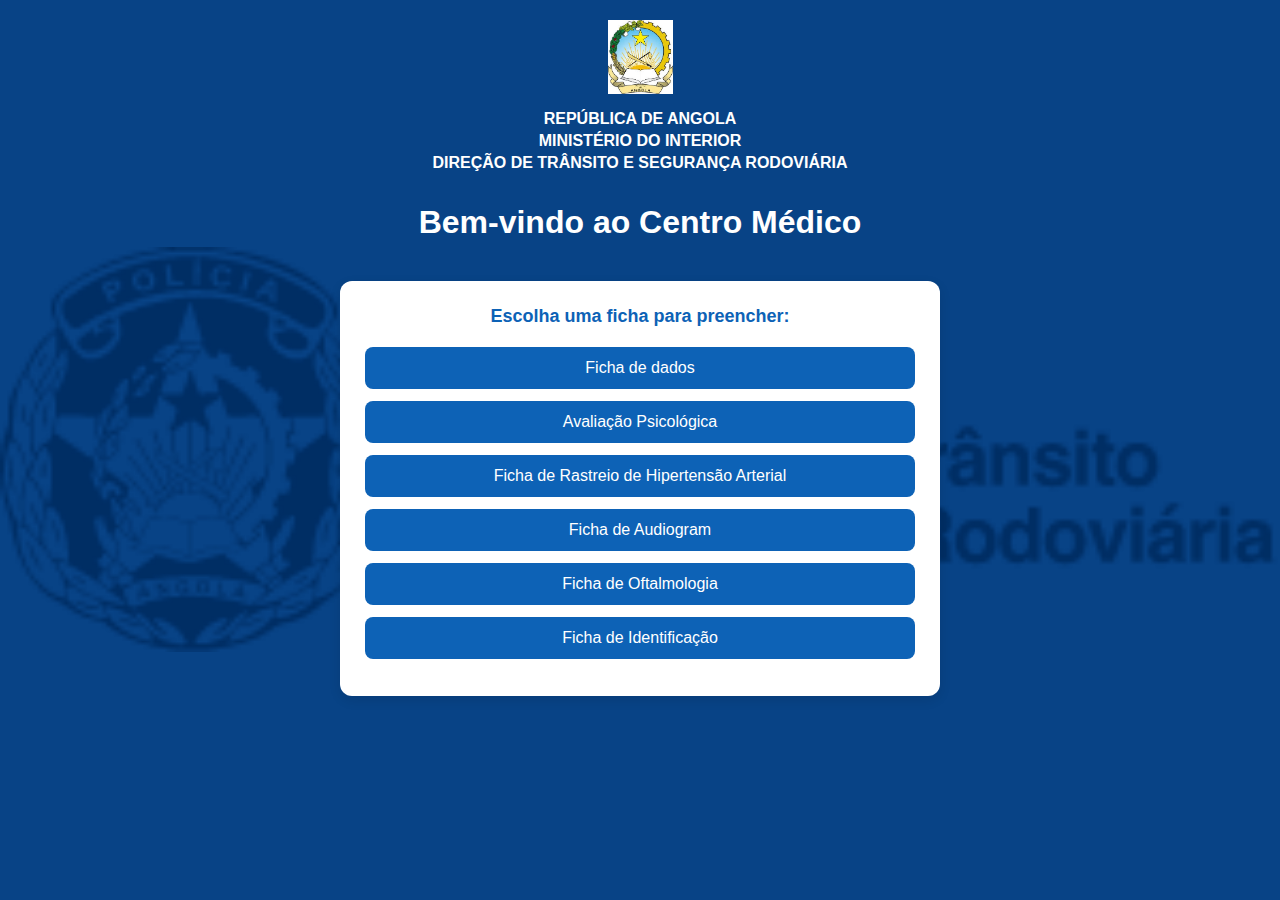
<file: index.html>
<!DOCTYPE html>
<html lang="pt-BR">
<head>
    <meta charset="UTF-8">
    <meta name="viewport" content="width=device-width, initial-scale=1.0">
    <title>Página Inicial</title>
    <link rel="stylesheet" href="styles/style.css"> <!-- Referência ao CSS -->
</head>
<body id="principal">
    <header>
        <img src="Image/images.jpg" alt="insignia" />
        <h4>REPÚBLICA DE ANGOLA</h4>
        <h4>MINISTÉRIO DO INTERIOR</h4>
        <h4>DIREÇÃO DE TRÂNSITO E SEGURANÇA RODOVIÁRIA</h4>
    </header>
    <h1 style="text-align: center;">Bem-vindo ao Centro Médico</h1>
    <div class="caixa_fichas">
        <p>Escolha uma ficha para preencher:</p>
        <ul>
            <li><a href="fichas/ficha_de_dados.html">Ficha de dados</a></li>
            <li><a href="fichas/avaliacao_psicologica.html">Avaliação Psicológica</a></li>
            <li><a href="fichas/ficha_hipertensao.html">Ficha de Rastreio de Hipertensão Arterial</a></li>
            <li><a href="fichas/ficha_audiograma.html">Ficha de Audiogram</a></li>
            <li><a href="fichas/ficha_oftalmologia.html">Ficha de Oftalmologia</a></li>
            <li><a href="fichas/ficha_identificacao.html">Ficha de Identificação</a></li>

        </ul>
    </div>
    
    
</body>
</html>
</file>
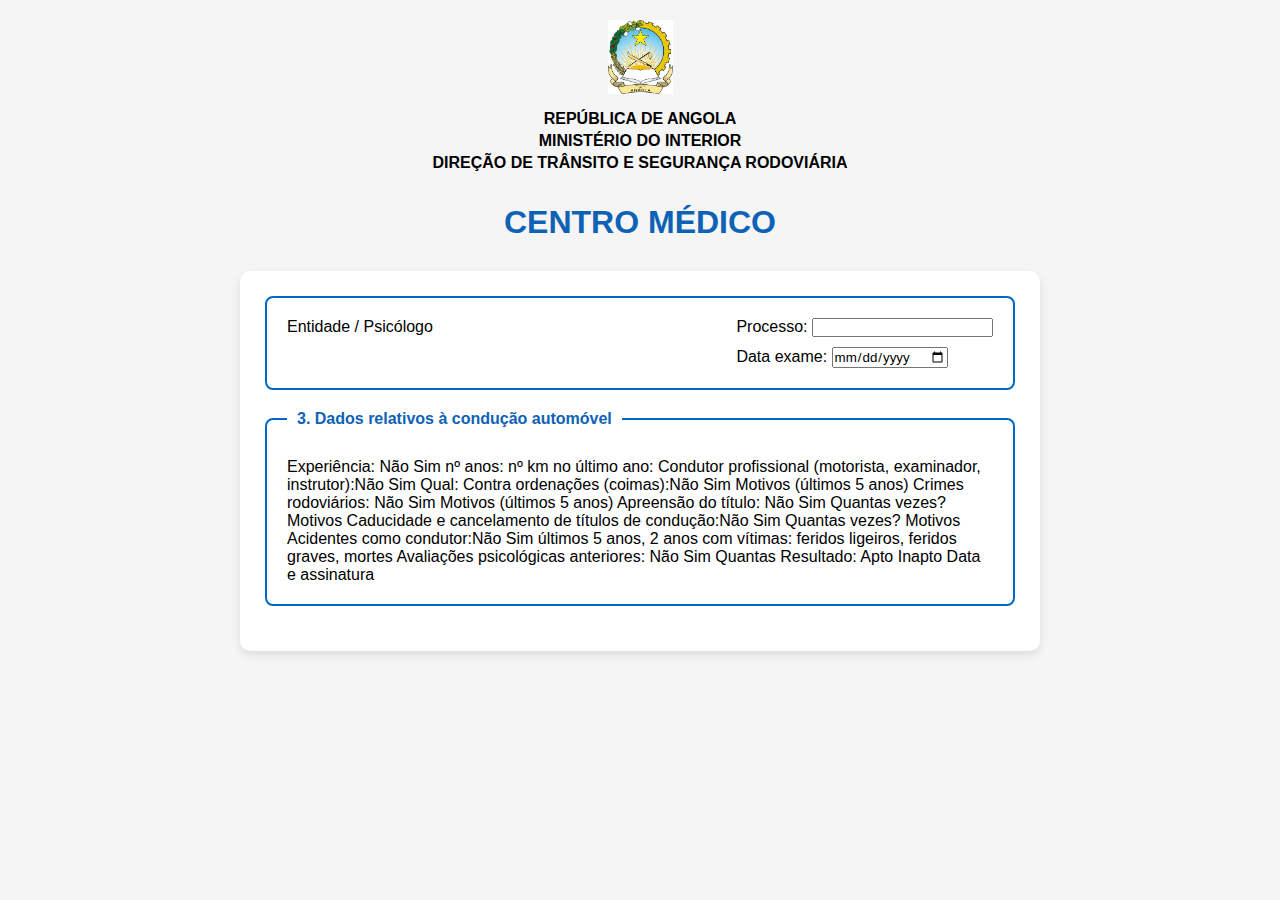
<file: exemplo.html>
<!DOCTYPE html>
<html lang="pt-BR">
<head>
  <meta charset="UTF-8">
  <title>Formulário Centro Médico</title>
  <link rel="stylesheet" href="styles/style.css">
</head>
<body>
  <header>
    <img src="../Image/images.jpg" alt="insignia" />
    <h4>REPÚBLICA DE ANGOLA</h4>
    <h4>MINISTÉRIO DO INTERIOR</h4>
    <h4>DIREÇÃO DE TRÂNSITO E SEGURANÇA RODOVIÁRIA</h4>
    <h1 class="centro_medico">CENTRO MÉDICO</h1>
  </header>

  <form id="ficha-medica" method="">
    <fieldset>
      <div class="p_ficha2">
          <p>Entidade / Psicólogo</p>
          <div class="processo_ficha2">
             <label for="processo">Processo:
               <input type="text" id="processo" name="processo">
             </label>
             <label for="data_exame">Data exame:
              <input type="date" id="data_exame" name="data_exame">
             </label>
          </div>
      </div>
    </fieldset>

    <!-- Parte 3 - Dados de condução -->
    <fieldset>
      <legend>3. Dados relativos à condução automóvel</legend>

     
       
        
Experiência: Não   Sim nº anos:           
nº km no último ano:
Condutor profissional (motorista, examinador, instrutor):Não Sim Qual:
           
Contra ordenações (coimas):Não Sim    Motivos (últimos 5 anos) 
Crimes rodoviários: Não Sim        Motivos (últimos 5 anos)
Apreensão do título: Não Sim Quantas vezes?    Motivos 
Caducidade e cancelamento de títulos de condução:Não Sim  Quantas vezes?   Motivos 
Acidentes como condutor:Não Sim    últimos 5 anos, 2 anos 
com vítimas: feridos ligeiros, feridos graves, mortes 
Avaliações psicológicas anteriores: Não  Sim  Quantas 
          
Resultado: Apto  Inapto
        
Data e assinatura
</file>
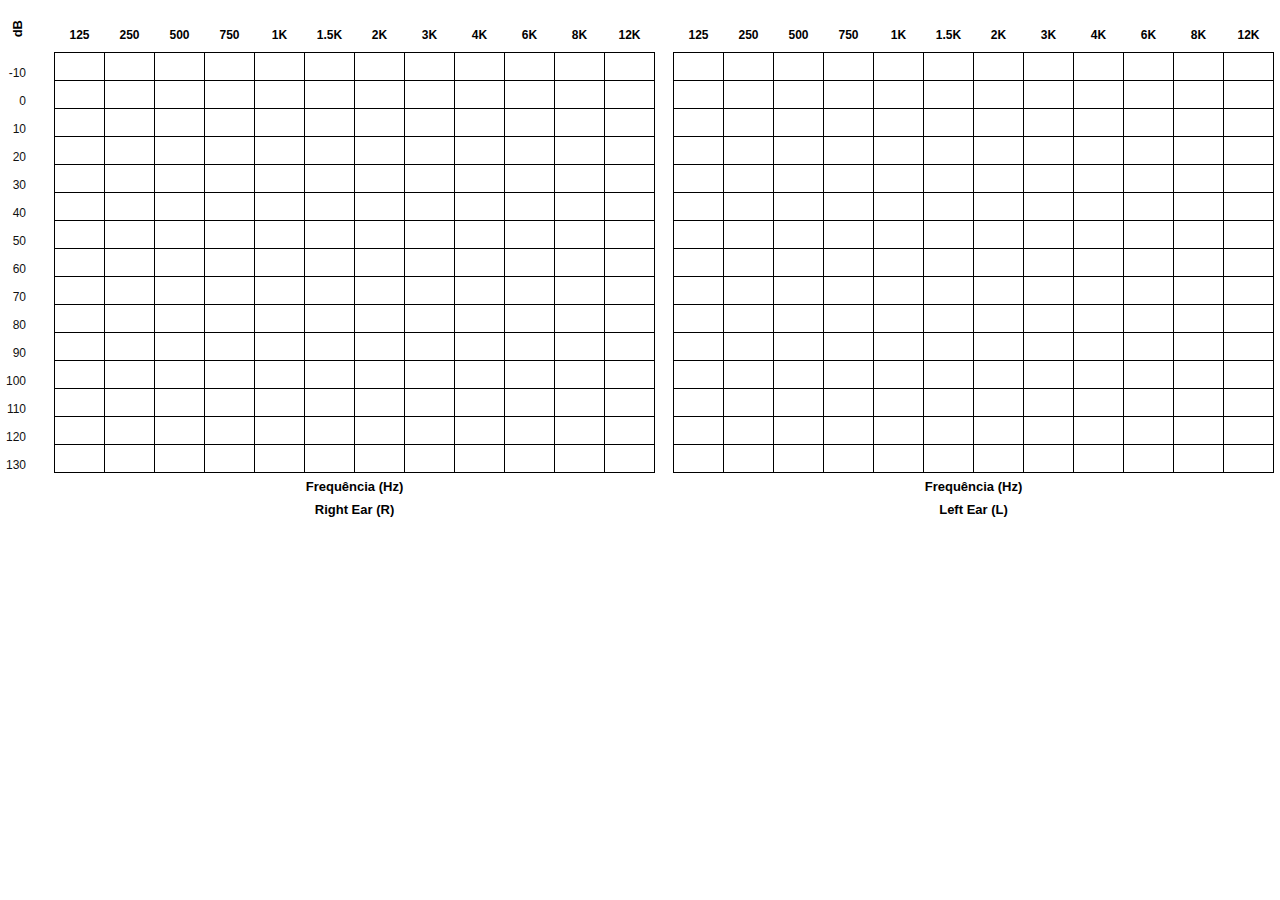
<file: fichas/audio.html>
<!DOCTYPE html>
<html lang="pt">

<head>
    <meta charset="utf-8" />
    <title>Audiograma 12x15 Offline</title>
    <style>
        :root {
            --col-w: 50px;
            --row-h: 28px;
            --cols: 12;
            --rows: 15;
        }

        body {
            font-family: Arial, sans-serif;
            padding: 20px;
            display: flex;
            justify-content: center;
        }

        .audiogram {
            display: flex;
            gap: 18px;
            align-items: flex-start;
        }

        .y-labels {
            display: grid;
            grid-template-rows: repeat(var(--rows), var(--row-h));
            align-items: center;
            justify-items: end;
            padding-right: 10px;
            font-size: 12px;
            color: #111;
            margin-top: 22px;
            user-select: none;
        }

        .ears {
            display: flex;
            gap: 18px;
        }

        .ear {
            display: flex;
            flex-direction: column;
            align-items: center;
        }

        .x-labels {
            display: grid;
            grid-template-columns: repeat(var(--cols), var(--col-w));
            gap: 0;
            justify-content: start;
            align-items: end;
            margin-bottom: 6px;
            font-weight: 600;
            font-size: 12px;
        }

        .x-labels div {
            text-align: center;
            padding-bottom: 4px;
            user-select: none;
        }

        .grid {
            display: grid;
            grid-template-columns: repeat(var(--cols), var(--col-w));
            grid-template-rows: repeat(var(--rows), var(--row-h));
            border-left: 1px solid #000;
            border-top: 1px solid #000;
        }

        .grid>div {
            border-right: 1px solid #000;
            border-bottom: 1px solid #000;
            width: var(--col-w);
            height: var(--row-h);
            box-sizing: border-box;
            display: flex;
            align-items: center;
            justify-content: center;
            font-size: 14px;
            line-height: 1;
            cursor: text;
        }

        .grid>div[contenteditable] {
            outline: none;
        }

        .ear-caption {
            margin-top: 8px;
            font-weight: 700;
            font-size: 13px;
        }

        .axis-label-y {
            position: relative;
            margin-right: 8px;
            margin-top: -8px;
            writing-mode: vertical-rl;
            transform: rotate(180deg);
            font-weight: 700;
            font-size: 13px;
            user-select: none;
        }

        .axis-label-x {
            margin-top: 6px;
            text-align: center;
            font-weight: 700;
            font-size: 13px;
        }

        .grid>div:focus {
            background: #fff7d6;
        }

        @media (max-width:1200px) {
            :root {
                --col-w: 42px;
                --row-h: 24px;
            }
        }
    </style>
</head>

<body>
    <div class="audiogram">

        <!-- labels Y -->
        <div style="display:flex; flex-direction:column; align-items:center;">
            <div class="axis-label-y">dB</div>
            <div class="y-labels" aria-hidden="true">
                <div>-10</div>
                <div>0</div>
                <div>10</div>
                <div>20</div>
                <div>30</div>
                <div>40</div>
                <div>50</div>
                <div>60</div>
                <div>70</div>
                <div>80</div>
                <div>90</div>
                <div>100</div>
                <div>110</div>
                <div>120</div>
                <div>130</div>
            </div>
        </div>

        <!-- Left Ear -->
        <div class="ear">
            <div class="x-labels" aria-hidden="true">
                <div>125</div>
                <div>250</div>
                <div>500</div>
                <div>750</div>
                <div>1K</div>
                <div>1.5K</div>
                <div>2K</div>
                <div>3K</div>
                <div>4K</div>
                <div>6K</div>
                <div>8K</div>
                <div>12K</div>
            </div>

            <div class="grid" role="grid" aria-label="Right ear grid">
                <!-- Linha 1 -->
                <div contenteditable="true"></div>
                <div contenteditable="true"></div>
                <div contenteditable="true"></div>
                <div contenteditable="true"></div>
                <div contenteditable="true"></div>
                <div contenteditable="true"></div>
                <div contenteditable="true"></div>
                <div contenteditable="true"></div>
                <div contenteditable="true"></div>
                <div contenteditable="true"></div>
                <div contenteditable="true"></div>
                <div contenteditable="true"></div>

                <!-- Linha 2 -->
                <div contenteditable="true"></div>
                <div contenteditable="true"></div>
                <div contenteditable="true"></div>
                <div contenteditable="true"></div>
                <div contenteditable="true"></div>
                <div contenteditable="true"></div>
                <div contenteditable="true"></div>
                <div contenteditable="true"></div>
                <div contenteditable="true"></div>
                <div contenteditable="true"></div>
                <div contenteditable="true"></div>
                <div contenteditable="true"></div>

                <!-- Linha 3 -->
                <div contenteditable="true"></div>
                <div contenteditable="true"></div>
                <div contenteditable="true"></div>
                <div contenteditable="true"></div>
                <div contenteditable="true"></div>
                <div contenteditable="true"></div>
                <div contenteditable="true"></div>
                <div contenteditable="true"></div>
                <div contenteditable="true"></div>
                <div contenteditable="true"></div>
                <div contenteditable="true"></div>
                <div contenteditable="true"></div>

                <!-- Linha 4 -->
                <div contenteditable="true"></div>
                <div contenteditable="true"></div>
                <div contenteditable="true"></div>
                <div contenteditable="true"></div>
                <div contenteditable="true"></div>
                <div contenteditable="true"></div>
                <div contenteditable="true"></div>
                <div contenteditable="true"></div>
                <div contenteditable="true"></div>
                <div contenteditable="true"></div>
                <div contenteditable="true"></div>
                <div contenteditable="true"></div>

                <!-- Linha 5 -->
                <div contenteditable="true"></div>
                <div contenteditable="true"></div>
                <div contenteditable="true"></div>
                <div contenteditable="true"></div>
                <div contenteditable="true"></div>
                <div contenteditable="true"></div>
                <div contenteditable="true"></div>
                <div contenteditable="true"></div>
                <div contenteditable="true"></div>
                <div contenteditable="true"></div>
                <div contenteditable="true"></div>
                <div contenteditable="true"></div>

                <!-- Linha 6 -->
                <div contenteditable="true"></div>
                <div contenteditable="true"></div>
                <div contenteditable="true"></div>
                <div contenteditable="true"></div>
                <div contenteditable="true"></div>
                <div contenteditable="true"></div>
                <div contenteditable="true"></div>
                <div contenteditable="true"></div>
                <div contenteditable="true"></div>
                <div contenteditable="true"></div>
                <div contenteditable="true"></div>
                <div contenteditable="true"></div>

                <!-- Linha 7 -->
                <div contenteditable="true"></div>
                <div contenteditable="true"></div>
                <div contenteditable="true"></div>
                <div contenteditable="true"></div>
                <div contenteditable="true"></div>
                <div contenteditable="true"></div>
                <div contenteditable="true"></div>
                <div contenteditable="true"></div>
                <div contenteditable="true"></div>
                <div contenteditable="true"></div>
                <div contenteditable="true"></div>
                <div contenteditable="true"></div>

                <!-- Linha 8 -->
                <div contenteditable="true"></div>
                <div contenteditable="true"></div>
                <div contenteditable="true"></div>
                <div contenteditable="true"></div>
                <div contenteditable="true"></div>
                <div contenteditable="true"></div>
                <div contenteditable="true"></div>
                <div contenteditable="true"></div>
                <div contenteditable="true"></div>
                <div contenteditable="true"></div>
                <div contenteditable="true"></div>
                <div contenteditable="true"></div>

                <!-- Linha 9 -->
                <div contenteditable="true"></div>
                <div contenteditable="true"></div>
                <div contenteditable="true"></div>
                <div contenteditable="true"></div>
                <div contenteditable="true"></div>
                <div contenteditable="true"></div>
                <div contenteditable="true"></div>
                <div contenteditable="true"></div>
                <div contenteditable="true"></div>
                <div contenteditable="true"></div>
                <div contenteditable="true"></div>
                <div contenteditable="true"></div>

                <!-- Linha 10 -->
                <div contenteditable="true"></div>
                <div contenteditable="true"></div>
                <div contenteditable="true"></div>
                <div contenteditable="true"></div>
                <div contenteditable="true"></div>
                <div contenteditable="true"></div>
                <div contenteditable="true"></div>
                <div contenteditable="true"></div>
                <div contenteditable="true"></div>
                <div contenteditable="true"></div>
                <div contenteditable="true"></div>
                <div contenteditable="true"></div>

                <!-- Linha 11 -->
                <div contenteditable="true"></div>
                <div contenteditable="true"></div>
                <div contenteditable="true"></div>
                <div contenteditable="true"></div>
                <div contenteditable="true"></div>
                <div contenteditable="true"></div>
                <div contenteditable="true"></div>
                <div contenteditable="true"></div>
                <div contenteditable="true"></div>
                <div contenteditable="true"></div>
                <div contenteditable="true"></div>
                <div contenteditable="true"></div>

                <!-- Linha 12 -->
                <div contenteditable="true"></div>
                <div contenteditable="true"></div>
                <div contenteditable="true"></div>
                <div contenteditable="true"></div>
                <div contenteditable="true"></div>
                <div contenteditable="true"></div>
                <div contenteditable="true"></div>
                <div contenteditable="true"></div>
                <div contenteditable="true"></div>
                <div contenteditable="true"></div>
                <div contenteditable="true"></div>
                <div contenteditable="true"></div>

                <!-- Linha 13 -->
                <div contenteditable="true"></div>
                <div contenteditable="true"></div>
                <div contenteditable="true"></div>
                <div contenteditable="true"></div>
                <div contenteditable="true"></div>
                <div contenteditable="true"></div>
                <div contenteditable="true"></div>
                <div contenteditable="true"></div>
                <div contenteditable="true"></div>
                <div contenteditable="true"></div>
                <div contenteditable="true"></div>
                <div contenteditable="true"></div>

                <!-- Linha 14 -->
                <div contenteditable="true"></div>
                <div contenteditable="true"></div>
                <div contenteditable="true"></div>
                <div contenteditable="true"></div>
                <div contenteditable="true"></div>
                <div contenteditable="true"></div>
                <div contenteditable="true"></div>
                <div contenteditable="true"></div>
                <div contenteditable="true"></div>
                <div contenteditable="true"></div>
                <div contenteditable="true"></div>
                <div contenteditable="true"></div>

                <!-- Linha 15 -->
                <div contenteditable="true"></div>
                <div contenteditable="true"></div>
                <div contenteditable="true"></div>
                <div contenteditable="true"></div>
                <div contenteditable="true"></div>
                <div contenteditable="true"></div>
                <div contenteditable="true"></div>
                <div contenteditable="true"></div>
                <div contenteditable="true"></div>
                <div contenteditable="true"></div>
                <div contenteditable="true"></div>
                <div contenteditable="true"></div>
            </div>

            <div class="axis-label-x">Frequência (Hz)</div>
            <div class="ear-caption">Right Ear (R)</div>
        </div>

        <!-- Right Ear -->
        <div class="ear">
            <div class="x-labels" aria-hidden="true">
                <div>125</div>
                <div>250</div>
                <div>500</div>
                <div>750</div>
                <div>1K</div>
                <div>1.5K</div>
                <div>2K</div>
                <div>3K</div>
                <div>4K</div>
                <div>6K</div>
                <div>8K</div>
                <div>12K</div>
            </div>

            <div class="grid" role="grid" aria-label="Right ear grid">
                <!-- Linha 1 -->
                <div contenteditable="true"></div>
                <div contenteditable="true"></div>
                <div contenteditable="true"></div>
                <div contenteditable="true"></div>
                <div contenteditable="true"></div>
                <div contenteditable="true"></div>
                <div contenteditable="true"></div>
                <div contenteditable="true"></div>
                <div contenteditable="true"></div>
                <div contenteditable="true"></div>
                <div contenteditable="true"></div>
                <div contenteditable="true"></div>

                <!-- Linha 2 -->
                <div contenteditable="true"></div>
                <div contenteditable="true"></div>
                <div contenteditable="true"></div>
                <div contenteditable="true"></div>
                <div contenteditable="true"></div>
                <div contenteditable="true"></div>
                <div contenteditable="true"></div>
                <div contenteditable="true"></div>
                <div contenteditable="true"></div>
                <div contenteditable="true"></div>
                <div contenteditable="true"></div>
                <div contenteditable="true"></div>

                <!-- Linha 3 -->
                <div contenteditable="true"></div>
                <div contenteditable="true"></div>
                <div contenteditable="true"></div>
                <div contenteditable="true"></div>
                <div contenteditable="true"></div>
                <div contenteditable="true"></div>
                <div contenteditable="true"></div>
                <div contenteditable="true"></div>
                <div contenteditable="true"></div>
                <div contenteditable="true"></div>
                <div contenteditable="true"></div>
                <div contenteditable="true"></div>

                <!-- Linha 4 -->
                <div contenteditable="true"></div>
                <div contenteditable="true"></div>
                <div contenteditable="true"></div>
                <div contenteditable="true"></div>
                <div contenteditable="true"></div>
                <div contenteditable="true"></div>
                <div contenteditable="true"></div>
                <div contenteditable="true"></div>
                <div contenteditable="true"></div>
                <div contenteditable="true"></div>
                <div contenteditable="true"></div>
                <div contenteditable="true"></div>

                <!-- Linha 5 -->
                <div contenteditable="true"></div>
                <div contenteditable="true"></div>
                <div contenteditable="true"></div>
                <div contenteditable="true"></div>
                <div contenteditable="true"></div>
                <div contenteditable="true"></div>
                <div contenteditable="true"></div>
                <div contenteditable="true"></div>
                <div contenteditable="true"></div>
                <div contenteditable="true"></div>
                <div contenteditable="true"></div>
                <div contenteditable="true"></div>

                <!-- Linha 6 -->
                <div contenteditable="true"></div>
                <div contenteditable="true"></div>
                <div contenteditable="true"></div>
                <div contenteditable="true"></div>
                <div contenteditable="true"></div>
                <div contenteditable="true"></div>
                <div contenteditable="true"></div>
                <div contenteditable="true"></div>
                <div contenteditable="true"></div>
                <div contenteditable="true"></div>
                <div contenteditable="true"></div>
                <div contenteditable="true"></div>

                <!-- Linha 7 -->
                <div contenteditable="true"></div>
                <div contenteditable="true"></div>
                <div contenteditable="true"></div>
                <div contenteditable="true"></div>
                <div contenteditable="true"></div>
                <div contenteditable="true"></div>
                <div contenteditable="true"></div>
                <div contenteditable="true"></div>
                <div contenteditable="true"></div>
                <div contenteditable="true"></div>
                <div contenteditable="true"></div>
                <div contenteditable="true"></div>

                <!-- Linha 8 -->
                <div contenteditable="true"></div>
                <div contenteditable="true"></div>
                <div contenteditable="true"></div>
                <div contenteditable="true"></div>
                <div contenteditable="true"></div>
                <div contenteditable="true"></div>
                <div contenteditable="true"></div>
                <div contenteditable="true"></div>
                <div contenteditable="true"></div>
                <div contenteditable="true"></div>
                <div contenteditable="true"></div>
                <div contenteditable="true"></div>

                <!-- Linha 9 -->
                <div contenteditable="true"></div>
                <div contenteditable="true"></div>
                <div contenteditable="true"></div>
                <div contenteditable="true"></div>
                <div contenteditable="true"></div>
                <div contenteditable="true"></div>
                <div contenteditable="true"></div>
                <div contenteditable="true"></div>
                <div contenteditable="true"></div>
                <div contenteditable="true"></div>
                <div contenteditable="true"></div>
                <div contenteditable="true"></div>

                <!-- Linha 10 -->
                <div contenteditable="true"></div>
                <div contenteditable="true"></div>
                <div contenteditable="true"></div>
                <div contenteditable="true"></div>
                <div contenteditable="true"></div>
                <div contenteditable="true"></div>
                <div contenteditable="true"></div>
                <div contenteditable="true"></div>
                <div contenteditable="true"></div>
                <div contenteditable="true"></div>
                <div contenteditable="true"></div>
                <div contenteditable="true"></div>

                <!-- Linha 11 -->
                <div contenteditable="true"></div>
                <div contenteditable="true"></div>
                <div contenteditable="true"></div>
                <div contenteditable="true"></div>
                <div contenteditable="true"></div>
                <div contenteditable="true"></div>
                <div contenteditable="true"></div>
                <div contenteditable="true"></div>
                <div contenteditable="true"></div>
                <div contenteditable="true"></div>
                <div contenteditable="true"></div>
                <div contenteditable="true"></div>

                <!-- Linha 12 -->
                <div contenteditable="true"></div>
                <div contenteditable="true"></div>
                <div contenteditable="true"></div>
                <div contenteditable="true"></div>
                <div contenteditable="true"></div>
                <div contenteditable="true"></div>
                <div contenteditable="true"></div>
                <div contenteditable="true"></div>
                <div contenteditable="true"></div>
                <div contenteditable="true"></div>
                <div contenteditable="true"></div>
                <div contenteditable="true"></div>

                <!-- Linha 13 -->
                <div contenteditable="true"></div>
                <div contenteditable="true"></div>
                <div contenteditable="true"></div>
                <div contenteditable="true"></div>
                <div contenteditable="true"></div>
                <div contenteditable="true"></div>
                <div contenteditable="true"></div>
                <div contenteditable="true"></div>
                <div contenteditable="true"></div>
                <div contenteditable="true"></div>
                <div contenteditable="true"></div>
                <div contenteditable="true"></div>

                <!-- Linha 14 -->
                <div contenteditable="true"></div>
                <div contenteditable="true"></div>
                <div contenteditable="true"></div>
                <div contenteditable="true"></div>
                <div contenteditable="true"></div>
                <div contenteditable="true"></div>
                <div contenteditable="true"></div>
                <div contenteditable="true"></div>
                <div contenteditable="true"></div>
                <div contenteditable="true"></div>
                <div contenteditable="true"></div>
                <div contenteditable="true"></div>

                <!-- Linha 15 -->
                <div contenteditable="true"></div>
                <div contenteditable="true"></div>
                <div contenteditable="true"></div>
                <div contenteditable="true"></div>
                <div contenteditable="true"></div>
                <div contenteditable="true"></div>
                <div contenteditable="true"></div>
                <div contenteditable="true"></div>
                <div contenteditable="true"></div>
                <div contenteditable="true"></div>
                <div contenteditable="true"></div>
                <div contenteditable="true"></div>
            </div>

            <div class="axis-label-x">Frequência (Hz)</div>
            <div class="ear-caption">Left Ear (L)</div>
        </div>

    </div>
    </div>

</body>

</html>
</file>
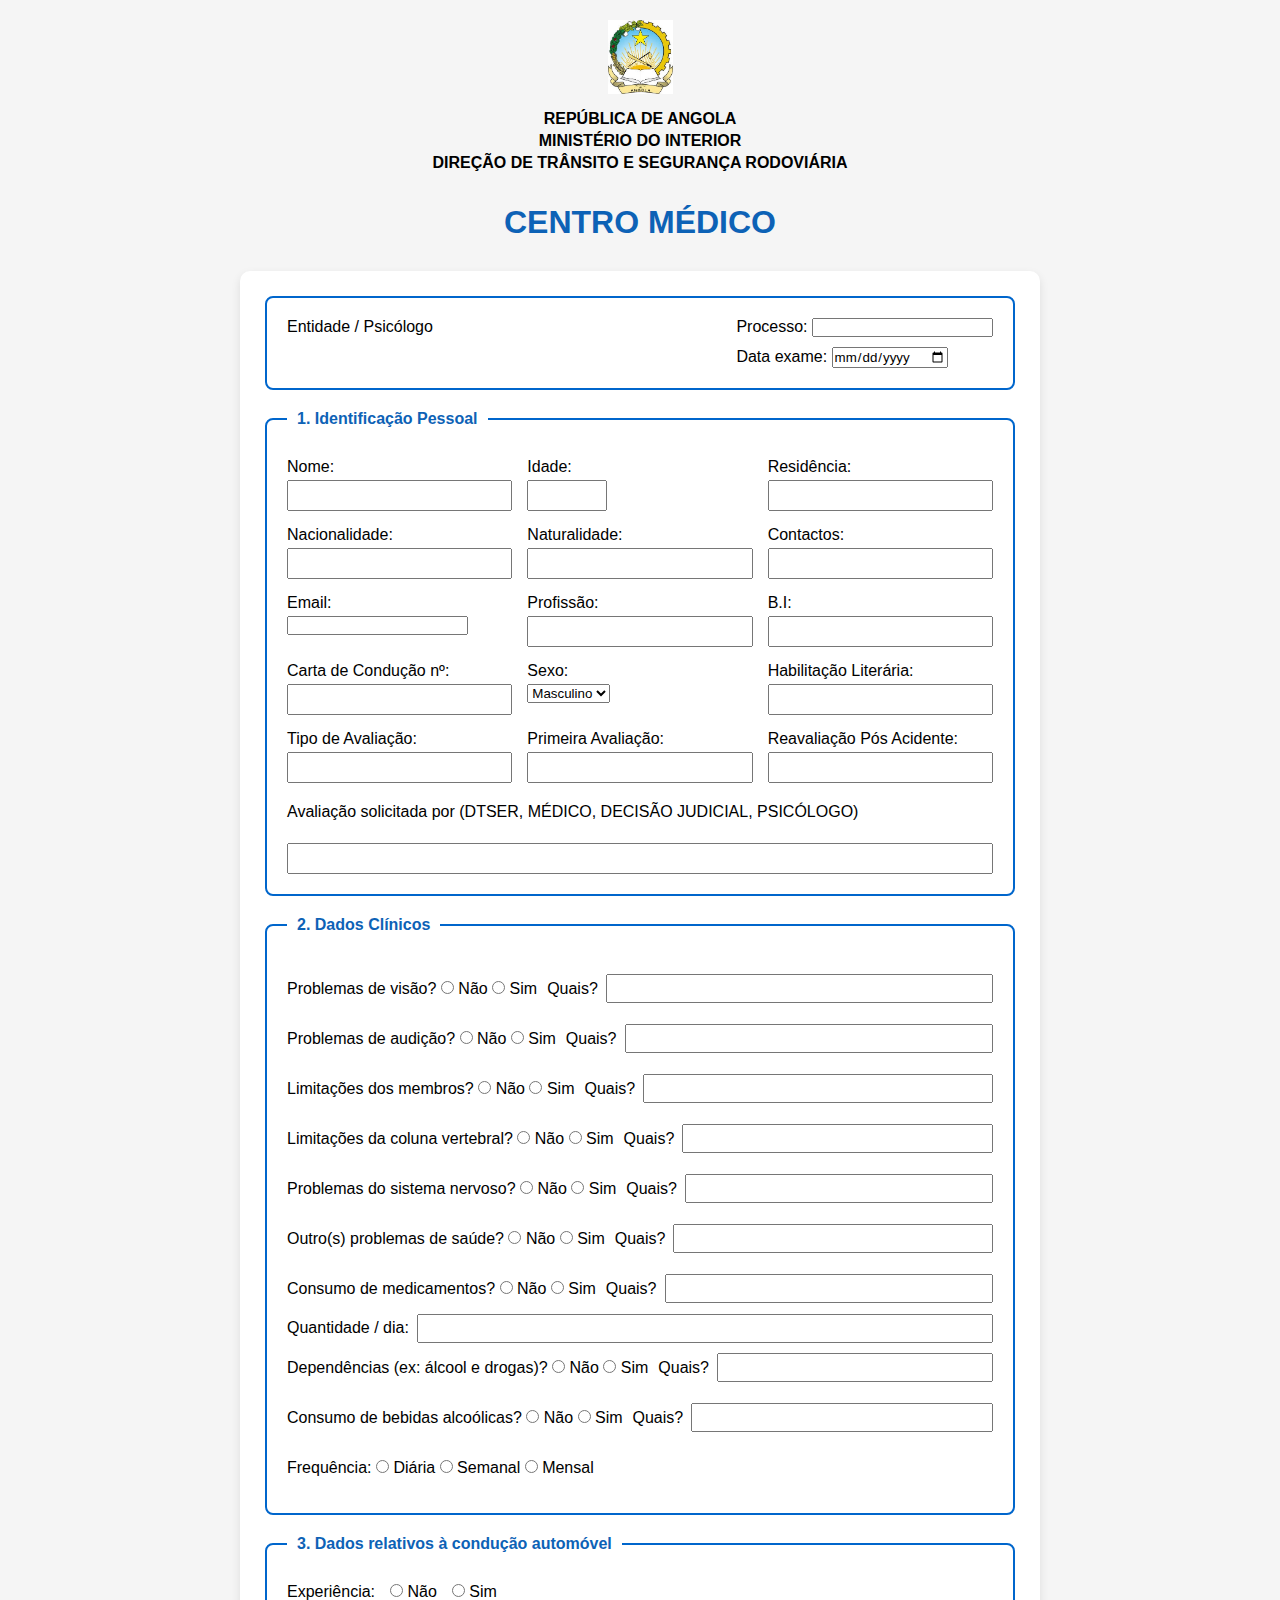
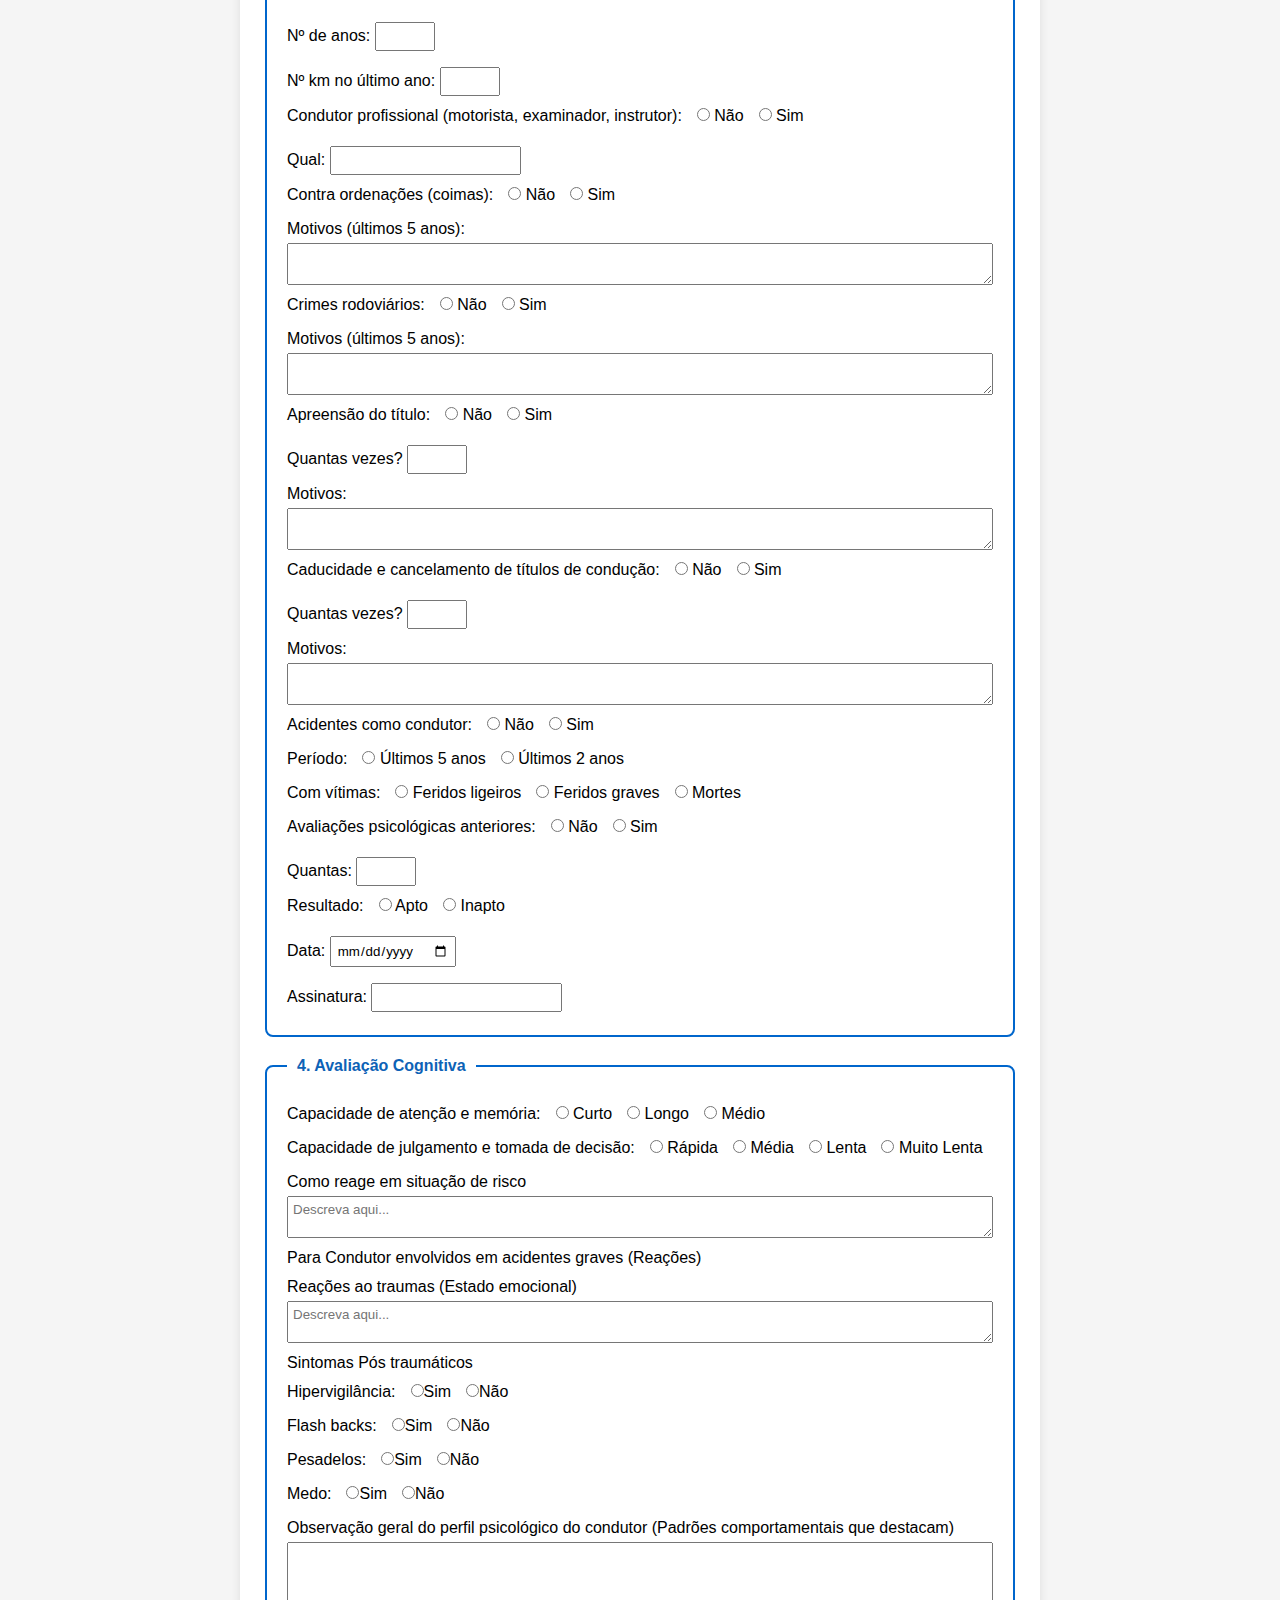
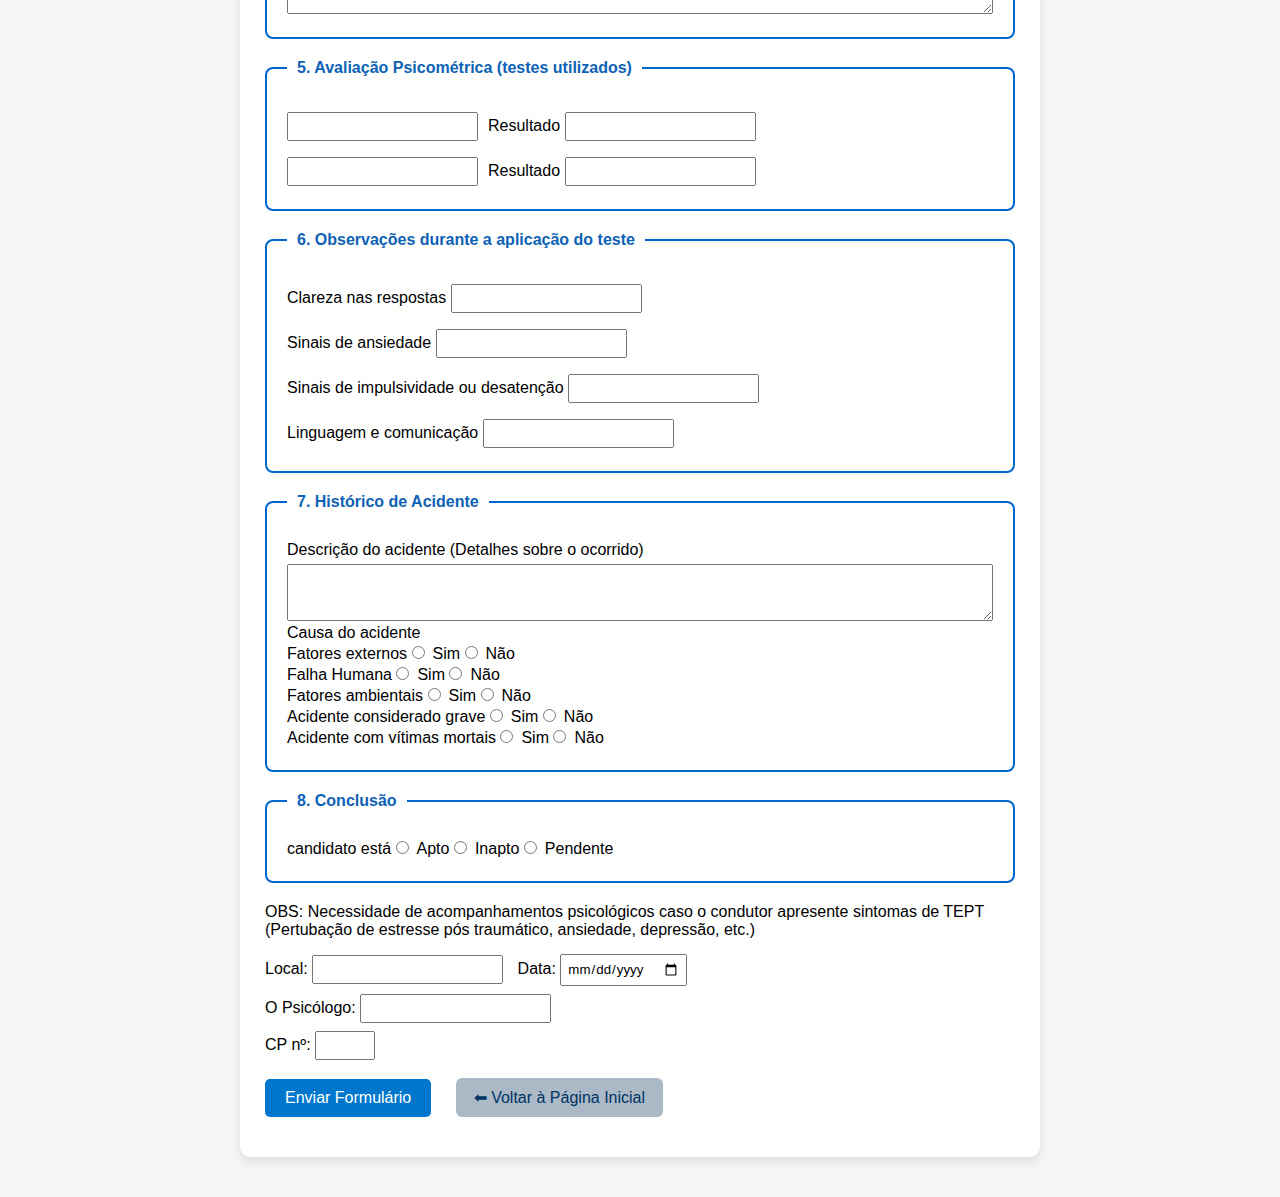
<file: fichas/avaliacao_psicologica.html>
<!DOCTYPE html>
<html lang="pt-BR">

<head>
  <meta charset="UTF-8">
  <meta name="viewport" content="width=device-width, initial-scale=1.0" />
  <title>Avaliação Psicológica</title>
  <link rel="stylesheet" href="../styles/style.css">
</head>

<body>
  <header>
    <img src="../Image/images.jpg" alt="insignia" />
    <h4>REPÚBLICA DE ANGOLA</h4>
    <h4>MINISTÉRIO DO INTERIOR</h4>
    <h4>DIREÇÃO DE TRÂNSITO E SEGURANÇA RODOVIÁRIA</h4>
    <h1 class="centro_medico">CENTRO MÉDICO</h1>
  </header>

  <form id="ficha-medica" method="">
    <fieldset>
      <div class="p_ficha2">
        <label for="">
          <p>Entidade / Psicólogo</p>
        </label>
        <div class="processo_ficha2">
          <label for="processo">Processo:
            <input type="text" id="processo" name="processo">
          </label>
          <label for="data_exame">Data exame:
            <input type="date" id="data_exame" name="data_exame">
          </label>
        </div>
      </div>
    </fieldset>

    <!-- Parte 1 - Identificação pessoal -->
    <fieldset>
      <legend>1. Identificação Pessoal</legend>

      <div class="grid-form">
        <div class="campo">
          <label for="nome">Nome:</label>
          <input type="text" id="nome" name="nome">
        </div>

        <div class="campo">
          <label for="idade">Idade:</label>
          <input type="number" id="idade" name="idade" min="0" max="100">
        </div>

        <div class="campo">
          <label for="residencia">Residência:</label>
          <input type="text" id="residencia" name="residencia">
        </div>

        <div class="campo">
          <label class="required" for="nacionalidade">Nacionalidade:</label>
          <input type="text" id="nacionalidade" name="nacionalidade">
        </div>

        <div class="campo">
          <label for="naturalidade">Naturalidade:</label>
          <input type="text" id="naturalidade" name="naturalidade">
        </div>

        <div class="campo">
          <label for="contactos">Contactos:</label>
          <input type="tel" id="contactos" name="contactos">
        </div>

        <div class="campo">
          <label for="email">Email:</label>
          <input type="email" id="email" name="email">
        </div>

        <div class="campo">
          <label for="profissao">Profissão:</label>
          <input type="text" id="profissao" name="profissao">
        </div>

        <div class="campo">
          <label for="bi">B.I:</label>
          <input type="text" id="bi" name="bi">
        </div>

        <div class="campo">
          <label for="carta">Carta de Condução nº:</label>
          <input type="text" id="carta" name="carta">
        </div>

        <div class="campo">
          <label for="sexo">Sexo:</label>
          <select id="sexo" name="sexo">
            <option>Masculino</option>
            <option>Feminino</option>
          </select>
        </div>

        <div class="campo">
          <label for="habilitacao">Habilitação Literária:</label>
          <input type="text" id="habilitacao" name="habilitacao">
        </div>

        <div class="campo">
          <label for="tipo_avaliacao">Tipo de Avaliação:</label>
          <input type="text" id="tipo_avaliacao" name="tipo_avaliacao">
        </div>

        <div class="campo">
          <label for="primeira_avaliacao">Primeira Avaliação:</label>
          <input type="text" id="primeira_avaliacao" name="primeira_avaliacao">
        </div>

        <div class="campo">
          <label for="reavaliacao">Reavaliação Pós Acidente:</label>
          <input type="text" id="reavaliacao" name="reavaliacao">
        </div>

      </div>

      <div class="campo">
        <label style="margin-top: 20px;" for="avaliacao_solicitada">Avaliação solicitada por (DTSER, MÉDICO, DECISÃO JUDICIAL,
          PSICÓLOGO)</label><br>
        <input type="text" id="avaliacao_solicitada" name="avaliacao_solicitada">
      </div>
    </fieldset>

    <!-- Parte 2 - Dados clínicos -->
    <fieldset>
      <legend>2. Dados Clínicos</legend>

      <div class="grupo-condicional">
        <div>
          <span>Problemas de visão?</span>
          <label><input type="radio" name="visao" value="nao"> Não</label>
          <label><input type="radio" name="visao" value="sim"> Sim</label>
        </div>
        <div class="campo-condicional">
          <label for="visao_quais">Quais?</label>
          <input type="text" id="visao_quais" name="visao_quais">
        </div>
      </div>

      <div class="grupo-condicional">
        <div>
          <span>Problemas de audição?</span>
          <label><input type="radio" name="audicao" value="nao"> Não</label>
          <label><input type="radio" name="audicao" value="sim"> Sim</label>
        </div>
        <div class="campo-condicional">
          <label for="audicao_quais">Quais?</label>
          <input type="text" id="audicao_quais" name="audicao_quais">
        </div>
      </div>

      <div class="grupo-condicional">
        <div>
          <span>Limitações dos membros?</span>
          <label><input type="radio" name="membros" value="nao"> Não</label>
          <label><input type="radio" name="membros" value="sim"> Sim</label>
        </div>
        <div class="campo-condicional">
          <label for="membros_quais">Quais?</label>
          <input type="text" id="membros_quais" name="membros_quais">
        </div>
      </div>

      <div class="grupo-condicional">
        <div>
          <span>Limitações da coluna vertebral?</span>
          <label><input type="radio" name="coluna" value="nao"> Não</label>
          <label><input type="radio" name="coluna" value="sim"> Sim</label>
        </div>
        <div class="campo-condicional">
          <label for="coluna_quais">Quais?</label>
          <input type="text" id="coluna_quais" name="coluna_quais">
        </div>
      </div>

      <div class="grupo-condicional">
        <div>
          <span>Problemas do sistema nervoso?</span>
          <label><input type="radio" name="sistema" value="nao"> Não</label>
          <label><input type="radio" name="sistema" value="sim"> Sim</label>
        </div>
        <div class="campo-condicional">
          <label for="sistema_quais">Quais?</label>
          <input type="text" id="sistema_quais" name="sistema_quais">
        </div>
      </div>

      <div class="grupo-condicional">
        <div>
          <span>Outro(s) problemas de saúde?</span>
          <label><input type="radio" name="outros" value="nao"> Não</label>
          <label><input type="radio" name="outros" value="sim"> Sim</label>
        </div>
        <div class="campo-condicional">
          <label for="saude_quais">Quais?</label>
          <input type="text" id="saude_quais" name="saude_quais">
        </div>
      </div>

      <div class="grupo-condicional">
        <div>
          <span>Consumo de medicamentos?</span>
          <label><input type="radio" name="medicamentos" value="nao"> Não</label>
          <label><input type="radio" name="medicamentos" value="sim"> Sim</label>
        </div>
        <div class="campo-condicional">
          <label for="medicamentos_quais">Quais?</label>
          <input type="text" id="medicamentos_quais" name="medicamentos_quais">
        </div>
      </div>

      <div class="campo-condicional separado">
        <label for="quantidade">Quantidade / dia:</label>
        <input type="text" id="quantidade" name="quantidade">
      </div>

      <div class="grupo-condicional">
        <div>
          <span>Dependências (ex: álcool e drogas)?</span>
          <label><input type="radio" name="dependencias" value="nao"> Não</label>
          <label><input type="radio" name="dependencias" value="sim"> Sim</label>
        </div>
        <div class="campo-condicional">
          <label for="dependencia_quais">Quais?</label>
          <input type="text" id="dependencia_quais" name="dependencia_quais">
        </div>
      </div>

      <div class="grupo-condicional">
        <div>
          <span>Consumo de bebidas alcoólicas?</span>
          <label><input type="radio" name="alcool" value="nao"> Não</label>
          <label><input type="radio" name="alcool" value="sim"> Sim</label>
        </div>
        <div class="campo-condicional">
          <label for="bebidas_quais">Quais?</label>
          <input type="text" id="bebidas_quais" name="bebidas_quais">
        </div>
      </div>

      <div class="grupo-condicional">
        <div>
          <span>Frequência:</span>
          <label><input type="radio" name="frequencia" value="diaria"> Diária</label>
          <label><input type="radio" name="frequencia" value="semanal"> Semanal</label>
          <label><input type="radio" name="frequencia" value="mensal"> Mensal</label>
        </div>
      </div>

    </fieldset>

    <!-- Parte 3 - Dados de condução -->
    <fieldset>
      <legend>3. Dados relativos à condução automóvel</legend>

      <div class="dados-conducao">

        <!-- Experiência -->
        <div class="radio-group">
          <span>Experiência:</span>
          <label><input type="radio" name="experiencia" value="nao"> Não</label>
          <label><input type="radio" name="experiencia" value="sim"> Sim</label>
        </div>

        <div class="campo-normal">
          <label>Nº de anos: <input type="number" name="anos_experiencia" min="0"></label>
        </div>

        <div class="campo-normal">
          <label>Nº km no último ano: <input type="number" name="km_ultimo_ano" min="0"></label>
        </div>

        <!-- Condutor profissional -->
        <div class="radio-group">
          <span>Condutor profissional (motorista, examinador, instrutor):</span>
          <label><input type="radio" name="condutor_profissional" value="nao"> Não</label>
          <label><input type="radio" name="condutor_profissional" value="sim"> Sim</label>
        </div>

        <div class="campo-normal">
          <label>Qual: <input type="text" name="qual_profissao"></label>
        </div>

        <!-- Contra ordenações -->
        <div class="radio-group">
          <span>Contra ordenações (coimas):</span>
          <label><input type="radio" name="contra_ord" value="nao"> Não</label>
          <label><input type="radio" name="contra_ord" value="sim"> Sim</label>
        </div>

        <div class="campo-normal">
          <label for="motivos_contra_ord">Motivos (últimos 5 anos):</label>
          <textarea id="motivos_contra_ord" name="motivos_contra_ord" rows="2"></textarea>
        </div>

        <!-- Crimes rodoviários -->
        <div class="radio-group">
          <span>Crimes rodoviários:</span>
          <label><input type="radio" name="crimes_rod" value="nao"> Não</label>
          <label><input type="radio" name="crimes_rod" value="sim"> Sim</label>
        </div>

        <div class="campo-normal">
          <label for="motivos_crimes_rod">Motivos (últimos 5 anos):</label>
          <textarea id="motivos_crimes_rod" name="motivos_crimes_rod" rows="2"></textarea>
        </div>

        <!-- Apreensão do título -->
        <div class="radio-group">
          <span>Apreensão do título:</span>
          <label><input type="radio" name="apreensao_titulo" value="nao"> Não</label>
          <label><input type="radio" name="apreensao_titulo" value="sim"> Sim</label>
        </div>

        <div class="campo-normal">
          <label>Quantas vezes? <input type="number" name="vezes_apreensao" min="0"></label>
        </div>

        <div class="campo-normal">
          <label for="motivos_apreensao">Motivos:</label>
          <textarea id="motivos_apreensao" name="motivos_apreensao" rows="2"></textarea>
        </div>

        <!-- Caducidade -->
        <div class="radio-group">
          <span>Caducidade e cancelamento de títulos de condução:</span>
          <label><input type="radio" name="caducidade" value="nao"> Não</label>
          <label><input type="radio" name="caducidade" value="sim"> Sim</label>
        </div>

        <div class="campo-normal">
          <label>Quantas vezes? <input type="number" name="vezes_caducidade" min="0"></label>
        </div>

        <div class="campo-normal">
          <label for="motivos_caducidade">Motivos:</label>
          <textarea id="motivos_caducidade" name="motivos_caducidade" rows="2"></textarea>
        </div>

        <!-- Acidentes -->
        <div class="radio-group">
          <span>Acidentes como condutor:</span>
          <label><input type="radio" name="acidente_como" value="nao"> Não</label>
          <label><input type="radio" name="acidente_como" value="sim"> Sim</label>
        </div>

        <div class="radio-group">
          <span>Período:</span>
          <label><input type="radio" name="acidente_ano" value="5anos"> Últimos 5 anos</label>
          <label><input type="radio" name="acidente_ano" value="2anos"> Últimos 2 anos</label>
        </div>

        <div class="radio-group">
          <span>Com vítimas:</span>
          <label><input type="radio" name="acidente_vitima" value="ligeiros"> Feridos ligeiros</label>
          <label><input type="radio" name="acidente_vitima" value="graves"> Feridos graves</label>
          <label><input type="radio" name="acidente_vitima" value="mortos"> Mortes</label>
        </div>

        <!-- Avaliações psicológicas -->
        <div class="radio-group">
          <span>Avaliações psicológicas anteriores:</span>
          <label><input type="radio" name="avaliacoes" value="nao"> Não</label>
          <label><input type="radio" name="avaliacoes" value="sim"> Sim</label>
        </div>

        <div class="campo-normal">
          <label>Quantas: <input type="number" name="quantas_avaliacoes" min="0"></label>
        </div>

        <!-- Resultado -->
        <div class="radio-group">
          <span>Resultado:</span>
          <label><input type="radio" name="resultado" value="apto"> Apto</label>
          <label><input type="radio" name="resultado" value="inapto"> Inapto</label>
        </div>

        <!-- Data e assinatura -->
        <div class="campo-normal">
          <label>Data: <input type="date" name="data"></label>
        </div>

        <div class="campo-normal">
          <label>Assinatura: <input type="text" name="assinatura"></label>
        </div>

      </div>


    </fieldset>

    <!-- Parte 4 - Avaliação cognitiva -->
    <fieldset>
      <legend>4. Avaliação Cognitiva</legend>

      <div class="dados-conducao">
        <div class="radio-group">
          <span>Capacidade de atenção e memória:</span>
          <label><input type="radio" name="capacidade_atencao" value="curto"> Curto</label>
          <label><input type="radio" name="capacidade_atencao" value="longo"> Longo</label>
          <label><input type="radio" name="capacidade_atencao" value="medio"> Médio</label>

        </div>

        <div class="radio-group">
          <span>Capacidade de julgamento e tomada de decisão:</span>
          <label><input type="radio" name="capacidade_julgamento" value="rapida"> Rápida</label>
          <label><input type="radio" name="capacidade_julgamento" value="media"> Média</label>
          <label><input type="radio" name="capacidade_julgamento" value="lenta"> Lenta</label>
          <label><input type="radio" name="capacidade_julgamento" value="muito_lenta"> Muito Lenta</label>

        </div>

        <div class="campo-normal">
          <label for="reagir">Como reage em situação de risco</label>
          <textarea name="reagir" id="reagir" rows="2" placeholder="Descreva aqui..."></textarea>
        </div>

        <div class="campo-normal">
          <label>Para Condutor envolvidos em acidentes graves (Reações)</label>
        </div>

        <div class="campo-normal">
          <label for="reacoes_trauma">Reações ao traumas (Estado emocional)</label>
          <textarea name="reacoes_trauma" id="reacoes_trauma" rows="2" placeholder="Descreva aqui..."></textarea>
        </div>

        <div class="campo-normal destaque">
          <label>Sintomas Pós traumáticos</label>
        </div>

        <div class="radio-group">
          <span>Hipervigilância:</span>
          <label><input type="radio" name="hipervilancia" value="sim">Sim</label>
          <label><input type="radio" name="hipervilancia" value="nao">Não</label>
        </div>

        <div class="radio-group">
          <span>Flash backs:</span>
          <label><input type="radio" name="flash_backs" value="sim">Sim</label>
          <label><input type="radio" name="flash_backs" value="nao">Não</label>
        </div>

        <div class="radio-group">
          <span>Pesadelos:</span>
          <label><input type="radio" name="pesadelos" value="sim">Sim</label>
          <label><input type="radio" name="pesadelos" value="nao">Não</label>
        </div>

        <div class="radio-group">
          <span>Medo:</span>
          <label><input type="radio" name="medo" value="sim">Sim</label>
          <label><input type="radio" name="medo" value="nao">Não</label>
        </div>

        <div class="campo-normal">
          <label for="obs_geral">Observação geral do perfil psicológico do condutor
            (Padrões comportamentais que destacam)
          </label>
          <textarea name="obs_geral" id="obs_geral" rows="4"></textarea>
        </div>
      </div>

    </fieldset>

    <!-- Parte 5 - Avaliação psicométrica -->
    <fieldset>
      <legend>5. Avaliação Psicométrica (testes utilizados)</legend>

      <div class="dados-conducao">
        <div class="campo-normal">
          <label for="psicometrico_resultado_1">
            <input type="text" id="psicometrico_resultado_1" name="psicometrico_resultado_1">Resultado
            <input type="text" id="psicometrico_resultado_2" name="psicometrico_resultado_2">
          </label>
        </div>

        <div class="campo-normal">
          <label for="psicometrico_resultado_3">
            <input type="text" id="psicometrico_resultado_3" name="psicometrico_resultado_3">Resultado
            <input type="text" id="psicometrico_resultado_4" name="psicometrico_resultado_4">
          </label>
        </div>
      </div>

    </fieldset>

    <!-- Parte 6 - Observações durante a aplicação -->
    <fieldset>
      <legend>6. Observações durante a aplicação do teste</legend>

      <div class="dados-conducao">
        <label class="campo-normal" for="clareza_resposta">Clareza nas respostas
          <input type="text" id="clareza_resposta" name="clareza_resposta">
        </label>

        <label class="campo-normal" for="sinais_ansiedade">Sinais de ansiedade
          <input type="text" id="sinais_ansiedade" name="sinais_ansiedade">
        </label>

        <label class="campo-normal" for="sinais_impulsividade">Sinais de impulsividade ou desatenção
          <input type="text" id="sinais_impulsividade" name="sinais_impulsividade">
        </label>

        <label class="campo-normal" for="linguagem_comunicacao">Linguagem e comunicação
          <input type="text" id="linguagem_comunicacao" name="linguagem_comunicacao">
        </label>
      </div>

    </fieldset>

    <!-- Parte 7 - Histórico de acidente -->
    <fieldset>
      <legend>7. Histórico de Acidente</legend>

      <div class="campo-normal">
        <label for="descricao_acidente">Descrição do acidente (Detalhes sobre o ocorrido)
          <textarea name="descricao_acidente" id="descricao_acidente" rows="3" cols="40"></textarea>
        </label>
      </div>

      <div class="campo-normal destaque">
        <label>Causa do acidente</label>
      </div>

      <div class="campo-normal">
        <span>Fatores externos</span>
        <label><input type="radio" name="fatores_externos" value="sim">Sim</label>
        <label><input type="radio" name="fatores_externos" value="nao">Não</label>
      </div>

      <div class="campo-normal">
        <span>Falha Humana</span>
        <label><input type="radio" name="falha_humama" value="sim">Sim</label>
        <label><input type="radio" name="falha_humama" value="nao">Não</label>
      </div>

      <div class="campo-normal">
        <span>Fatores ambientais</span>
        <label><input type="radio" name="fatores_ambientais" value="sim">Sim</label>
        <label><input type="radio" name="fatores_ambientais" value="nao">Não</label>
      </div>

      <div class="campo-normal">
        <span>Acidente considerado grave</span>
        <label><input type="radio" name="acidente_consid_grave" value="sim">Sim</label>
        <label><input type="radio" name="acidente_consid_grave" value="nao">Não</label>
      </div>

      <div class="campo-normal">
        <span>Acidente com vítimas mortais</span>
        <label><input type="radio" name="acidentes_mortais" value="sim">Sim</label>
        <label><input type="radio" name="acidentes_mortais" value="nao">Não</label>
      </div>

    </fieldset>

    <!-- Parte 8 - Conclusão -->
    <fieldset>
      <legend>8. Conclusão</legend>

      <div class="campo-normal">
        <span> candidato está</span>
        <label><input type="radio" name="candidato_esta" value="apto">Apto</label>
        <label><input type="radio" name="candidato_esta" value="inapto">Inapto</label>
        <label><input type="radio" name="candidato_esta" value="pendente">Pendente</label>
      </div>

    </fieldset>

    <p>OBS: Necessidade de acompanhamentos psicológicos caso o condutor apresente sintomas de TEPT (Pertubação de
      estresse pós traumático, ansiedade, depressão, etc.)</p>

    <div class="campo-normal">
      <label for="local">Local:</label>
      <input type="text" name="local" id="local">

      <label for="data_assinatura">Data:</label>
      <input type="date" name="data_assinatura" id="data_assinatura">
    </div>

    <div class="campo-normal">
      <label for="psicologo">O Psicólogo:</label>
      <input type="text" name="psicologo" id="psicologo">
    </div>

    <div class="campo-normal">
      <label for="cp_numero">CP nº:</label>
      <input type="number" name="cp_numero" id="cp_numero">
    </div>


    <button type="submit">Enviar Formulário</button>
    <a href="../index.html" class="btn-voltar">⬅ Voltar à Página Inicial</a>
  </form>

</body>

</html>
</file>
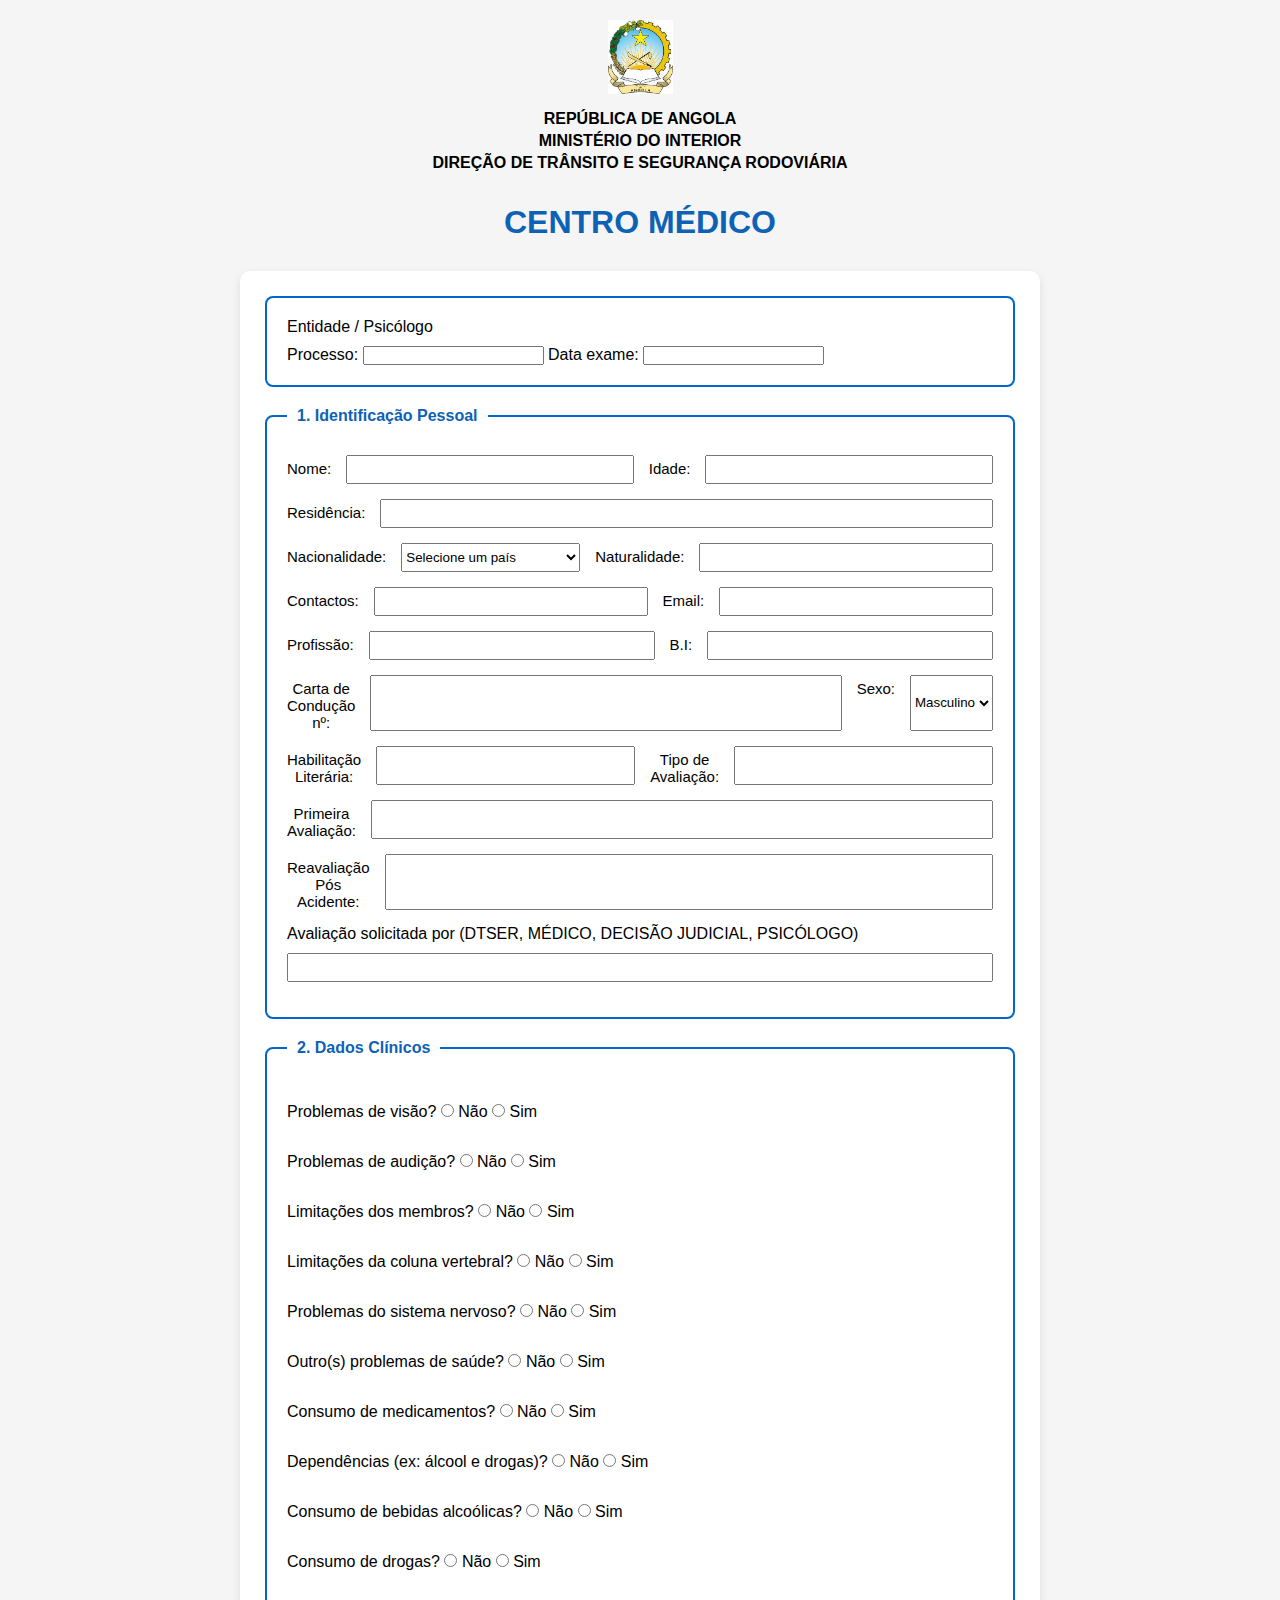
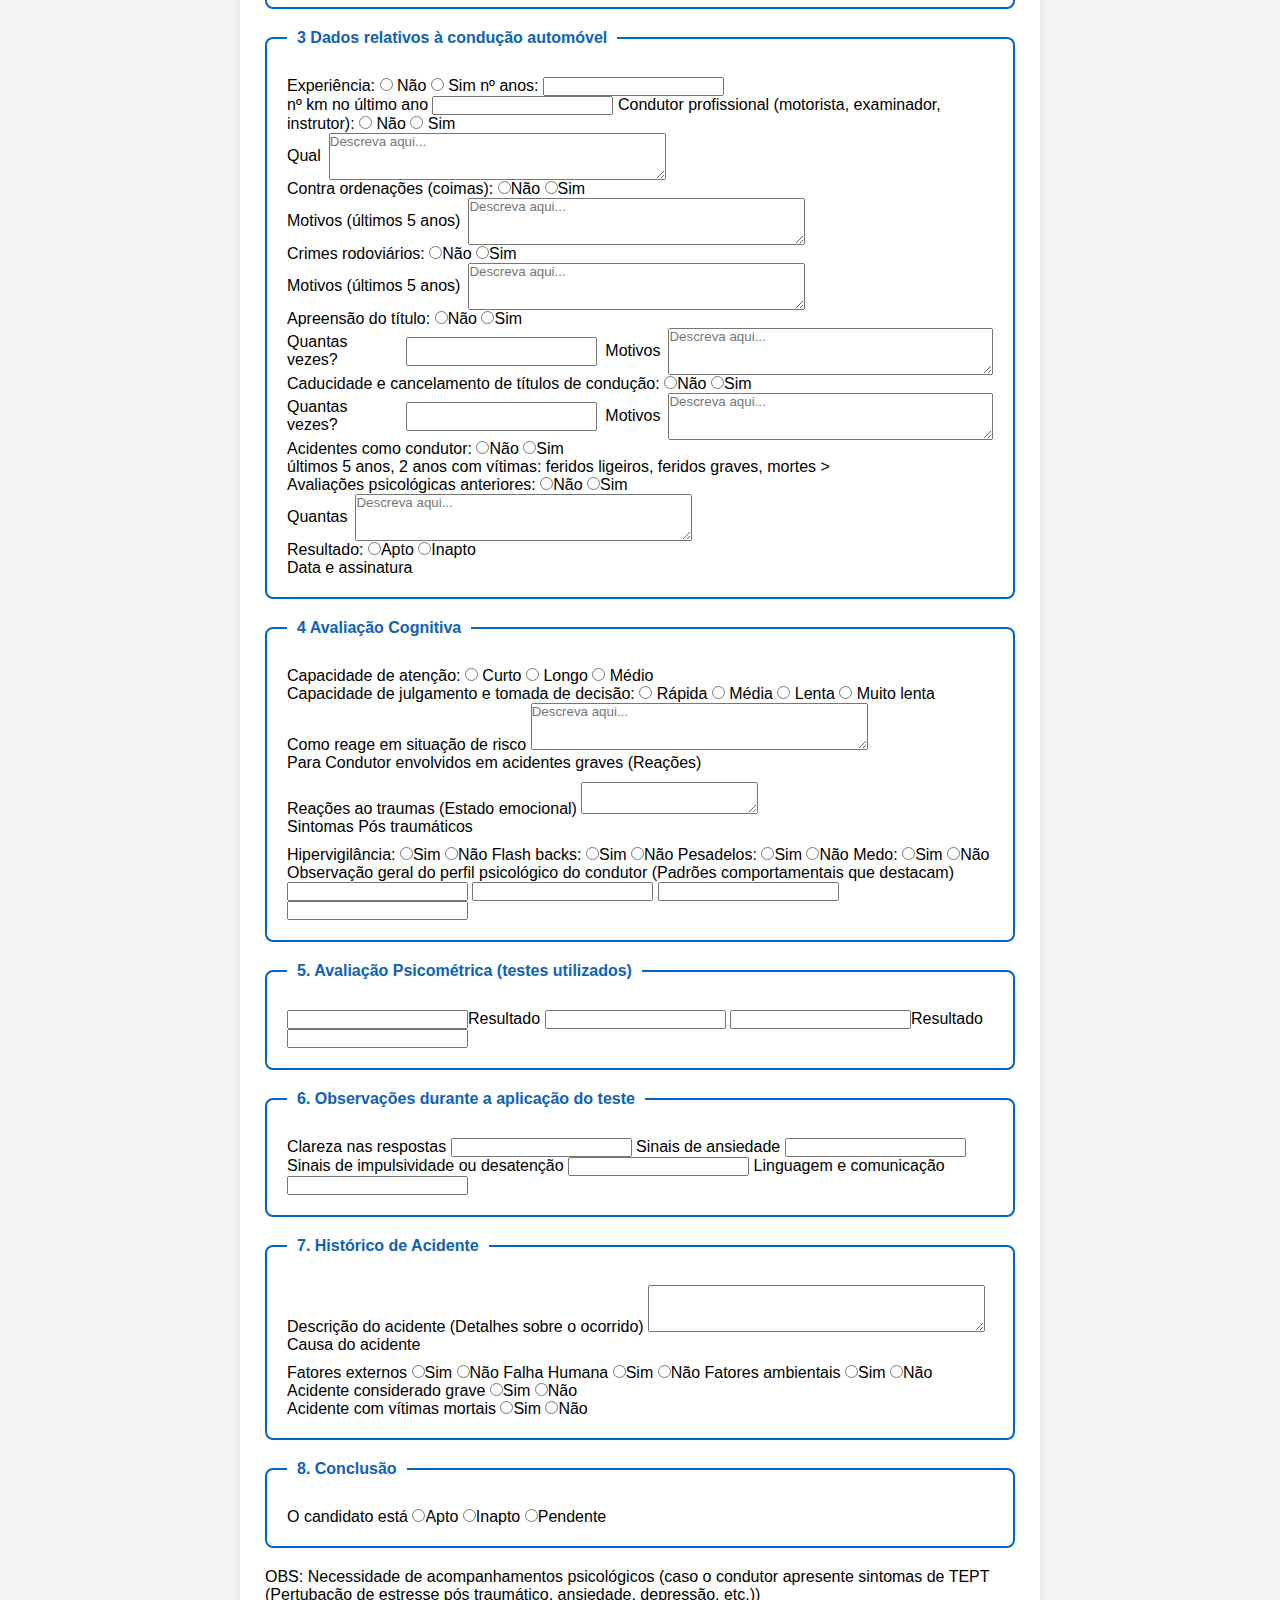
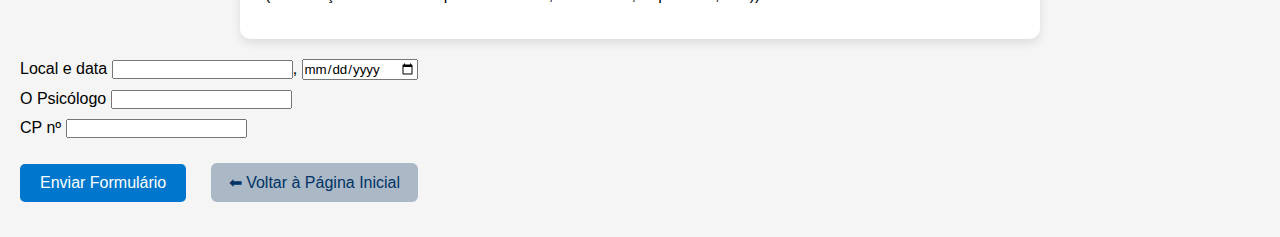
<file: fichas/back.html>
<!DOCTYPE html>
<html lang="pt-BR">
<head>
  <meta charset="UTF-8">
  <title>Formulário Centro Médico</title>
  <link rel="stylesheet" href="../styles/style.css">
</head>
<body>
  <header>
      <img src="../Image/images.jpg" alt="insignia" />
      <h4>REPÚBLICA DE ANGOLA</h4>
      <h4>MINISTÉRIO DO INTERIOR</h4>
      <h4>DIREÇÃO DE TRÂNSITO E SEGURANÇA RODOVIÁRIA</h4>
      <h1 class="centro_medico">CENTRO MÉDICO</h1>
  </header>
  
  

  <form id="ficha-medica" method="post">
     <fieldset>
        <p>Entidade / Psicólogo</p>
        <div>
          <label for="processo">Processo: 
            <input type="data" id="processo" name="processo">
          </label>
          <label for="data_exame">Data exame: 
            <input type="data" id="data_exame" name="data_exame">
          </label>
        </div>
     </fieldset>

     <!-- Parte 1 - Identificação pessoal -->
     <fieldset>
        <legend>1. Identificação Pessoal</legend>

        <div class="form-grupo">
          <label for="nome">Nome:</label>
          <input type="text" id="nome" name="nome" required>
        
          <label for="idade">Idade:</label>
          <input type="number" id="idade" name="idade" min="0" max="100">
        </div>

        
        <div class="form-grupo">
          <label for="residencia">Residência:</label>
          <input type="text" id="residencia" name="residencia">
        </div>

        <div class="form-grupo">
          <label class="required" for="nacionalidade">Nacionalidade:</label> 
          <select id="nacionalidade" name="nacionalidade" required></select>

          <label for="naturalidade">Naturalidade:</label>
          <input type="text" id="naturalidade" name="naturalidade">
        </div>

        <div class="form-grupo">
          <label for="contactos">Contactos:</label>
          <input type="number" id="contactos" name="contactos">

          <label for="email">Email:</label>
          <input type="email" id="email" name="email">
        </div>

        <div class="form-grupo">
          <label for="profissao">Profissão:</label>
          <input type="text" id="profissao" name="profissao">

          <label for="bi">B.I:</label>
          <input type="text" id="bi" name="bi">
        </div>

        <div class="form-grupo">
          <label for="carta">Carta de Condução nº:</label>
          <input type="text" id="carta" name="carta">

          <label for="sexo">Sexo:</label>
          <select id="sexo" name="sexo">
            <option>Masculino</option>
            <option>Feminino</option>
          </select>
        </div>

        <div class="form-grupo">
          <label for="habilitacao">Habilitação Literária:</label>
          <input type="text" id="habilitacao" name="habilitacao">

          <label for="tipo_avaliacao">Tipo de Avaliação:</label>
          <input type="text" id="tipo_avaliacao" name="tipo_avaliacao">
        </div>

        <div class="form-grupo">
          <label for="primeira_avaliacao">Primeira Avaliação:</label>
          <input type="text" id="primeira_avaliacao" name="primeira_avaliacao">

        </div>

        <div class="form-grupo">
            <label for="reavaliacao">Reavaliação Pós Acidente:</label>
          <input type="text" id="reavaliacao" name="reavaliacao">
        </div>

        <p><p>Avaliação solicitada por (DTSER, MÉDICO, DECISÃO JUDICIAL, PSICÓLOGO)</p></p>
        
        <div class="form-grupo">
            <input type="text" name="" id="">
        </div>
        
          
        </div>
     </fieldset>

     <!-- Parte 2 - Dados clínicos -->
     <fieldset>
        <legend>2. Dados Clínicos</legend>

        <div class="grupo-condicional">
          <label>Problemas de visão?
            <input type="radio" name="visao" value="nao" /> Não
            <input type="radio" name="visao" value="sim" /> Sim
          </label>
          <div class="campo-condicional" id="campo-visao">
            Quais? <textarea name="visao_quais" rows="3" cols="40" placeholder="Descreva aqui..."></textarea>
          </div>
        </div>

        <div class="grupo-condicional">
          <label>Problemas de audição?
            <input type="radio" name="audicao" value="nao" /> Não
            <input type="radio" name="audicao" value="sim" /> Sim
          </label>
          <div class="campo-condicional" id="campo-audicao">
            Quais? <textarea name="audicao_quais" rows="3" cols="40" placeholder="Descreva aqui..."></textarea>
          </div>
        </div>

      <div class="grupo-condicional">
        <label>Limitações dos membros?
          <input type="radio" name="membros" value="nao" /> Não
          <input type="radio" name="membros" value="sim" /> Sim
        </label>
        <div class="campo-condicional" id="campo-membros">
          Quais? <textarea name="membros_quais" rows="3" cols="40" placeholder="Descreva aqui..."></textarea>
        </div>
      </div>

      <div class="grupo-condicional">
        <label>Limitações da coluna vertebral?
          <input type="radio" name="coluna" value="nao" /> Não
          <input type="radio" name="coluna" value="sim" /> Sim
        </label>
        <div class="campo-condicional" id="campo-coluna">
          Quais? <textarea name="coluna_quais" rows="3" cols="40" placeholder="Descreva aqui..."></textarea>
        </div>
      </div>

      <div class="grupo-condicional">
        <label>Problemas do sistema nervoso?
          <input type="radio" name="sistema" value="nao" /> Não
          <input type="radio" name="sistema" value="sim" /> Sim
        </label>
        <div class="campo-condicional" id="campo-sistema">
          Quais? <textarea name="sistema_quais" rows="3" cols="40" placeholder="Descreva aqui..."></textarea>
        </div>
      </div>
      
      <div class="grupo-condicional">
        <label>Outro(s) problemas de saúde?
          <input type="radio" name="outros" value="nao" /> Não
          <input type="radio" name="outros" value="sim" /> Sim
        </label>
        <div class="campo-condicional" id="campo-outros">
          Quais? <textarea name="saude_quais" rows="3" cols="40" placeholder="Descreva aqui..."></textarea>
        </div>
      </div>

      <div class="grupo-condicional">
        <label>Consumo de medicamentos?
          <input type="radio" name="medicamentos" value="nao" /> Não
          <input type="radio" name="medicamentos" value="sim" /> Sim
        </label>
        <div class="campo-condicional" id="campo-medicamentos">
          Quais? <textarea name="medicamentos_quais" rows="3" cols="40" placeholder="Descreva aqui..."></textarea><br />
          Quantidade / dia: <input type="text" name="quantidade" />
        </div>
      </div>

      <div class="grupo-condicional">
        <label>Dependências (ex: álcool e drogas)?
          <input type="radio" name="dependencias" value="nao" /> Não
          <input type="radio" name="dependencias" value="sim" /> Sim
        </label>
        <div class="campo-condicional" id="campo-dependencias">
          Quais? <textarea name="dependencia_quais" rows="3" cols="40" placeholder="Descreva aqui..."></textarea>
        </div>
      </div>

      <div class="grupo-condicional">
        <label>Consumo de bebidas alcoólicas?
          <input type="radio" name="alcool" value="nao" /> Não
          <input type="radio" name="alcool" value="sim" /> Sim
        </label>
        <div class="campo-condicional" id="campo-alcool">
          Quais? <textarea name="bebidas_quais" rows="3" cols="40" placeholder="Descreva aqui..."></textarea>
        </div>
      </div>

      <div class="grupo-condicional">
        <label>Consumo de drogas?
          <input type="radio" name="drogas" value="nao" /> Não
          <input type="radio" name="drogas" value="sim" /> Sim
        </label>
        <div class="campo-condicional" id="campo-drogas">
          Quais? <textarea name="drogas_quais" rows="3" cols="40" placeholder="Descreva aqui..."></textarea>
        </div>
      </div>
        

     </fieldset>

     <!-- Parte 3 - Dados de condução -->
     <fieldset>
        <legend>3 Dados relativos à condução automóvel</legend>

        <div>
            <label for="experiencia">Experiência:
                <input type="radio" id="experiencia" name="experiencia" value="nao"> Não
                <input type="radio" id="experiencia" name="experiencia" value="sim"> Sim
            </label>
                                      
            <label for="anos_experiencia">nº anos:
                <input type="number" id="anos_experiencia" name="anos_experiencia">
            </label>
                
        </div>

        <div>
            <label for="km">nº km no último ano
                <input type="number" id="km" name="km">
            </label>

            <label for="condutor_profissional">Condutor profissional (motorista, examinador, instrutor):
                <input type="radio" id="condutor_profissional" name="condutor_profissional" value="nao"> Não
                <input type="radio" id="condutor_profissional" name="condutor_profissional" value="sim"> Sim
            </label>
            <div class="campo-condicional" id="campo-condutor_profissional">
                Qual <textarea name="condutor_profissional_quais" rows="3" cols="40" placeholder="Descreva aqui..."></textarea>
            </div>
        </div>

        
        <div>
          <label for="contra_ordenacoes">Contra ordenações (coimas):
              <input type="radio" id="contra_ordenacoes" name="contra_ordenacoes" value="nao">Não
              <input type="radio" id="contra_ordenacoes" name="contra_ordenacoes" value="sim">Sim
          </label>

          <div class="campo-condicional" id="campo-contra_ordenacoes">
                Motivos (últimos 5 anos) <textarea name="contra_ordenacoes_quais" rows="3" cols="40" placeholder="Descreva aqui..."></textarea>
          </div>
          
        </div>

        <div>
          <label for="crimes_rodoviarios">Crimes rodoviários:
              <input type="radio" id="crimes_rodoviarios" name="crimes_rodoviarios" value="nao">Não
              <input type="radio" id="crimes_rodoviarios" name="crimes_rodoviarios" value="sim">Sim
          </label>

          <div class="campo-condicional" id="campo-crimes_rodoviarios">
                Motivos (últimos 5 anos) <textarea name="crimes_rodoviarios_quais" rows="3" cols="40" placeholder="Descreva aqui..."></textarea>
          </div>
          
        </div>

        <div>
          <label for="apreensao_titulo">Apreensão do título:
              <input type="radio" id="apreensao_titulo" name="apreensao_titulo" value="nao">Não
              <input type="radio" id="apreensao_titulo" name="apreensao_titulo" value="sim">Sim
          </label>

          <div class="campo-condicional" id="campo-apreensao_titulo">
                Quantas vezes? <input type="number" min="0">
                Motivos <textarea name="apreensao_titulo_quais" rows="3" cols="40" 
                placeholder="Descreva aqui..."></textarea>
          </div>
          
        </div>

        <div>
          <label for="caducidade">Caducidade e cancelamento de títulos de condução:
              <input type="radio" id="caducidade" name="caducidade" value="nao">Não
              <input type="radio" id="caducidade" name="caducidade" value="sim">Sim
          </label>

          <div class="campo-condicional" id="campo-caducidade">
                Quantas vezes? <input type="number" min="0">
                Motivos <textarea name="apreensao_titulo_quais" rows="3" cols="40" 
                placeholder="Descreva aqui..."></textarea>
          </div>
          
        </div>

        <div>
          <label for="acidente_condutor">Acidentes como condutor:
              <input type="radio" id="acidente_condutor" name="acidente_condutor" value="nao">Não
              <input type="radio" id="acidente_condutor" name="acidente_condutor" value="sim">Sim
          </label>

          <div class="campo-condicional" id="campo-acidente_condutor">
                últimos 5 anos, 2 anos 
                com vítimas: feridos ligeiros, feridos graves, mortes >
            
          </div>
          
        </div>

        <div>
          <label for="avaliacoes_psicologicas">Avaliações psicológicas anteriores:
              <input type="radio" id="avaliacoes_psicologicas" name="avaliacoes_psicologicas" value="nao">Não
              <input type="radio" id="avaliacoes_psicologicas" name="avaliacoes_psicologicas" value="sim">Sim
          </label>

          <div class="campo-condicional" id="campo-avaliacoes_psicologicas">
                Quantas <textarea name="avaliacoes_psicologicas_quais" rows="3" cols="40" placeholder="Descreva aqui..."></textarea>
          </div>
        </div>

        <div>
          <label for="resultado">Resultado:
              <input type="radio" id="resultado" name="resultado" value="apto">Apto
              <input type="radio" id="resultado" name="resultado" value="inapto">Inapto
          </label>
        </div>

        Data e assinatura

        

      </fieldset>

      <!-- Parte 4 - Avaliação cognitiva -->
     <fieldset>
         <legend>4 Avaliação Cognitiva</legend>

         <div>
            <label for="capacidade_atencao">Capacidade de atenção:
               <input type="radio" id="capacidade_atencao" name="capacidade_atencao" value="curto"> Curto
               <input type="radio" id="capacidade_atencao" name="capacidade_atencao" value="longo"> Longo 
               <input type="radio" id="capacidade_atencao" name="capacidade_atencao" value="medio"> Médio 
            </label>
         </div>

         <div>
            <label for="capacidade_julgamento">Capacidade de julgamento e tomada de decisão:
               <input type="radio" id="capacidade_julgamento" name="capacidade_julgamento" value="curto"> Rápida
               <input type="radio" id="capacidade_julgamento" name="capacidade_julgamento" value="media"> Média
               <input type="radio" id="capacidade_julgamento" name="capacidade_julgamento" value="lenta"> Lenta 
               <input type="radio" id="capacidade_julgamento" name="capacidade_julgamento" value="muito_lenta"> Muito lenta
            </label>
         </div>

         <div>
            <label for="reagir">Como reage em situação de risco</label>
            <textarea name="reagir" id="reagir" rows="3" cols="40" 
                placeholder="Descreva aqui..."></textarea>
         </div>

         <div>
            <p>Para Condutor envolvidos em acidentes graves (Reações)</p>
            <label for="reacoes_trauma">
                Reações ao traumas (Estado emocional) <textarea name="reacoes_trauma" id="reacoes_trauma"></textarea>
            </label>
         </div>

         <div>
            <p>Sintomas Pós traumáticos</p>
            <label for="hipervilancia">Hipervigilância:
                <input type="radio" id="hipervilancia" name="hipervilancia" value="sim">Sim
                <input type="radio" id="hipervilancia" name="hipervilancia" value="nao">Não
            </label>

            <label for="flash_backs">Flash backs:
                <input type="radio" id="flash_backs" name="flash_backs" value="sim">Sim
                <input type="radio" id="flash_backs" name="flash_backs" value="nao">Não
            </label>

            <label for="pesadelos">Pesadelos:
                <input type="radio" id="pesadelos" name="pesadelos" value="sim">Sim
                <input type="radio" id="pesadelos" name="pesadelos" value="nao">Não
            </label>

            <label for="medo">Medo:
                <input type="radio" id="medo" name="hipervilancia" value="sim">Sim
                <input type="radio" id="medo" name="hipervilancia" value="nao">Não
            </label>
         </div>

         <div>
            <label for="obs_geral">Observação geral do perfil psicológico do condutor 
              (Padrões comportamentais que destacam)
            </label>
            <input type="text" id="obs_geral" name="obs_geral">
            <input type="text" id="obs_geral" name="obs_geral">
            <input type="text" id="obs_geral" name="obs_geral">
            <input type="text" id="obs_geral" name="obs_geral">
         </div>

      </fieldset>

      <!-- Parte 5 - Avaliação psicométrica -->
     <fieldset>
         <legend>5. Avaliação Psicométrica (testes utilizados)</legend>

         <div>
            <label for="psicometrico_resultado">
              <input type="text" id="psicometrico_resultado" name="psicometrico_resultado">Resultado 
              <input type="text" id="psicometrico_resultado" name="psicometrico_resultado">
            </label>

            <label for="psicometrico_resultado">
              <input type="text" id="psicometrico_resultado" name="psicometrico_resultado">Resultado 
              <input type="text" id="psicometrico_resultado" name="psicometrico_resultado">
            </label>
         </div>


      </fieldset>

      <!-- Parte 6 - Observações durante a aplicação -->
     <fieldset>
         <legend>6. Observações durante a aplicação do teste</legend>

         <div>
            <label for="clareza_resposta">Clareza nas respostas
                <input type="text" id="clareza_resposta" name="clareza_resposta">
            </label>

            <label for="sinais_ansiedade">Sinais de ansiedade
                <input type="text" id="sinais_ansiedade" name="sinais_ansiedade">
            </label>

            <label for="sinais_impulsividade">Sinais de impulsividade ou desatenção
                <input type="text" id="sinais_impulsividade" name="sinais_impulsividade">
            </label>

            <label for="linguagem_comunicacao">Linguagem e comunicação
                <input type="text" id="linguagem_comunicacao" name="linguagem_comunicacao">
            </label>
         </div>

       </fieldset>

       <!-- Parte 7 - Histórico de acidente -->
     <fieldset>
         <legend>7. Histórico de Acidente</legend>

         <div>
            <label for="descricao_acidente">Descrição do acidente (Detalhes sobre o ocorrido)
                <textarea name="descricao_acidente" id="descricao_acidente" 
                   rows="3" cols="40"></textarea>
            </label>
         </div>

         <div>
            <p>Causa do acidente</p>
            <label for="fatores_externos">Fatores externos
                <input type="radio" id="fatores_externos" name="fatores_externos" value="sim">Sim
                <input type="radio" id="fatores_externos" name="fatores_externos" value="nao">Não
            </label>

            <label for="falha_humama">Falha Humana
                <input type="radio" id="falha_humama" name="falha_humama" value="sim">Sim
                <input type="radio" id="falha_humama" name="falha_humama" value="nao">Não
            </label>

            <label for="fatores_ambientais">Fatores ambientais
                <input type="radio" id="fatores_ambientais" name="fatores_ambientais" value="sim">Sim
                <input type="radio" id="fatores_ambientais" name="fatores_ambientais" value="nao">Não
            </label>
         </div>

         <div>
            <label for="acidente_consid_grave">Acidente considerado grave
                <input type="radio" id="acidente_consid_grave" name="acidente_consid_grave" value="sim">Sim
                <input type="radio" id="acidente_consid_grave" name="acidente_consid_grave" value="nao">Não
            </label>
         </div>

         <div>
            <label for="acidentes_mortais">Acidente com vítimas mortais
                <input type="radio" id="acidentes_mortais" name="acidentes_mortais" value="sim">Sim
                <input type="radio" id="acidentes_mortais" name="acidentes_mortais" value="nao">Não
            </label>
         </div>

      </fieldset>

      <!-- Parte 8 - Conclusão -->
     <fieldset>
         <legend>8. Conclusão</legend>

         <label for="candidato_esta">O candidato está
            <input type="radio" id="candidato_esta" name="candidato_esta" value="apto">Apto
            <input type="radio" id="candidato_esta" name="candidato_esta" value="inapto">Inapto
            <input type="radio" id="candidato_esta" name="candidato_esta" value="apto">Pendente
         </label>

     </fieldset>

     <p>OBS: Necessidade de acompanhamentos psicológicos (caso o condutor apresente sintomas de TEPT (Pertubação de estresse pós traumático, ansiedade, depressão, etc.))</p>

    </form>

    <div>
      <p>Local e data <input type="text" name="" id="">, <input type="date"></p>
      <p>O Psicólogo <input type="text"></p>
      <p>CP nº <input type="number"></p>
    </div>
  

    <button type="submit">Enviar Formulário</button>
    <a href="../index.html" class="btn-voltar">⬅ Voltar à Página Inicial</a>
  </form>

  <script src="../scripts/paises.js"></script>
  <script src="../scripts/script.js"></script>
</body>
</html>
</file>
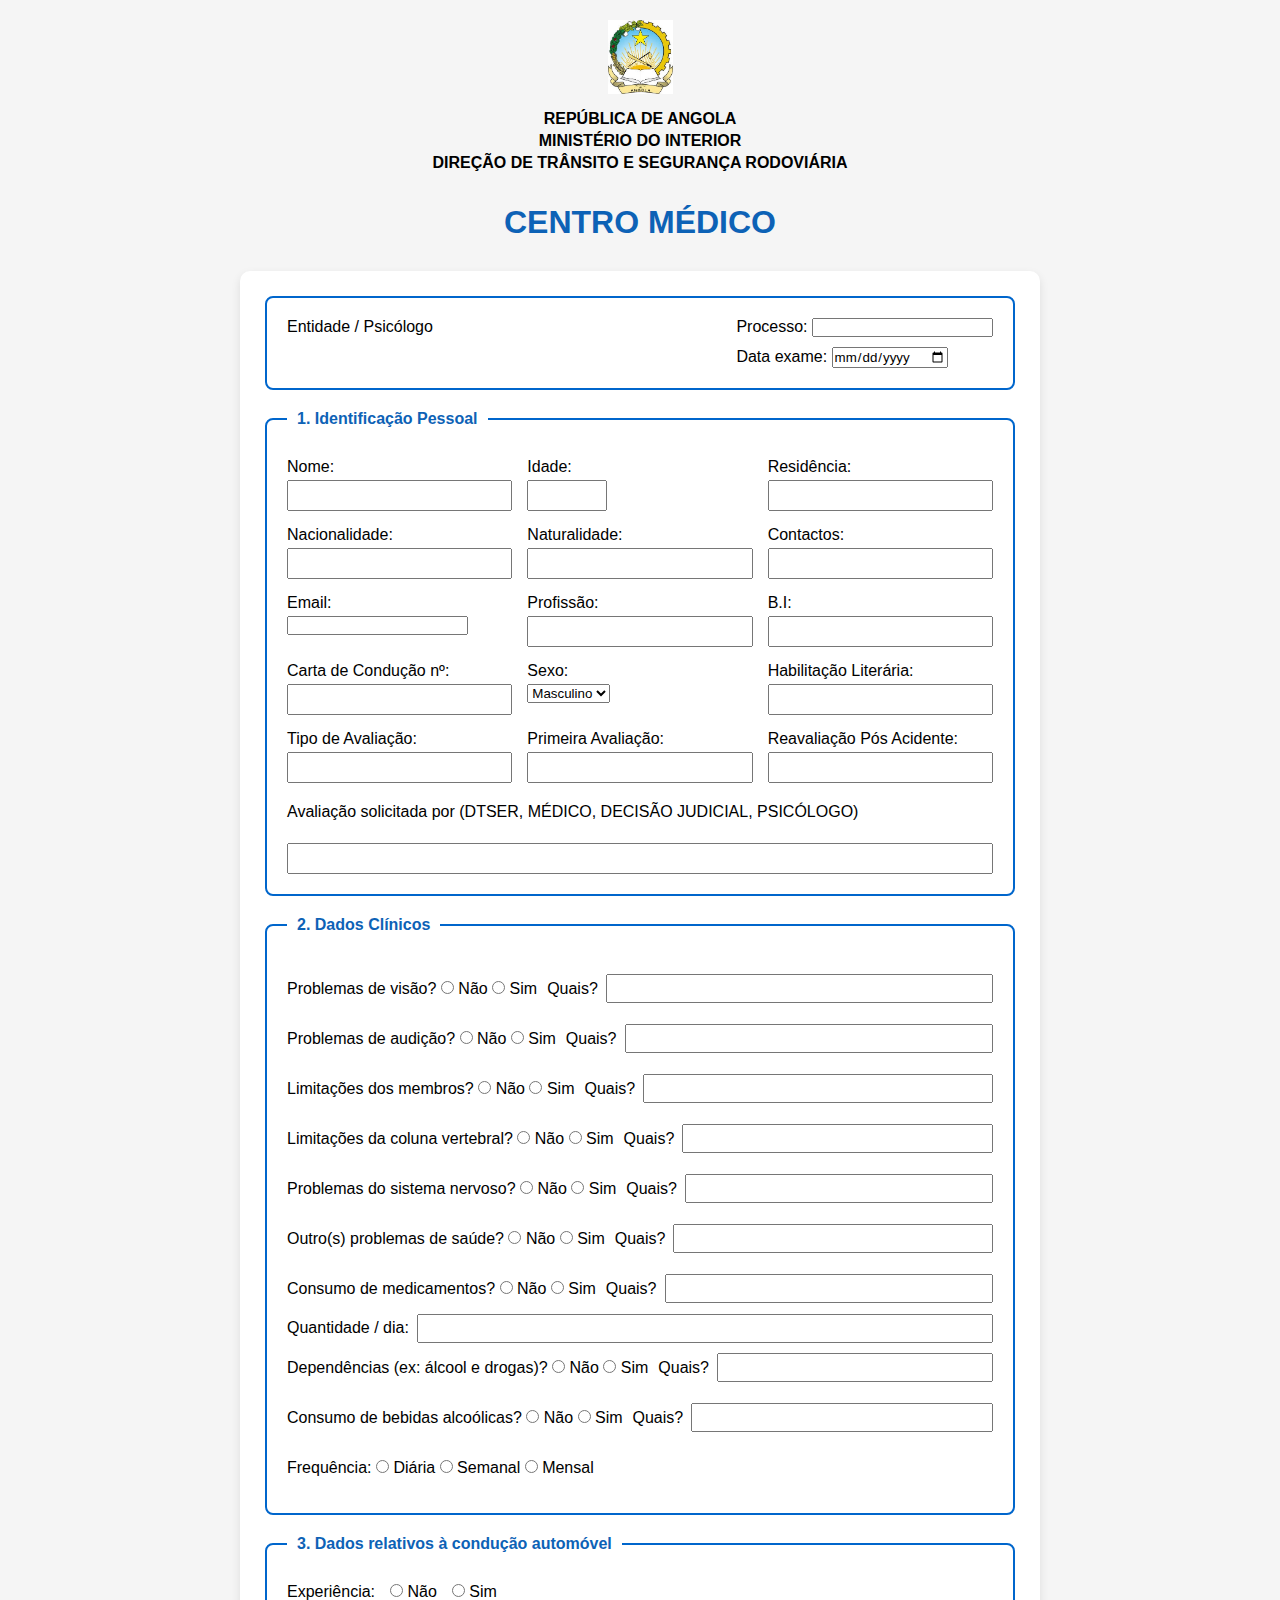
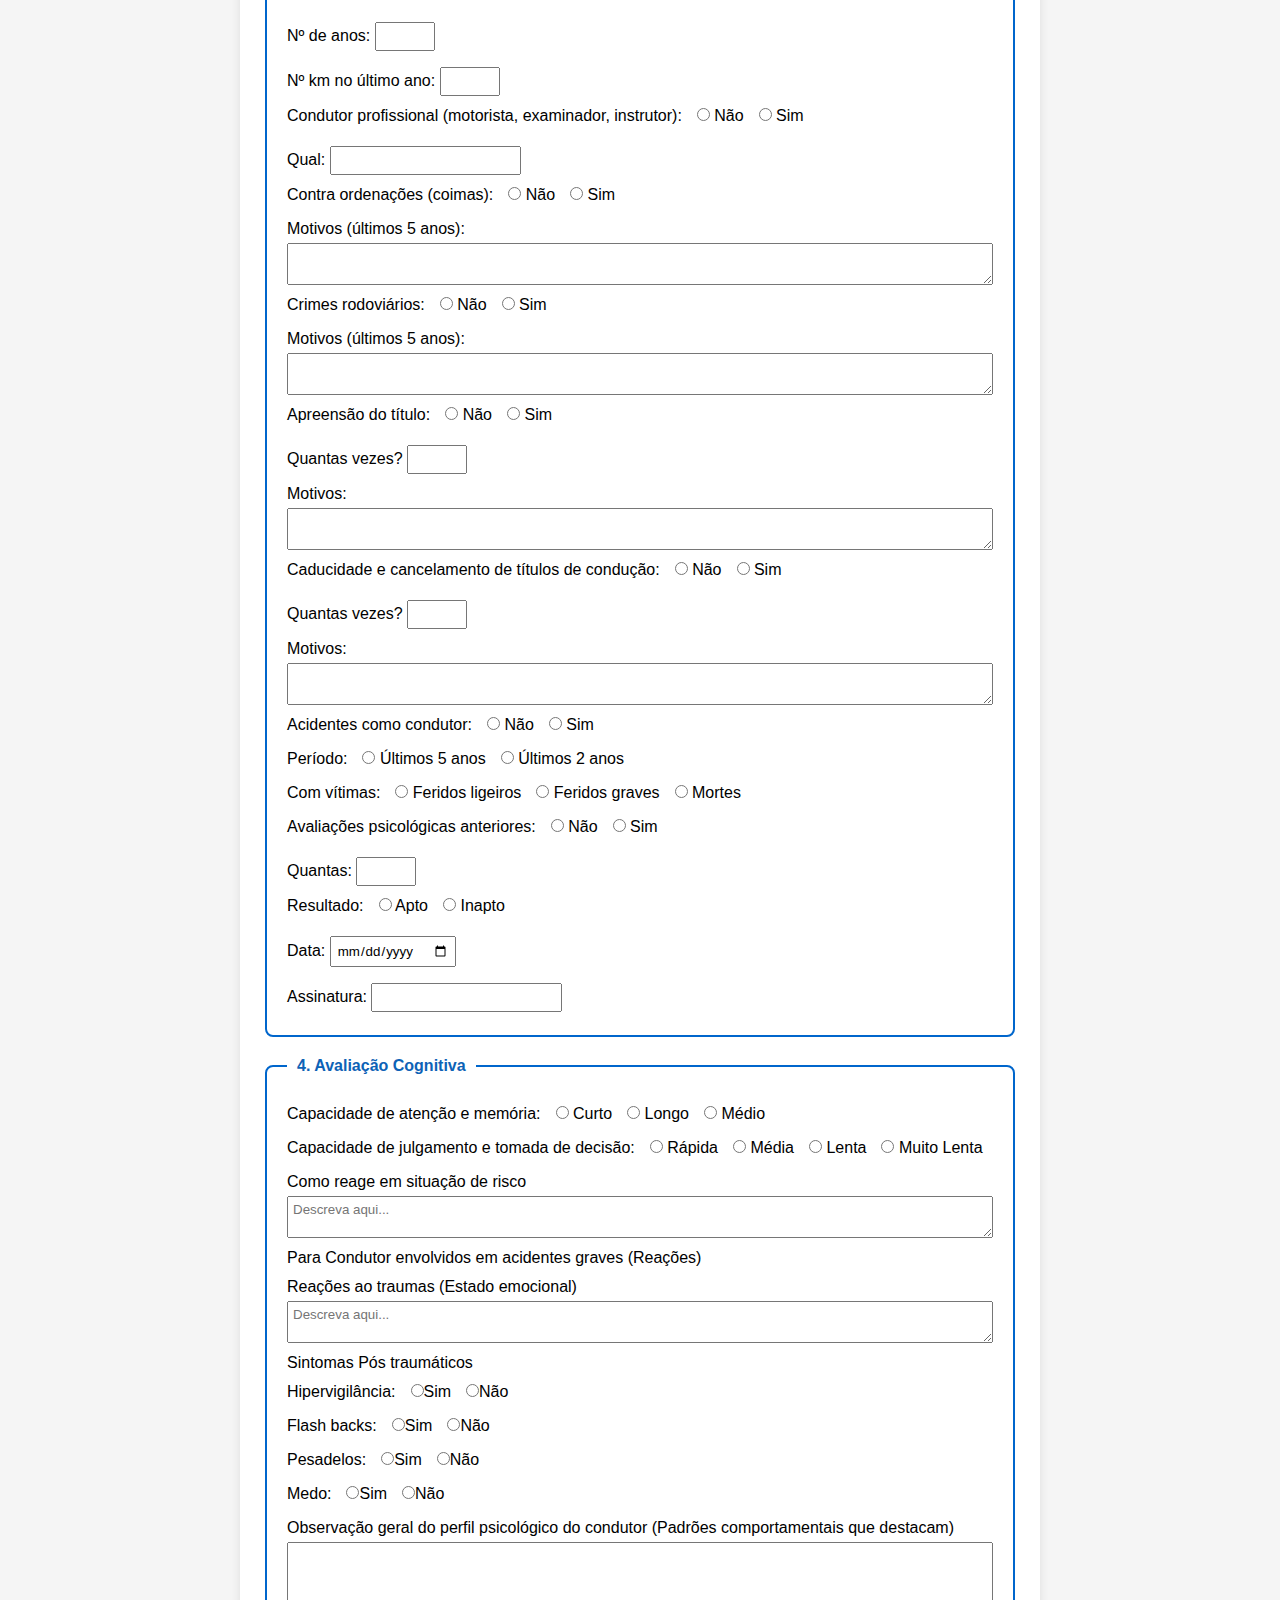
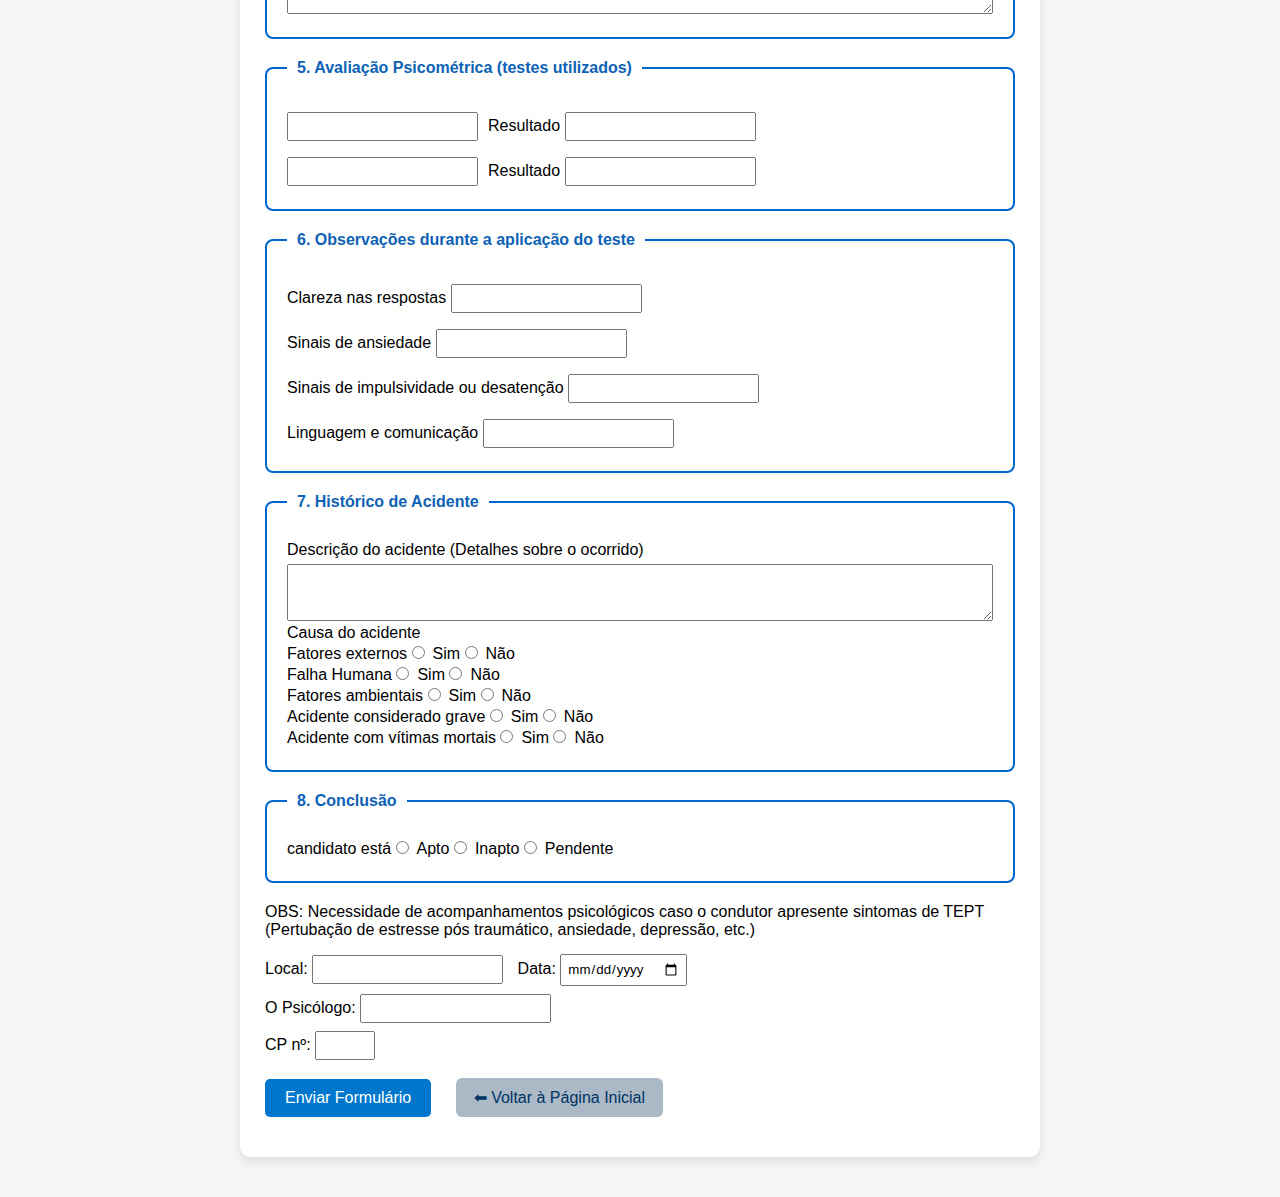
<file: fichas/ficha-2.html>
<!DOCTYPE html>
<html lang="pt-BR">

<head>
  <meta charset="UTF-8">
  <meta name="viewport" content="width=device-width, initial-scale=1.0" />
  <title>Formulário Centro Médico</title>
  <link rel="stylesheet" href="../styles/style.css">
</head>

<body>
  <header>
    <img src="../Image/images.jpg" alt="insignia" />
    <h4>REPÚBLICA DE ANGOLA</h4>
    <h4>MINISTÉRIO DO INTERIOR</h4>
    <h4>DIREÇÃO DE TRÂNSITO E SEGURANÇA RODOVIÁRIA</h4>
    <h1 class="centro_medico">CENTRO MÉDICO</h1>
  </header>

  <form id="ficha-medica" method="">
    <fieldset>
      <div class="p_ficha2">
        <label for="">
          <p>Entidade / Psicólogo</p>
        </label>
        <div class="processo_ficha2">
          <label for="processo">Processo:
            <input type="text" id="processo" name="processo">
          </label>
          <label for="data_exame">Data exame:
            <input type="date" id="data_exame" name="data_exame">
          </label>
        </div>
      </div>
    </fieldset>

    <!-- Parte 1 - Identificação pessoal -->
    <fieldset>
      <legend>1. Identificação Pessoal</legend>

      <div class="grid-form">
        <div class="campo">
          <label for="nome">Nome:</label>
          <input type="text" id="nome" name="nome">
        </div>

        <div class="campo">
          <label for="idade">Idade:</label>
          <input type="number" id="idade" name="idade" min="0" max="100">
        </div>

        <div class="campo">
          <label for="residencia">Residência:</label>
          <input type="text" id="residencia" name="residencia">
        </div>

        <div class="campo">
          <label class="required" for="nacionalidade">Nacionalidade:</label>
          <input type="text" id="nacionalidade" name="nacionalidade">
        </div>

        <div class="campo">
          <label for="naturalidade">Naturalidade:</label>
          <input type="text" id="naturalidade" name="naturalidade">
        </div>

        <div class="campo">
          <label for="contactos">Contactos:</label>
          <input type="tel" id="contactos" name="contactos">
        </div>

        <div class="campo">
          <label for="email">Email:</label>
          <input type="email" id="email" name="email">
        </div>

        <div class="campo">
          <label for="profissao">Profissão:</label>
          <input type="text" id="profissao" name="profissao">
        </div>

        <div class="campo">
          <label for="bi">B.I:</label>
          <input type="text" id="bi" name="bi">
        </div>

        <div class="campo">
          <label for="carta">Carta de Condução nº:</label>
          <input type="text" id="carta" name="carta">
        </div>

        <div class="campo">
          <label for="sexo">Sexo:</label>
          <select id="sexo" name="sexo">
            <option>Masculino</option>
            <option>Feminino</option>
          </select>
        </div>

        <div class="campo">
          <label for="habilitacao">Habilitação Literária:</label>
          <input type="text" id="habilitacao" name="habilitacao">
        </div>

        <div class="campo">
          <label for="tipo_avaliacao">Tipo de Avaliação:</label>
          <input type="text" id="tipo_avaliacao" name="tipo_avaliacao">
        </div>

        <div class="campo">
          <label for="primeira_avaliacao">Primeira Avaliação:</label>
          <input type="text" id="primeira_avaliacao" name="primeira_avaliacao">
        </div>

        <div class="campo">
          <label for="reavaliacao">Reavaliação Pós Acidente:</label>
          <input type="text" id="reavaliacao" name="reavaliacao">
        </div>

      </div>

      <div class="campo">
        <label style="margin-top: 20px;" for="avaliacao_solicitada">Avaliação solicitada por (DTSER, MÉDICO, DECISÃO JUDICIAL,
          PSICÓLOGO)</label><br>
        <input type="text" id="avaliacao_solicitada" name="avaliacao_solicitada">
      </div>
    </fieldset>

    <!-- Parte 2 - Dados clínicos -->
    <fieldset>
      <legend>2. Dados Clínicos</legend>

      <div class="grupo-condicional">
        <div>
          <span>Problemas de visão?</span>
          <label><input type="radio" name="visao" value="nao"> Não</label>
          <label><input type="radio" name="visao" value="sim"> Sim</label>
        </div>
        <div class="campo-condicional">
          <label for="visao_quais">Quais?</label>
          <input type="text" id="visao_quais" name="visao_quais">
        </div>
      </div>

      <div class="grupo-condicional">
        <div>
          <span>Problemas de audição?</span>
          <label><input type="radio" name="audicao" value="nao"> Não</label>
          <label><input type="radio" name="audicao" value="sim"> Sim</label>
        </div>
        <div class="campo-condicional">
          <label for="audicao_quais">Quais?</label>
          <input type="text" id="audicao_quais" name="audicao_quais">
        </div>
      </div>

      <div class="grupo-condicional">
        <div>
          <span>Limitações dos membros?</span>
          <label><input type="radio" name="membros" value="nao"> Não</label>
          <label><input type="radio" name="membros" value="sim"> Sim</label>
        </div>
        <div class="campo-condicional">
          <label for="membros_quais">Quais?</label>
          <input type="text" id="membros_quais" name="membros_quais">
        </div>
      </div>

      <div class="grupo-condicional">
        <div>
          <span>Limitações da coluna vertebral?</span>
          <label><input type="radio" name="coluna" value="nao"> Não</label>
          <label><input type="radio" name="coluna" value="sim"> Sim</label>
        </div>
        <div class="campo-condicional">
          <label for="coluna_quais">Quais?</label>
          <input type="text" id="coluna_quais" name="coluna_quais">
        </div>
      </div>

      <div class="grupo-condicional">
        <div>
          <span>Problemas do sistema nervoso?</span>
          <label><input type="radio" name="sistema" value="nao"> Não</label>
          <label><input type="radio" name="sistema" value="sim"> Sim</label>
        </div>
        <div class="campo-condicional">
          <label for="sistema_quais">Quais?</label>
          <input type="text" id="sistema_quais" name="sistema_quais">
        </div>
      </div>

      <div class="grupo-condicional">
        <div>
          <span>Outro(s) problemas de saúde?</span>
          <label><input type="radio" name="outros" value="nao"> Não</label>
          <label><input type="radio" name="outros" value="sim"> Sim</label>
        </div>
        <div class="campo-condicional">
          <label for="saude_quais">Quais?</label>
          <input type="text" id="saude_quais" name="saude_quais">
        </div>
      </div>

      <div class="grupo-condicional">
        <div>
          <span>Consumo de medicamentos?</span>
          <label><input type="radio" name="medicamentos" value="nao"> Não</label>
          <label><input type="radio" name="medicamentos" value="sim"> Sim</label>
        </div>
        <div class="campo-condicional">
          <label for="medicamentos_quais">Quais?</label>
          <input type="text" id="medicamentos_quais" name="medicamentos_quais">
        </div>
      </div>

      <div class="campo-condicional separado">
        <label for="quantidade">Quantidade / dia:</label>
        <input type="text" id="quantidade" name="quantidade">
      </div>

      <div class="grupo-condicional">
        <div>
          <span>Dependências (ex: álcool e drogas)?</span>
          <label><input type="radio" name="dependencias" value="nao"> Não</label>
          <label><input type="radio" name="dependencias" value="sim"> Sim</label>
        </div>
        <div class="campo-condicional">
          <label for="dependencia_quais">Quais?</label>
          <input type="text" id="dependencia_quais" name="dependencia_quais">
        </div>
      </div>

      <div class="grupo-condicional">
        <div>
          <span>Consumo de bebidas alcoólicas?</span>
          <label><input type="radio" name="alcool" value="nao"> Não</label>
          <label><input type="radio" name="alcool" value="sim"> Sim</label>
        </div>
        <div class="campo-condicional">
          <label for="bebidas_quais">Quais?</label>
          <input type="text" id="bebidas_quais" name="bebidas_quais">
        </div>
      </div>

      <div class="grupo-condicional">
        <div>
          <span>Frequência:</span>
          <label><input type="radio" name="frequencia" value="diaria"> Diária</label>
          <label><input type="radio" name="frequencia" value="semanal"> Semanal</label>
          <label><input type="radio" name="frequencia" value="mensal"> Mensal</label>
        </div>
      </div>

    </fieldset>

    <!-- Parte 3 - Dados de condução -->
    <fieldset>
      <legend>3. Dados relativos à condução automóvel</legend>

      <div class="dados-conducao">

        <!-- Experiência -->
        <div class="radio-group">
          <span>Experiência:</span>
          <label><input type="radio" name="experiencia" value="nao"> Não</label>
          <label><input type="radio" name="experiencia" value="sim"> Sim</label>
        </div>

        <div class="campo-normal">
          <label>Nº de anos: <input type="number" name="anos_experiencia" min="0"></label>
        </div>

        <div class="campo-normal">
          <label>Nº km no último ano: <input type="number" name="km_ultimo_ano" min="0"></label>
        </div>

        <!-- Condutor profissional -->
        <div class="radio-group">
          <span>Condutor profissional (motorista, examinador, instrutor):</span>
          <label><input type="radio" name="condutor_profissional" value="nao"> Não</label>
          <label><input type="radio" name="condutor_profissional" value="sim"> Sim</label>
        </div>

        <div class="campo-normal">
          <label>Qual: <input type="text" name="qual_profissao"></label>
        </div>

        <!-- Contra ordenações -->
        <div class="radio-group">
          <span>Contra ordenações (coimas):</span>
          <label><input type="radio" name="contra_ord" value="nao"> Não</label>
          <label><input type="radio" name="contra_ord" value="sim"> Sim</label>
        </div>

        <div class="campo-normal">
          <label for="motivos_contra_ord">Motivos (últimos 5 anos):</label>
          <textarea id="motivos_contra_ord" name="motivos_contra_ord" rows="2"></textarea>
        </div>

        <!-- Crimes rodoviários -->
        <div class="radio-group">
          <span>Crimes rodoviários:</span>
          <label><input type="radio" name="crimes_rod" value="nao"> Não</label>
          <label><input type="radio" name="crimes_rod" value="sim"> Sim</label>
        </div>

        <div class="campo-normal">
          <label for="motivos_crimes_rod">Motivos (últimos 5 anos):</label>
          <textarea id="motivos_crimes_rod" name="motivos_crimes_rod" rows="2"></textarea>
        </div>

        <!-- Apreensão do título -->
        <div class="radio-group">
          <span>Apreensão do título:</span>
          <label><input type="radio" name="apreensao_titulo" value="nao"> Não</label>
          <label><input type="radio" name="apreensao_titulo" value="sim"> Sim</label>
        </div>

        <div class="campo-normal">
          <label>Quantas vezes? <input type="number" name="vezes_apreensao" min="0"></label>
        </div>

        <div class="campo-normal">
          <label for="motivos_apreensao">Motivos:</label>
          <textarea id="motivos_apreensao" name="motivos_apreensao" rows="2"></textarea>
        </div>

        <!-- Caducidade -->
        <div class="radio-group">
          <span>Caducidade e cancelamento de títulos de condução:</span>
          <label><input type="radio" name="caducidade" value="nao"> Não</label>
          <label><input type="radio" name="caducidade" value="sim"> Sim</label>
        </div>

        <div class="campo-normal">
          <label>Quantas vezes? <input type="number" name="vezes_caducidade" min="0"></label>
        </div>

        <div class="campo-normal">
          <label for="motivos_caducidade">Motivos:</label>
          <textarea id="motivos_caducidade" name="motivos_caducidade" rows="2"></textarea>
        </div>

        <!-- Acidentes -->
        <div class="radio-group">
          <span>Acidentes como condutor:</span>
          <label><input type="radio" name="acidente_como" value="nao"> Não</label>
          <label><input type="radio" name="acidente_como" value="sim"> Sim</label>
        </div>

        <div class="radio-group">
          <span>Período:</span>
          <label><input type="radio" name="acidente_ano" value="5anos"> Últimos 5 anos</label>
          <label><input type="radio" name="acidente_ano" value="2anos"> Últimos 2 anos</label>
        </div>

        <div class="radio-group">
          <span>Com vítimas:</span>
          <label><input type="radio" name="acidente_vitima" value="ligeiros"> Feridos ligeiros</label>
          <label><input type="radio" name="acidente_vitima" value="graves"> Feridos graves</label>
          <label><input type="radio" name="acidente_vitima" value="mortos"> Mortes</label>
        </div>

        <!-- Avaliações psicológicas -->
        <div class="radio-group">
          <span>Avaliações psicológicas anteriores:</span>
          <label><input type="radio" name="avaliacoes" value="nao"> Não</label>
          <label><input type="radio" name="avaliacoes" value="sim"> Sim</label>
        </div>

        <div class="campo-normal">
          <label>Quantas: <input type="number" name="quantas_avaliacoes" min="0"></label>
        </div>

        <!-- Resultado -->
        <div class="radio-group">
          <span>Resultado:</span>
          <label><input type="radio" name="resultado" value="apto"> Apto</label>
          <label><input type="radio" name="resultado" value="inapto"> Inapto</label>
        </div>

        <!-- Data e assinatura -->
        <div class="campo-normal">
          <label>Data: <input type="date" name="data"></label>
        </div>

        <div class="campo-normal">
          <label>Assinatura: <input type="text" name="assinatura"></label>
        </div>

      </div>


    </fieldset>

    <!-- Parte 4 - Avaliação cognitiva -->
    <fieldset>
      <legend>4. Avaliação Cognitiva</legend>

      <div class="dados-conducao">
        <div class="radio-group">
          <span>Capacidade de atenção e memória:</span>
          <label><input type="radio" name="capacidade_atencao" value="curto"> Curto</label>
          <label><input type="radio" name="capacidade_atencao" value="longo"> Longo</label>
          <label><input type="radio" name="capacidade_atencao" value="medio"> Médio</label>

        </div>

        <div class="radio-group">
          <span>Capacidade de julgamento e tomada de decisão:</span>
          <label><input type="radio" name="capacidade_julgamento" value="rapida"> Rápida</label>
          <label><input type="radio" name="capacidade_julgamento" value="media"> Média</label>
          <label><input type="radio" name="capacidade_julgamento" value="lenta"> Lenta</label>
          <label><input type="radio" name="capacidade_julgamento" value="muito_lenta"> Muito Lenta</label>

        </div>

        <div class="campo-normal">
          <label for="reagir">Como reage em situação de risco</label>
          <textarea name="reagir" id="reagir" rows="2" placeholder="Descreva aqui..."></textarea>
        </div>

        <div class="campo-normal">
          <label>Para Condutor envolvidos em acidentes graves (Reações)</label>
        </div>

        <div class="campo-normal">
          <label for="reacoes_trauma">Reações ao traumas (Estado emocional)</label>
          <textarea name="reacoes_trauma" id="reacoes_trauma" rows="2" placeholder="Descreva aqui..."></textarea>
        </div>

        <div class="campo-normal destaque">
          <label>Sintomas Pós traumáticos</label>
        </div>

        <div class="radio-group">
          <span>Hipervigilância:</span>
          <label><input type="radio" name="hipervilancia" value="sim">Sim</label>
          <label><input type="radio" name="hipervilancia" value="nao">Não</label>
        </div>

        <div class="radio-group">
          <span>Flash backs:</span>
          <label><input type="radio" name="flash_backs" value="sim">Sim</label>
          <label><input type="radio" name="flash_backs" value="nao">Não</label>
        </div>

        <div class="radio-group">
          <span>Pesadelos:</span>
          <label><input type="radio" name="pesadelos" value="sim">Sim</label>
          <label><input type="radio" name="pesadelos" value="nao">Não</label>
        </div>

        <div class="radio-group">
          <span>Medo:</span>
          <label><input type="radio" name="medo" value="sim">Sim</label>
          <label><input type="radio" name="medo" value="nao">Não</label>
        </div>

        <div class="campo-normal">
          <label for="obs_geral">Observação geral do perfil psicológico do condutor
            (Padrões comportamentais que destacam)
          </label>
          <textarea name="obs_geral" id="obs_geral" rows="4"></textarea>
        </div>
      </div>

    </fieldset>

    <!-- Parte 5 - Avaliação psicométrica -->
    <fieldset>
      <legend>5. Avaliação Psicométrica (testes utilizados)</legend>

      <div class="dados-conducao">
        <div class="campo-normal">
          <label for="psicometrico_resultado_1">
            <input type="text" id="psicometrico_resultado_1" name="psicometrico_resultado_1">Resultado
            <input type="text" id="psicometrico_resultado_2" name="psicometrico_resultado_2">
          </label>
        </div>

        <div class="campo-normal">
          <label for="psicometrico_resultado_3">
            <input type="text" id="psicometrico_resultado_3" name="psicometrico_resultado_3">Resultado
            <input type="text" id="psicometrico_resultado_4" name="psicometrico_resultado_4">
          </label>
        </div>
      </div>

    </fieldset>

    <!-- Parte 6 - Observações durante a aplicação -->
    <fieldset>
      <legend>6. Observações durante a aplicação do teste</legend>

      <div class="dados-conducao">
        <label class="campo-normal" for="clareza_resposta">Clareza nas respostas
          <input type="text" id="clareza_resposta" name="clareza_resposta">
        </label>

        <label class="campo-normal" for="sinais_ansiedade">Sinais de ansiedade
          <input type="text" id="sinais_ansiedade" name="sinais_ansiedade">
        </label>

        <label class="campo-normal" for="sinais_impulsividade">Sinais de impulsividade ou desatenção
          <input type="text" id="sinais_impulsividade" name="sinais_impulsividade">
        </label>

        <label class="campo-normal" for="linguagem_comunicacao">Linguagem e comunicação
          <input type="text" id="linguagem_comunicacao" name="linguagem_comunicacao">
        </label>
      </div>

    </fieldset>

    <!-- Parte 7 - Histórico de acidente -->
    <fieldset>
      <legend>7. Histórico de Acidente</legend>

      <div class="campo-normal">
        <label for="descricao_acidente">Descrição do acidente (Detalhes sobre o ocorrido)
          <textarea name="descricao_acidente" id="descricao_acidente" rows="3" cols="40"></textarea>
        </label>
      </div>

      <div class="campo-normal destaque">
        <label>Causa do acidente</label>
      </div>

      <div class="campo-normal">
        <span>Fatores externos</span>
        <label><input type="radio" name="fatores_externos" value="sim">Sim</label>
        <label><input type="radio" name="fatores_externos" value="nao">Não</label>
      </div>

      <div class="campo-normal">
        <span>Falha Humana</span>
        <label><input type="radio" name="falha_humama" value="sim">Sim</label>
        <label><input type="radio" name="falha_humama" value="nao">Não</label>
      </div>

      <div class="campo-normal">
        <span>Fatores ambientais</span>
        <label><input type="radio" name="fatores_ambientais" value="sim">Sim</label>
        <label><input type="radio" name="fatores_ambientais" value="nao">Não</label>
      </div>

      <div class="campo-normal">
        <span>Acidente considerado grave</span>
        <label><input type="radio" name="acidente_consid_grave" value="sim">Sim</label>
        <label><input type="radio" name="acidente_consid_grave" value="nao">Não</label>
      </div>

      <div class="campo-normal">
        <span>Acidente com vítimas mortais</span>
        <label><input type="radio" name="acidentes_mortais" value="sim">Sim</label>
        <label><input type="radio" name="acidentes_mortais" value="nao">Não</label>
      </div>

    </fieldset>

    <!-- Parte 8 - Conclusão -->
    <fieldset>
      <legend>8. Conclusão</legend>

      <div class="campo-normal">
        <span> candidato está</span>
        <label><input type="radio" name="candidato_esta" value="apto">Apto</label>
        <label><input type="radio" name="candidato_esta" value="inapto">Inapto</label>
        <label><input type="radio" name="candidato_esta" value="pendente">Pendente</label>
      </div>

    </fieldset>

    <p>OBS: Necessidade de acompanhamentos psicológicos caso o condutor apresente sintomas de TEPT (Pertubação de
      estresse pós traumático, ansiedade, depressão, etc.)</p>

    <div class="campo-normal">
      <label for="local">Local:</label>
      <input type="text" name="local" id="local">

      <label for="data_assinatura">Data:</label>
      <input type="date" name="data_assinatura" id="data_assinatura">
    </div>

    <div class="campo-normal">
      <label for="psicologo">O Psicólogo:</label>
      <input type="text" name="psicologo" id="psicologo">
    </div>

    <div class="campo-normal">
      <label for="cp_numero">CP nº:</label>
      <input type="number" name="cp_numero" id="cp_numero">
    </div>


    <button type="submit">Enviar Formulário</button>
    <a href="../index.html" class="btn-voltar">⬅ Voltar à Página Inicial</a>
  </form>

</body>

</html>
</file>
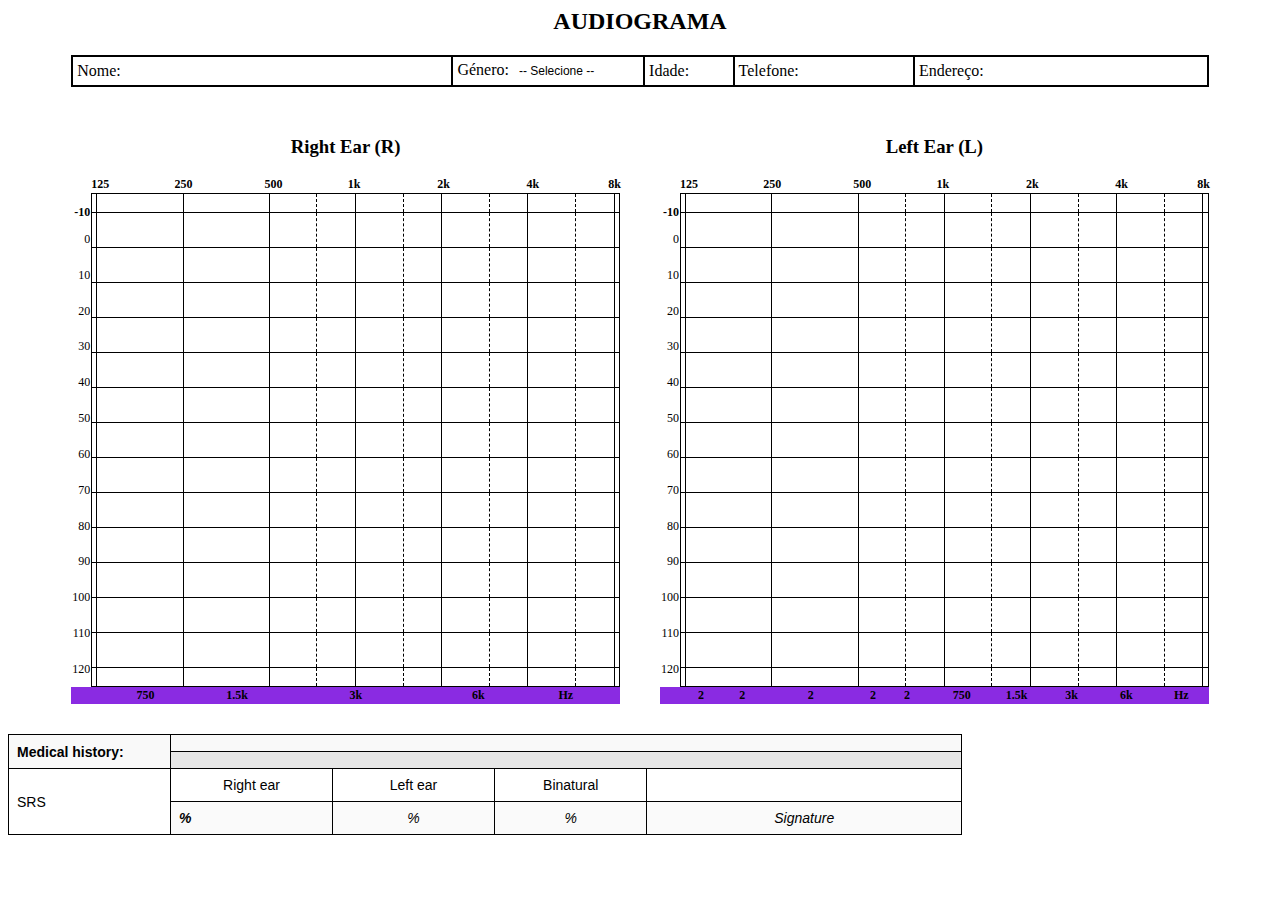
<file: fichas/ficha_audiograma.html>
<!DOCTYPE html>
<html lang="en">

<head>
    <meta charset="UTF-8">
    <meta name="viewport" content="width=device-width, initial-scale=1.0">
    <title>Audiograma</title>
    <style>
        h2 {
            text-align: center;
            margin: 0;
            padding: 0;
        }

        .header-table {
            border-collapse: collapse;
            border-spacing: 50px;
            margin: 20px auto;
            width: 90%;
            table-layout: fixed;
        }

        .header-table td {
            padding: 4px;
            vertical-align: middle;
            overflow: hidden;
            white-space: nowrap;
            border: 2px solid black;

        }

        /* Inputs ocupam toda a célula */
        .header-table input,
        .header-table select {
            width: 95%;
            box-sizing: border-box;
            border: none;
            font-size: 12px;
            background: transparent;
            outline: none;
            padding: 2px;
        }

        /* larguras proporcionais  */
        .col-nome {
            width: 37%;
        }

        .col-genero {
            width: 16%;
        }

        .col-idade {
            width: 7%;
        }

        .col-tel {
            width: 15%;
        }

        .col-endereco {
            width: 25%;
        }


        /* Tabela Horizontal e Vertical */
        .horizontal_vertical {
            width: 100%;
            margin-left: 2px;

        }

        .horizontal_vertical table {
            width: 100%;
            border-collapse: collapse;
            text-align: left;
            table-layout: fixed;
        }

        .horizontal_vertical thead th {
            border: none;
            background: transparent;
            font-size: 12px;
        }

        /* Ajustar 125 e 500 para a direita */
        .horizontal_vertical table thead th:nth-child(1),
        .horizontal_vertical table thead th:nth-child(3) {
            padding-left: 18px;
        }



        /* Primeira linha do tbody */
        /* Primeira linha do thead */
        .principal_tabela table thead tr:first-child th {
            height: 0px;
            /* altura desejada */
            padding-top: 0px;
            padding-bottom: 0px;
        }



        /* Última linha do tbody */
        .principal_tabela table tbody tr:last-child td {
            height: 0px;
            padding-top: 0px;
            padding-bottom: 0px;
        }







        .grid-container {
            display: flex;
            gap: 40px;
            width: 90%;
            margin: 0px auto;
            padding: 10px;
            justify-content: flex-start;
        }

        .grid {
            display: flex;
            flex-direction: column;
            margin: 0 auto;
            flex: 1 1 auto;
            max-width: 100%;
        }

        .grid h3 {
            text-align: center;
        }


        /* Tabela Vertical e Tabela Principal */
        .double_tabela {
            display: flex;
        }

        .principal_tabela table {
            border-collapse: collapse;
            width: 100%;
            table-layout: fixed;
        }

        .principal_tabela table th,
        .principal_tabela table td {
            border: 1px solid black;
            padding: 2px;
            text-align: center;
            height: 30px;
        }

        .principal_tabela table input {
            width: 100%;
            border: none;
            outline: none;
            background: transparent;
            text-align: center;
            font-size: 14px;
            font-family: inherit;
            padding: 0;
        }

        .principal_tabela table th:nth-child(4),
        .principal_tabela table td:nth-child(4) {
            border-right: 1px dashed rgb(0, 0, 0);
        }

        .principal_tabela table th:nth-child(5),
        .principal_tabela table td:nth-child(5) {
            border-left: 1px dashed black;
            ;
        }

        .principal_tabela table th:nth-child(6),
        .principal_tabela table td:nth-child(6) {
            border-right: 1px dashed black;
        }

        .principal_tabela table th:nth-child(7),
        .principal_tabela table td:nth-child(7) {
            border-left: 1px dashed black;
            ;
        }

        .principal_tabela table th:nth-child(8),
        .principal_tabela table td:nth-child(8) {
            border-right: 1px dashed black;
        }

        .principal_tabela table th:nth-child(9),
        .principal_tabela table td:nth-child(9) {
            border-left: 1px dashed black;
            ;
        }

        .principal_tabela table th:nth-child(10),
        .principal_tabela table td:nth-child(10) {
            border-right: 1px dashed black;
        }

        .principal_tabela table th:nth-child(11),
        .principal_tabela table td:nth-child(11) {
            border-left: 1px dashed black;
        }





        .vertical_tabela table {
            height: 100%;
            border-collapse: collapse;
            text-align: right;
            table-layout: fixed;
            box-sizing: border-box;
        }

        .vertical_tabela thead th,
        .vertical_tabela tbody td {
            border: none;
            background: transparent;
            font-size: 12px;

        }

        .vertical_tabela thead th:nth-child(1) {
            padding-top: 12px;
        }




        .vertical_tabela table {
            height: 100%;
        }


        .horizontal_baixo {
            width: 100%;
            marin-left: 20px;

        }

        .horizontal_baixo table {
            width: 100%;
            margn-left: 39%;
            border-collapse: collapse;
            text-align: center;
            table-layout: fixed;
            background-color: blueviolet;
        }

        .horizontal_baixo thead th {
            border: none;
            background: transparent;
            font-size: 12px;
        }



        /* Ajustar 125 e 500 para a direita */
        .horizontal_baixo table thead th:nth-child(1) {
            padding-left: 28px;
        }

        .horizontal_baixo table thead th:nth-child(3) {
            padding-left: 28px;
        }

        .horizontal_baixo table thead th:nth-child(4) {
            padding-left: 43px;
        }



        .tabela_debaixo {
            display: grid;
            grid-template-columns: 1fr 300px;
            gap: 10px;
        }

        .tab_a_left {
            width: 100%;
            margin-top: 20px;
        }

        .tab_esquerda {
            width: 100%;
            border-collapse: collapse;
            font-family: Arial, sans-serif;
            font-size: 14px;
        }

        .tab_esquerda td {
            border: 1px solid #000;
            /* borda preta */
            padding: 8px;
            text-align: center;
            vertical-align: middle;
        }

        .tab_esquerda tr:first-child td {
            background-color: #f9f9f9;
            /* primeira linha mais clara */
        }

        .tab_esquerda tr:nth-child(2) td {
            font-weight: bold;
            /* Medical history em negrito */
            background-color: #e6e6e6;
            text-align: left;
            padding-left: 10px;
        }

        .tab_esquerda tr:nth-child(3) td {
            font-weight: normal;
            background-color: #fff;
        }

        .tab_esquerda tr:nth-child(4) td {
            font-style: italic;
            background-color: #fafafa;
        }

        .tab_esquerda td:first-child {
            text-align: left;
            /* primeira coluna alinhada à esquerda */
            font-weight: bold;
        }
    </style>
</head>

<body>

    <h2>AUDIOGRAMA</h2>

    <!-- Cabeçalho -->
    <table class="header-table">
        <tr>
            <td class="col-name">
                Nome: <input type="text" name="name">
            </td>
            <td class="col-genero">
                Género:
                <select name="genero" id="genero">
                    <option value="">-- Selecione --</option>
                    <option value="male">Masculino</option>
                    <option value="female">Feminino</option>
                    <option value="other">Outros</option>
                </select>
            </td>
            <td class="col-idade">
                Idade: <input type="number" name="idade" min="0">
            </td>
            <td class="col-tel">
                Telefone: <input type="tel" name="telefone">
            </td>
            <td class="col-endereco">
                Endereço: <input type="text" name="endereco">
            </td>
        </tr>
    </table>

    <div class="grid-container">

        <!-- Tabela da esquerda -->
        <div class="grid">
            <h3>Right Ear (R)</h3>
            <div class="horizontal_vertical">
                <table>
                    <colgroup>
                        <col style="width: 18.2857%;">
                        <col style="width: 13.2857%;">
                        <col style="width: 18.2857%;">
                        <col style="width: 16.2857%;">
                        <col style="width: 16.2857%;">
                        <col style="width: 11.2857%;">
                        <col style="width: 6.2857%;">
                    </colgroup>
                    <thead>
                        <tr>
                            <th>125</th>
                            <th>250</th>
                            <th>500</th>
                            <th>1k</th>
                            <th>2k</th>
                            <th>4k</th>
                            <th style="text-align: right;">8k</th>
                        </tr>
                    </thead>

                </table>
            </div>
            <div class="double_tabela">
                <div class="vertical_tabela">
                    <table>
                        <thead>
                            <tr>
                                <th>-10</th>
                            </tr>
                        </thead>
                        <tbody>
                            <tr>
                                <td>0</td>
                            </tr>
                            <tr>
                                <td>10</td>
                            </tr>
                            <tr>
                                <td>20</td>
                            </tr>
                            <tr>
                                <td>30</td>
                            </tr>
                            <tr>
                                <td>40</td>
                            </tr>
                            <tr>
                                <td>50</td>
                            </tr>
                            <tr>
                                <td>60</td>
                            </tr>
                            <tr>
                                <td>70</td>
                            </tr>
                            <tr>
                                <td>80</td>
                            </tr>
                            <tr>
                                <td>90</td>
                            </tr>
                            <tr>
                                <td>100</td>
                            </tr>
                            <tr>
                                <td>110</td>
                            </tr>
                            <tr>
                                <td>120</td>
                            </tr>
                        </tbody>
                    </table>
                </div>
                <div class="principal_tabela">
                    <table>
                        <colgroup>
                            <col style="width: 1%;">
                            <col style="width: 16.33%;">
                            <col style="width: 16.33%;">
                            <col style="width: 9%;">
                            <col style="width: 7.33%;">
                            <col style="width: 9%;">
                            <col style="width: 7.33%;">
                            <col style="width: 9%;">
                            <col style="width: 7.33%;">
                            <col style="width: 9%;">
                            <col style="width: 7.33%;">
                            <col style="width: 1%;">
                        </colgroup>
                        <thead>
                            <tr>
                                <th><input type="text"></th>
                                <th><input type="text"></th>
                                <th><input type="text"></th>
                                <th><input type="text"></th>
                                <th><input type="text"></th>
                                <th><input type="text"></th>
                                <th><input type="text"></th>
                                <th><input type="text"></th>
                                <th><input type="text"></th>
                                <th><input type="text"></th>
                                <th><input type="text"></th>
                                <th><input type="text"></th>
                            </tr>
                        </thead>
                        <tbody>
                            <tr>
                                <td><input type="text"></td>
                                <td><input type="text"></td>
                                <td><input type="text"></td>
                                <td><input type="text"></td>
                                <td><input type="text"></td>
                                <td><input type="text"></td>
                                <td><input type="text"></td>
                                <td><input type="text"></td>
                                <td><input type="text"></td>
                                <td><input type="text"></td>
                                <td><input type="text"></td>
                                <td><input type="text"></td>
                            </tr>
                            <tr>
                                <td><input type="text"></td>
                                <td><input type="text"></td>
                                <td><input type="text"></td>
                                <td><input type="text"></td>
                                <td><input type="text"></td>
                                <td><input type="text"></td>
                                <td><input type="text"></td>
                                <td><input type="text"></td>
                                <td><input type="text"></td>
                                <td><input type="text"></td>
                                <td><input type="text"></td>
                                <td><input type="text"></td>
                            </tr>
                            <tr>
                                <td><input type="text"></td>
                                <td><input type="text"></td>
                                <td><input type="text"></td>
                                <td><input type="text"></td>
                                <td><input type="text"></td>
                                <td><input type="text"></td>
                                <td><input type="text"></td>
                                <td><input type="text"></td>
                                <td><input type="text"></td>
                                <td><input type="text"></td>
                                <td><input type="text"></td>
                                <td><input type="text"></td>
                            </tr>
                            <tr>
                                <td><input type="text"></td>
                                <td><input type="text"></td>
                                <td><input type="text"></td>
                                <td><input type="text"></td>
                                <td><input type="text"></td>
                                <td><input type="text"></td>
                                <td><input type="text"></td>
                                <td><input type="text"></td>
                                <td><input type="text"></td>
                                <td><input type="text"></td>
                                <td><input type="text"></td>
                                <td><input type="text"></td>
                            </tr>
                            <tr>
                                <td><input type="text"></td>
                                <td><input type="text"></td>
                                <td><input type="text"></td>
                                <td><input type="text"></td>
                                <td><input type="text"></td>
                                <td><input type="text"></td>
                                <td><input type="text"></td>
                                <td><input type="text"></td>
                                <td><input type="text"></td>
                                <td><input type="text"></td>
                                <td><input type="text"></td>
                                <td><input type="text"></td>
                            </tr>
                            <tr>
                                <td><input type="text"></td>
                                <td><input type="text"></td>
                                <td><input type="text"></td>
                                <td><input type="text"></td>
                                <td><input type="text"></td>
                                <td><input type="text"></td>
                                <td><input type="text"></td>
                                <td><input type="text"></td>
                                <td><input type="text"></td>
                                <td><input type="text"></td>
                                <td><input type="text"></td>
                                <td><input type="text"></td>
                            </tr>
                            <tr>
                                <td><input type="text"></td>
                                <td><input type="text"></td>
                                <td><input type="text"></td>
                                <td><input type="text"></td>
                                <td><input type="text"></td>
                                <td><input type="text"></td>
                                <td><input type="text"></td>
                                <td><input type="text"></td>
                                <td><input type="text"></td>
                                <td><input type="text"></td>
                                <td><input type="text"></td>
                                <td><input type="text"></td>
                            </tr>
                            <tr>
                                <td><input type="text"></td>
                                <td><input type="text"></td>
                                <td><input type="text"></td>
                                <td><input type="text"></td>
                                <td><input type="text"></td>
                                <td><input type="text"></td>
                                <td><input type="text"></td>
                                <td><input type="text"></td>
                                <td><input type="text"></td>
                                <td><input type="text"></td>
                                <td><input type="text"></td>
                                <td><input type="text"></td>
                            </tr>
                            <tr>
                                <td><input type="text"></td>
                                <td><input type="text"></td>
                                <td><input type="text"></td>
                                <td><input type="text"></td>
                                <td><input type="text"></td>
                                <td><input type="text"></td>
                                <td><input type="text"></td>
                                <td><input type="text"></td>
                                <td><input type="text"></td>
                                <td><input type="text"></td>
                                <td><input type="text"></td>
                                <td><input type="text"></td>
                            </tr>
                            <tr>
                                <td><input type="text"></td>
                                <td><input type="text"></td>
                                <td><input type="text"></td>
                                <td><input type="text"></td>
                                <td><input type="text"></td>
                                <td><input type="text"></td>
                                <td><input type="text"></td>
                                <td><input type="text"></td>
                                <td><input type="text"></td>
                                <td><input type="text"></td>
                                <td><input type="text"></td>
                                <td><input type="text"></td>
                            </tr>
                            <tr>
                                <td><input type="text"></td>
                                <td><input type="text"></td>
                                <td><input type="text"></td>
                                <td><input type="text"></td>
                                <td><input type="text"></td>
                                <td><input type="text"></td>
                                <td><input type="text"></td>
                                <td><input type="text"></td>
                                <td><input type="text"></td>
                                <td><input type="text"></td>
                                <td><input type="text"></td>
                                <td><input type="text"></td>
                            </tr>
                            <tr>
                                <td><input type="text"></td>
                                <td><input type="text"></td>
                                <td><input type="text"></td>
                                <td><input type="text"></td>
                                <td><input type="text"></td>
                                <td><input type="text"></td>
                                <td><input type="text"></td>
                                <td><input type="text"></td>
                                <td><input type="text"></td>
                                <td><input type="text"></td>
                                <td><input type="text"></td>
                                <td><input type="text"></td>
                            </tr>
                            <tr>
                                <td><input type="text"></td>
                                <td><input type="text"></td>
                                <td><input type="text"></td>
                                <td><input type="text"></td>
                                <td><input type="text"></td>
                                <td><input type="text"></td>
                                <td><input type="text"></td>
                                <td><input type="text"></td>
                                <td><input type="text"></td>
                                <td><input type="text"></td>
                                <td><input type="text"></td>
                                <td><input type="text"></td>
                            </tr>
                            <tr>
                                <td><input type="text"></td>
                                <td><input type="text"></td>
                                <td><input type="text"></td>
                                <td><input type="text"></td>
                                <td><input type="text"></td>
                                <td><input type="text"></td>
                                <td><input type="text"></td>
                                <td><input type="text"></td>
                                <td><input type="text"></td>
                                <td><input type="text"></td>
                                <td><input type="text"></td>
                                <td><input type="text"></td>
                            </tr>
                        </tbody>
                    </table>
                </div>
            </div>
            <div class="horizontal_baixo">
                <table>
                    <colgroup>
                        <col style="width: 18.2857%;">
                        <col style="width: 13.2857%;">
                        <col style="width: 18.2857%;">
                        <col style="width: 16.2857%;">
                        <col style="width: 16.2857%;">
                    </colgroup>
                    <thead>
                        <tr>
                            <th>750</th>
                            <th>1.5k</th>
                            <th>3k</th>
                            <th>6k</th>
                            <th>Hz</th>
                        </tr>
                    </thead>

                </table>
            </div>
        </div>

        <!-- Tabela da direita -->
        <div class="grid">
            <h3>Left Ear (L)</h3>
            <div class="horizontal_vertical">
                <table>
                    <colgroup>
                        <col style="width: 18.2857%;">
                        <col style="width: 13.2857%;">
                        <col style="width: 18.2857%;">
                        <col style="width: 16.2857%;">
                        <col style="width: 16.2857%;">
                        <col style="width: 11.2857%;">
                        <col style="width: 6.2857%;">
                    </colgroup>
                    <thead>
                        <tr>
                            <th>125</th>
                            <th>250</th>
                            <th>500</th>
                            <th>1k</th>
                            <th>2k</th>
                            <th>4k</th>
                            <th style="text-align: right;">8k</th>
                        </tr>
                    </thead>

                </table>
            </div>
            <div class="double_tabela">
                <div class="vertical_tabela">
                    <table>
                        <thead>
                            <tr>
                                <th>-10</th>
                            </tr>
                        </thead>
                        <tbody>
                            <tr>
                                <td>0</td>
                            </tr>
                            <tr>
                                <td>10</td>
                            </tr>
                            <tr>
                                <td>20</td>
                            </tr>
                            <tr>
                                <td>30</td>
                            </tr>
                            <tr>
                                <td>40</td>
                            </tr>
                            <tr>
                                <td>50</td>
                            </tr>
                            <tr>
                                <td>60</td>
                            </tr>
                            <tr>
                                <td>70</td>
                            </tr>
                            <tr>
                                <td>80</td>
                            </tr>
                            <tr>
                                <td>90</td>
                            </tr>
                            <tr>
                                <td>100</td>
                            </tr>
                            <tr>
                                <td>110</td>
                            </tr>
                            <tr>
                                <td>120</td>
                            </tr>
                        </tbody>
                    </table>
                </div>
                <div class="principal_tabela">
                    <table>
                        <colgroup>
                            <col style="width: 1%;">
                            <col style="width: 16.33%;">
                            <col style="width: 16.33%;">
                            <col style="width: 9%;">
                            <col style="width: 7.33%;">
                            <col style="width: 9%;">
                            <col style="width: 7.33%;">
                            <col style="width: 9%;">
                            <col style="width: 7.33%;">
                            <col style="width: 9%;">
                            <col style="width: 7.33%;">
                            <col style="width: 1%;">
                        </colgroup>
                        <thead>
                            <tr>
                                <th><input type="text"></th>
                                <th><input type="text"></th>
                                <th><input type="text"></th>
                                <th><input type="text"></th>
                                <th><input type="text"></th>
                                <th><input type="text"></th>
                                <th><input type="text"></th>
                                <th><input type="text"></th>
                                <th><input type="text"></th>
                                <th><input type="text"></th>
                                <th><input type="text"></th>
                                <th><input type="text"></th>
                            </tr>
                        </thead>
                        <tbody>
                            <tr>
                                <td><input type="text"></td>
                                <td><input type="text"></td>
                                <td><input type="text"></td>
                                <td><input type="text"></td>
                                <td><input type="text"></td>
                                <td><input type="text"></td>
                                <td><input type="text"></td>
                                <td><input type="text"></td>
                                <td><input type="text"></td>
                                <td><input type="text"></td>
                                <td><input type="text"></td>
                                <td><input type="text"></td>
                            </tr>
                            <tr>
                                <td><input type="text"></td>
                                <td><input type="text"></td>
                                <td><input type="text"></td>
                                <td><input type="text"></td>
                                <td><input type="text"></td>
                                <td><input type="text"></td>
                                <td><input type="text"></td>
                                <td><input type="text"></td>
                                <td><input type="text"></td>
                                <td><input type="text"></td>
                                <td><input type="text"></td>
                                <td><input type="text"></td>
                            </tr>
                            <tr>
                                <td><input type="text"></td>
                                <td><input type="text"></td>
                                <td><input type="text"></td>
                                <td><input type="text"></td>
                                <td><input type="text"></td>
                                <td><input type="text"></td>
                                <td><input type="text"></td>
                                <td><input type="text"></td>
                                <td><input type="text"></td>
                                <td><input type="text"></td>
                                <td><input type="text"></td>
                                <td><input type="text"></td>
                            </tr>
                            <tr>
                                <td><input type="text"></td>
                                <td><input type="text"></td>
                                <td><input type="text"></td>
                                <td><input type="text"></td>
                                <td><input type="text"></td>
                                <td><input type="text"></td>
                                <td><input type="text"></td>
                                <td><input type="text"></td>
                                <td><input type="text"></td>
                                <td><input type="text"></td>
                                <td><input type="text"></td>
                                <td><input type="text"></td>
                            </tr>
                            <tr>
                                <td><input type="text"></td>
                                <td><input type="text"></td>
                                <td><input type="text"></td>
                                <td><input type="text"></td>
                                <td><input type="text"></td>
                                <td><input type="text"></td>
                                <td><input type="text"></td>
                                <td><input type="text"></td>
                                <td><input type="text"></td>
                                <td><input type="text"></td>
                                <td><input type="text"></td>
                                <td><input type="text"></td>
                            </tr>
                            <tr>
                                <td><input type="text"></td>
                                <td><input type="text"></td>
                                <td><input type="text"></td>
                                <td><input type="text"></td>
                                <td><input type="text"></td>
                                <td><input type="text"></td>
                                <td><input type="text"></td>
                                <td><input type="text"></td>
                                <td><input type="text"></td>
                                <td><input type="text"></td>
                                <td><input type="text"></td>
                                <td><input type="text"></td>
                            </tr>
                            <tr>
                                <td><input type="text"></td>
                                <td><input type="text"></td>
                                <td><input type="text"></td>
                                <td><input type="text"></td>
                                <td><input type="text"></td>
                                <td><input type="text"></td>
                                <td><input type="text"></td>
                                <td><input type="text"></td>
                                <td><input type="text"></td>
                                <td><input type="text"></td>
                                <td><input type="text"></td>
                                <td><input type="text"></td>
                            </tr>
                            <tr>
                                <td><input type="text"></td>
                                <td><input type="text"></td>
                                <td><input type="text"></td>
                                <td><input type="text"></td>
                                <td><input type="text"></td>
                                <td><input type="text"></td>
                                <td><input type="text"></td>
                                <td><input type="text"></td>
                                <td><input type="text"></td>
                                <td><input type="text"></td>
                                <td><input type="text"></td>
                                <td><input type="text"></td>
                            </tr>
                            <tr>
                                <td><input type="text"></td>
                                <td><input type="text"></td>
                                <td><input type="text"></td>
                                <td><input type="text"></td>
                                <td><input type="text"></td>
                                <td><input type="text"></td>
                                <td><input type="text"></td>
                                <td><input type="text"></td>
                                <td><input type="text"></td>
                                <td><input type="text"></td>
                                <td><input type="text"></td>
                                <td><input type="text"></td>
                            </tr>
                            <tr>
                                <td><input type="text"></td>
                                <td><input type="text"></td>
                                <td><input type="text"></td>
                                <td><input type="text"></td>
                                <td><input type="text"></td>
                                <td><input type="text"></td>
                                <td><input type="text"></td>
                                <td><input type="text"></td>
                                <td><input type="text"></td>
                                <td><input type="text"></td>
                                <td><input type="text"></td>
                                <td><input type="text"></td>
                            </tr>
                            <tr>
                                <td><input type="text"></td>
                                <td><input type="text"></td>
                                <td><input type="text"></td>
                                <td><input type="text"></td>
                                <td><input type="text"></td>
                                <td><input type="text"></td>
                                <td><input type="text"></td>
                                <td><input type="text"></td>
                                <td><input type="text"></td>
                                <td><input type="text"></td>
                                <td><input type="text"></td>
                                <td><input type="text"></td>
                            </tr>
                            <tr>
                                <td><input type="text"></td>
                                <td><input type="text"></td>
                                <td><input type="text"></td>
                                <td><input type="text"></td>
                                <td><input type="text"></td>
                                <td><input type="text"></td>
                                <td><input type="text"></td>
                                <td><input type="text"></td>
                                <td><input type="text"></td>
                                <td><input type="text"></td>
                                <td><input type="text"></td>
                                <td><input type="text"></td>
                            </tr>
                            <tr>
                                <td><input type="text"></td>
                                <td><input type="text"></td>
                                <td><input type="text"></td>
                                <td><input type="text"></td>
                                <td><input type="text"></td>
                                <td><input type="text"></td>
                                <td><input type="text"></td>
                                <td><input type="text"></td>
                                <td><input type="text"></td>
                                <td><input type="text"></td>
                                <td><input type="text"></td>
                                <td><input type="text"></td>
                            </tr>
                            <tr>
                                <td><input type="text"></td>
                                <td><input type="text"></td>
                                <td><input type="text"></td>
                                <td><input type="text"></td>
                                <td><input type="text"></td>
                                <td><input type="text"></td>
                                <td><input type="text"></td>
                                <td><input type="text"></td>
                                <td><input type="text"></td>
                                <td><input type="text"></td>
                                <td><input type="text"></td>
                                <td><input type="text"></td>
                            </tr>
                        </tbody>
                    </table>
                </div>
            </div>

            <div class="horizontal_baixo">
                <table>
                    <colgrup>

                        </colgroup>
                        <thead>
                            <tr>
                                <th>2</th>
                                <th>2</th>
                                <th>2</th>
                                <th>2</th>
                                <th>2</th>
                                <th>750</th>
                                <th>1.5k</th>
                                <th>3k</th>
                                <th>6k</th>
                                <th>Hz</th>
                            </tr>
                        </thead>

                </table>
            </div>


        </div>
    </div>


    <div class="tabela_debaixo">
        <div class="tab_a_left">
            <table class="tab_esquerda">
                <colgroup>
                    <col style="width: 17%;">
                    <col style="width: 17%;">
                    <col style="width: 17%;">
                    <col style="width: 16%;">
                    <col style="width: 16%;">
                    <col style="width: 17%;">
                </colgroup>
                <tbody>
                    <tr>
                        <td rowspan="2">Medical history:</td>
                        <td colspan="5"></td>
                    </tr>
                    <tr>
                        <td colspan="5"></td>
                    </tr>
                    <tr>
                        <td rowspan="2">SRS</td>
                        <td>Right ear</td>
                        <td>Left ear</td>
                        <td>Binatural</td>
                        <td colspan="2"></td>

                    </tr>
                    <tr>

                        <td>%</td>
                        <td>%</td>
                        <td>%</td>
                        <td colspan="2">Signature</td>
                    </tr>
                </tbody>
            </table>
        </div>
        <div class="tab_a_right">

        </div>
    </div>

</body>

</html>
</file>
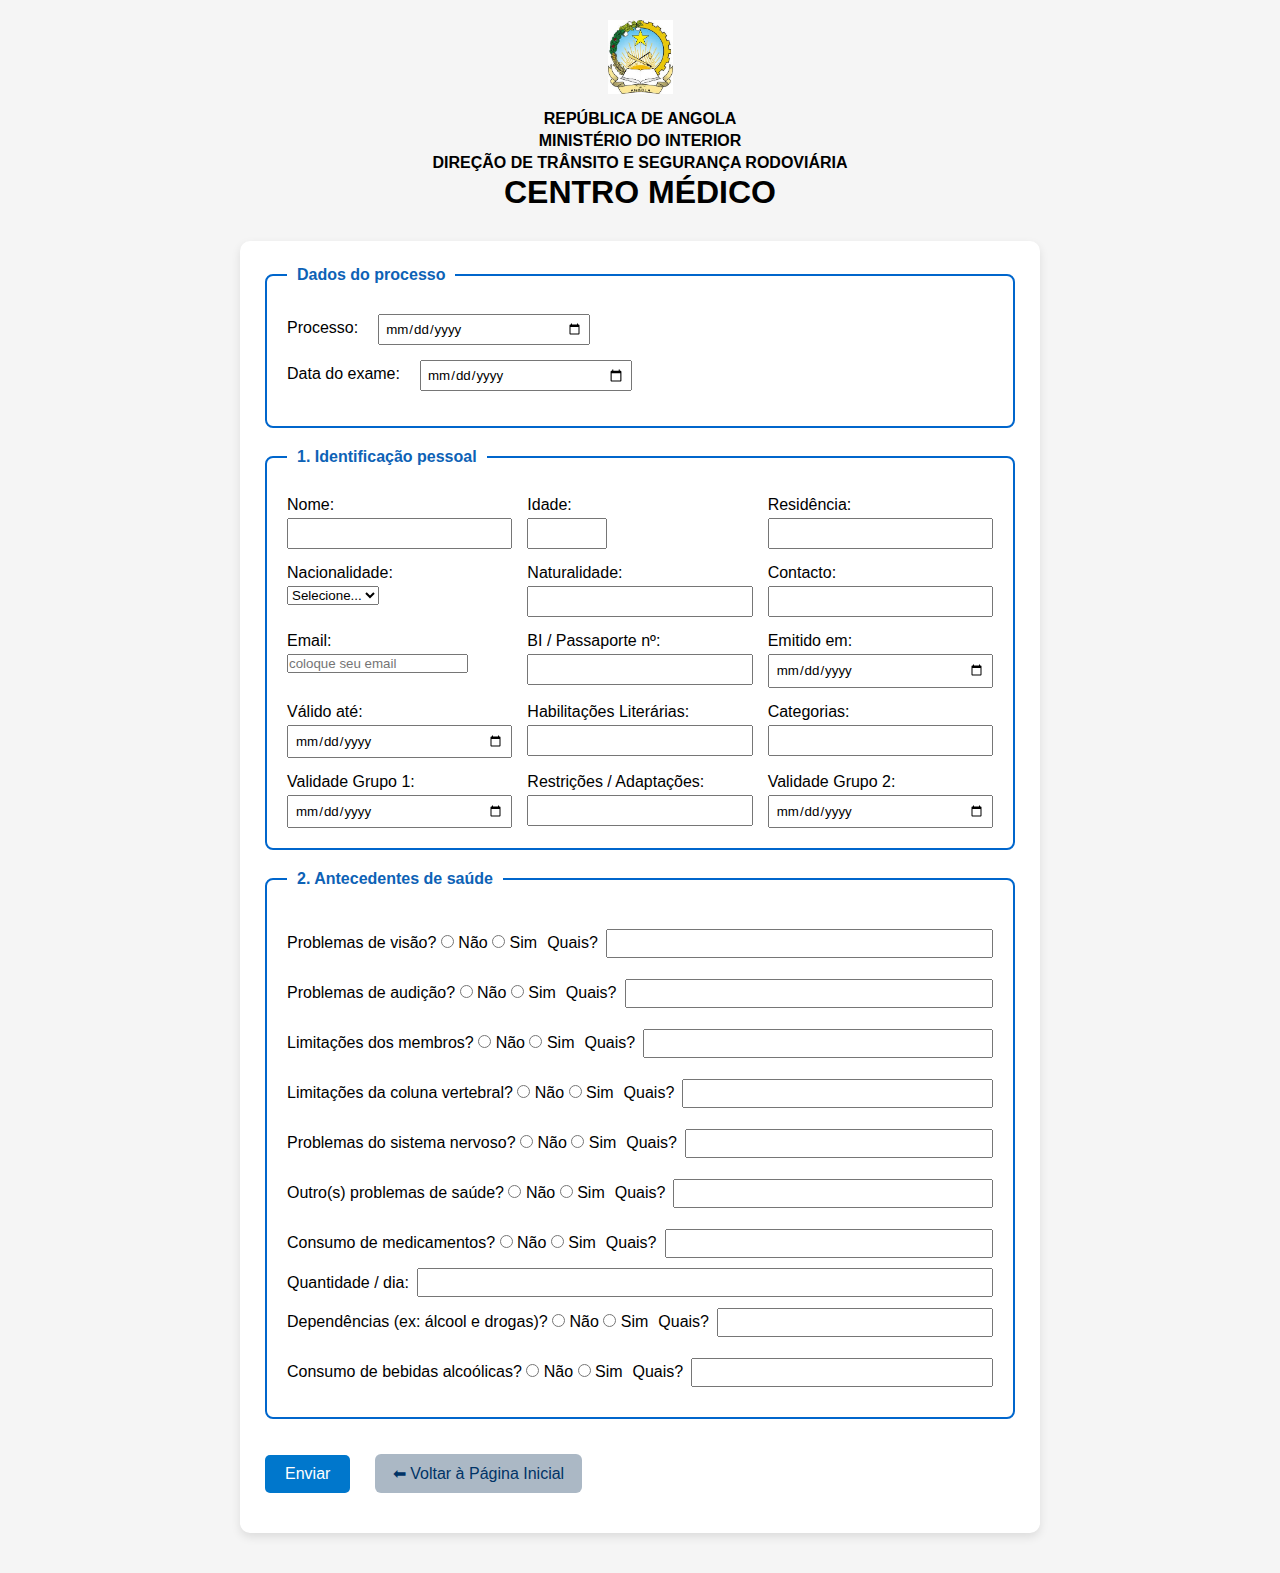
<file: fichas/ficha_de_dados.html>
<!DOCTYPE html>
<html lang="pt">

<head>
  <meta charset="UTF-8" />
  <meta name="viewport" content="width=device-width, initial-scale=1.0" />
  <title>Ficha Médica</title>
  <link rel="stylesheet" href="../styles/style.css">
</head>

<body>

  <header>
    <img src="../Image/images.jpg" alt="Insígnia da República de Angola">
    <h4>REPÚBLICA DE ANGOLA</h4>
    <h4>MINISTÉRIO DO INTERIOR</h4>
    <h4>DIREÇÃO DE TRÂNSITO E SEGURANÇA RODOVIÁRIA</h4>
    <h1>CENTRO MÉDICO</h1>
  </header>

  <main>
    <form id="ficha-medica" method="post">

      <!-- Dados do processo -->
      <fieldset>
        <legend>Dados do processo</legend>
        <div class="processo">
          <div class="processo_1">
            <label for="processo">Processo:</label>
            <input type="date" id="processo" name="processo">
          </div>
          <div class="processo_2">
            <label for="data_exame">Data do exame:</label>
            <input type="date" id="data_exame" name="data_exame">
          </div>
        </div>

      </fieldset>

      <!-- Identificação pessoal -->
      <fieldset>
        <legend>1. Identificação pessoal</legend>


        <div class="grid-form">
          <div class="campo">
            <label for="nome">Nome:</label>
            <input type="text" id="nome" name="nome" required>
          </div>
          <div class="campo">
            <label for="idade">Idade:</label>
            <input type="number" id="idade" name="idade" min="0" max="100">
          </div>

          <div class="campo">
            <label for="residencia">Residência:</label>
            <input type="text" id="residencia" name="residencia">
          </div>
          <div class="campo">
            <label for="nacionalidade">Nacionalidade:</label>
            <select id="nacionalidade" name="nacionalidade">
              <option value="">Selecione...</option>
            </select>
          </div>
          <div class="campo">
            <label for="naturalidade">Naturalidade:</label>
            <input type="text" id="naturalidade" name="naturalidade">
          </div>

          <div class="campo">
            <label for="contacto">Contacto:</label>
            <input type="tel" id="contacto" name="contacto">
          </div>
          <div class="campo">
            <label for="email">Email:</label>
            <input type="email" id="email" name="email" placeholder="coloque seu email">
          </div>
          <div class="campo">
            <label for="bi">BI / Passaporte nº:</label>
            <input type="text" id="bi" name="bi">
          </div>
          <div class="campo">
            <label for="emitido">Emitido em:</label>
            <input type="date" id="emitido" name="emitido">
          </div>
          <div class="campo">
            <label for="ate">Válido até:</label>
            <input type="date" id="ate" name="ate">
          </div>

          <div class="campo">
            <label for="habilitacoes">Habilitações Literárias:</label>
            <input type="text" id="habilitacoes" name="habilitacoes">
          </div>

          <div class="campo">
            <label for="categorias">Categorias:</label>
            <input type="text" id="categorias" name="categorias">
          </div>

          <div class="campo">
            <label for="validade1">Validade Grupo 1:</label>
            <input type="date" id="validade1" name="validade1">
          </div>

          <div class="campo">
            <label for="restricoes">Restrições / Adaptações:</label>
            <input type="text" id="restricoes" name="restricoes">
          </div>


          <div class="campo">
            <label for="validade2">Validade Grupo 2:</label>
            <input type="date" id="validade2" name="validade2">
          </div>
        </div>

      </fieldset>

      <!-- Antecedentes de saúde -->
      <fieldset>
        <legend>2. Antecedentes de saúde</legend>

        <div class="grupo-condicional">
          <div>
            <span>Problemas de visão?</span>
            <label><input type="radio" name="visao" value="nao"> Não</label>
            <label><input type="radio" name="visao" value="sim"> Sim</label>
          </div>
          <div class="campo-condicional">
            <label for="visao_quais">Quais?</label>
            <input type="text" id="visao_quais" name="visao_quais">
          </div>
        </div>

        <div class="grupo-condicional">
          <div>
            <span>Problemas de audição?</span>
            <label><input type="radio" name="audicao" value="nao"> Não</label>
            <label><input type="radio" name="audicao" value="sim"> Sim</label>
          </div>
          <div class="campo-condicional">
            <label for="audicao_quais">Quais?</label>
            <input type="text" id="audicao_quais" name="audicao_quais">
          </div>
        </div>

        <div class="grupo-condicional">
          <div>
            <span>Limitações dos membros?</span>
            <label><input type="radio" name="membros" value="nao"> Não</label>
            <label><input type="radio" name="membros" value="sim"> Sim</label>
          </div>
          <div class="campo-condicional">
            <label for="membros_quais">Quais?</label>
            <input type="text" id="membros_quais" name="membros_quais">
          </div>
        </div>

        <div class="grupo-condicional">
          <div>
            <span>Limitações da coluna vertebral?</span>
            <label><input type="radio" name="coluna" value="nao"> Não</label>
            <label><input type="radio" name="coluna" value="sim"> Sim</label>
          </div>
          <div class="campo-condicional">
            <label for="coluna_quais">Quais?</label>
            <input type="text" id="coluna_quais" name="coluna_quais">
          </div>
        </div>

        <div class="grupo-condicional">
          <div>
            <span>Problemas do sistema nervoso?</span>
            <label><input type="radio" name="sistema" value="nao"> Não</label>
            <label><input type="radio" name="sistema" value="sim"> Sim</label>
          </div>
          <div class="campo-condicional">
            <label for="sistema_quais">Quais?</label>
            <input type="text" id="sistema_quais" name="sistema_quais">
          </div>
        </div>

        <div class="grupo-condicional">
          <div>
            <span>Outro(s) problemas de saúde?</span>
            <label><input type="radio" name="outros" value="nao"> Não</label>
            <label><input type="radio" name="outros" value="sim"> Sim</label>
          </div>
          <div class="campo-condicional">
            <label for="saude_quais">Quais?</label>
            <input type="text" id="saude_quais" name="saude_quais">
          </div>
        </div>

        <div class="grupo-condicional">
          <div>
            <span>Consumo de medicamentos?</span>
            <label><input type="radio" name="medicamentos" value="nao"> Não</label>
            <label><input type="radio" name="medicamentos" value="sim"> Sim</label>
          </div>
          <div class="campo-condicional">
            <label for="medicamentos_quais">Quais?</label>
            <input type="text" id="medicamentos_quais" name="medicamentos_quais">
          </div>
        </div>

        <div class="campo-condicional separado">
          <label for="quantidade">Quantidade / dia:</label>
          <input type="text" id="quantidade" name="quantidade">
        </div>

        <div class="grupo-condicional">
          <div>
            <span>Dependências (ex: álcool e drogas)?</span>
            <label><input type="radio" name="dependencias" value="nao"> Não</label>
            <label><input type="radio" name="dependencias" value="sim"> Sim</label>
          </div>
          <div class="campo-condicional">
            <label for="dependencia_quais">Quais?</label>
            <input type="text" id="dependencia_quais" name="dependencia_quais">
          </div>
        </div>

        <div class="grupo-condicional">
          <div>
            <span>Consumo de bebidas alcoólicas?</span>
            <label><input type="radio" name="alcool" value="nao"> Não</label>
            <label><input type="radio" name="alcool" value="sim"> Sim</label>
          </div>
          <div class="campo-condicional">
            <label for="bebidas_quais">Quais?</label>
            <input type="text" id="bebidas_quais" name="bebidas_quais">
          </div>
        </div>

      </fieldset>

      <!-- Botões -->
      <div class="form-acoes">
        <button type="submit">Enviar</button>
        <a href="../index.html" class="btn-voltar">⬅ Voltar à Página Inicial</a>
      </div>
    </form>
  </main>

</body>

</html>
</file>
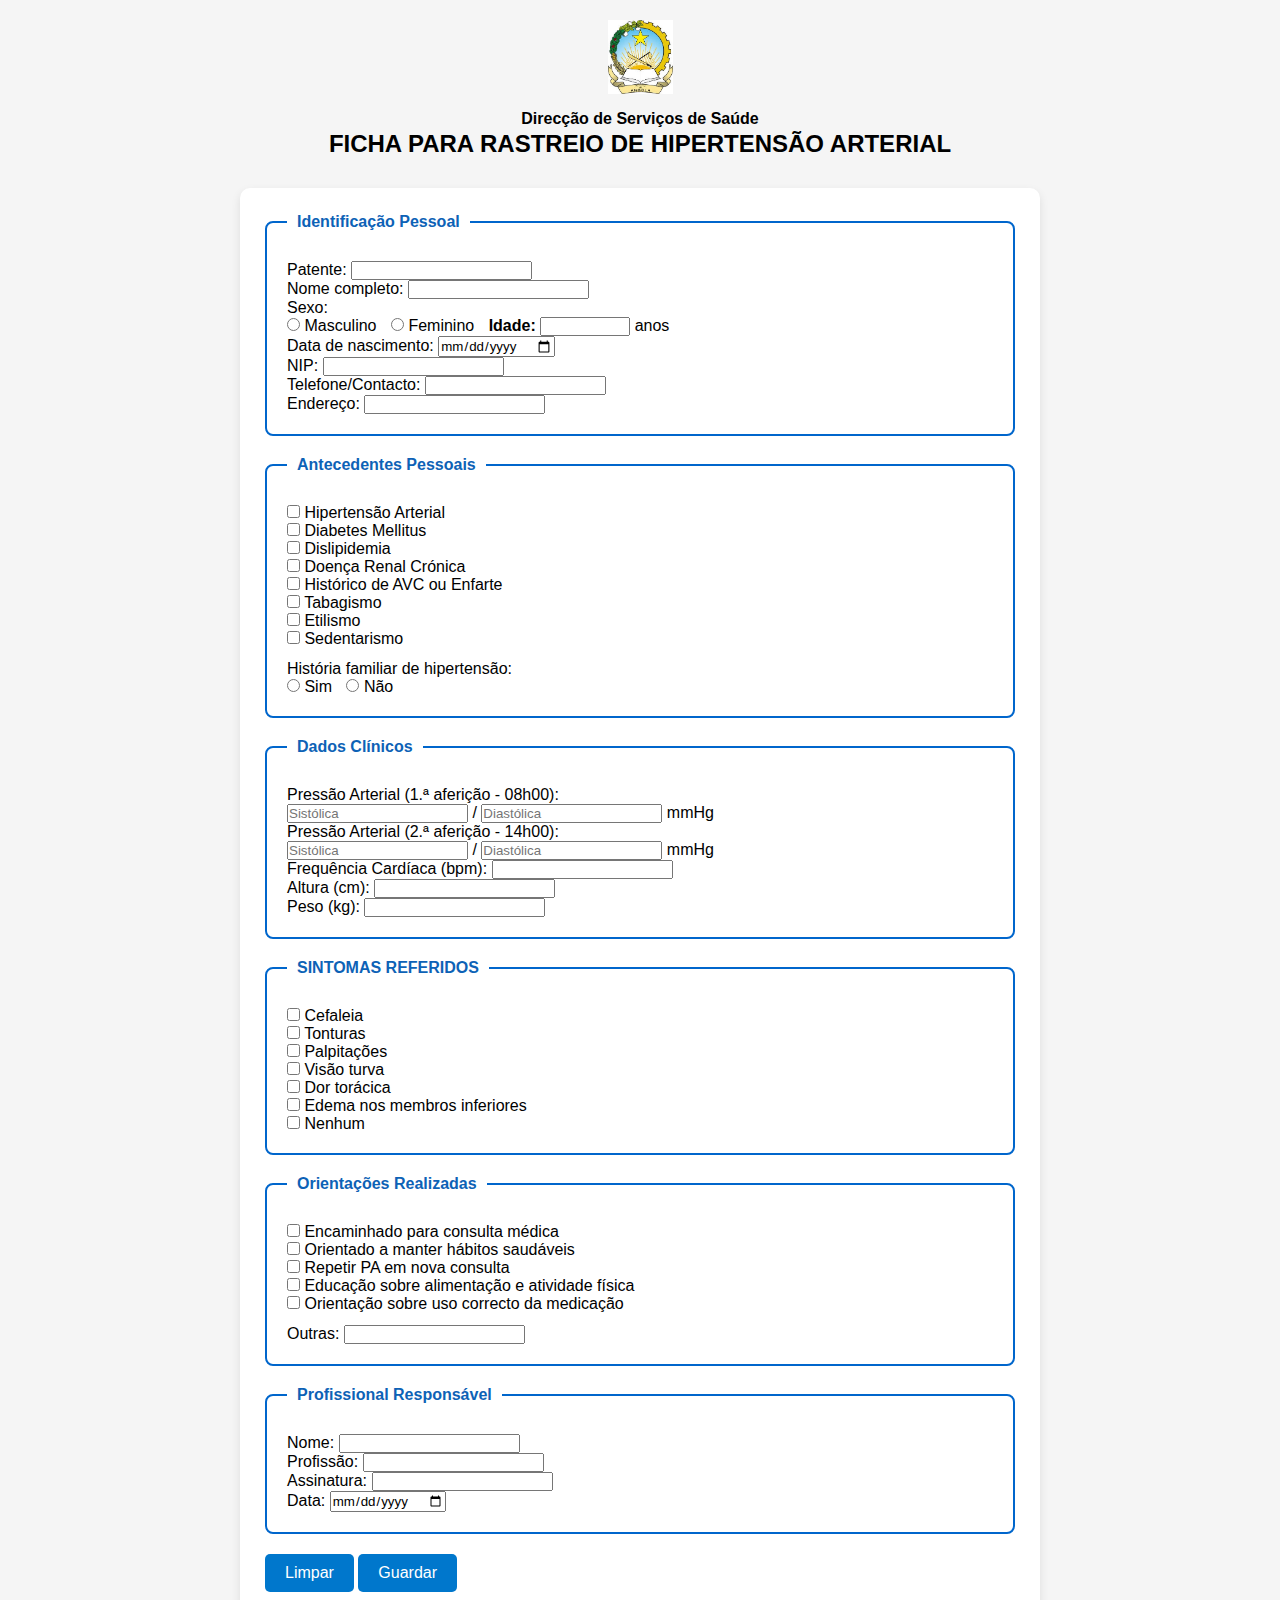
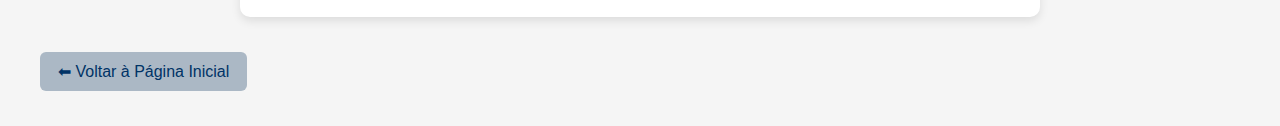
<file: fichas/ficha_hipertensao.html>
<!DOCTYPE html>
<html lang="pt-PT">
<head>
  <meta charset="utf-8" />
  <meta name="viewport" content="width=device-width, initial-scale=1" />
  <title>Ficha para Rastreio de Hipertensão Arterial</title>
  <link rel="stylesheet" href="../styles/style.css" />
</head>
<body>

  <header>
    <img src="../Image/images.jpg" alt="insignia" />
    <h4>Direcção de Serviços de Saúde</h4>
    <h2>FICHA PARA RASTREIO DE HIPERTENSÃO ARTERIAL</h2>
  </header>

  <form id="ficha-hipertensao">
    <!-- IDENTIFICAÇÃO PESSOAL -->
    <fieldset>
      <legend>Identificação Pessoal</legend>

      <div class="row">
        <label for="patente">Patente:</label>
        <input id="patente" name="patente" type="text" />
      </div>

      <div class="row">
        <label for="nome">Nome completo:</label>
        <input id="nome" name="nome" type="text" />
      </div>

      <div class="row">
        <label>Sexo:</label>
        <div>
          <label class="inline"><input type="radio" name="sexo" value="M" /> Masculino</label>
          <label class="inline"><input type="radio" name="sexo" value="F" /> Feminino</label>
          <span class="inline"><strong>Idade:</strong>
            <input type="number" name="idade" min="0" step="1" style="width:90px" /> anos
          </span>
        </div>
      </div>

      <div class="row">
        <label for="nascimento">Data de nascimento:</label>
        <input id="nascimento" name="nascimento" type="date" />
      </div>

      <div class="row">
        <label for="nip">NIP:</label>
        <input id="nip" name="nip" type="text" />
      </div>

      <div class="row">
        <label for="telefone">Telefone/Contacto:</label>
        <input id="telefone" name="telefone" type="tel" />
      </div>

      <div class="row">
        <label for="endereco">Endereço:</label>
        <input id="endereco" name="endereco" type="text" />
      </div>
    </fieldset>

    <!-- ANTECEDENTES PESSOAIS -->
    <fieldset>
      <legend>Antecedentes Pessoais</legend>
      <div class="antecedentes_pessoais">
        <label class="inline"><input type="checkbox" name="antecedentes" value="hipertensao" /> Hipertensão Arterial</label>
        <label class="inline"><input type="checkbox" name="antecedentes" value="diabetes" /> Diabetes Mellitus</label>
        <label class="inline"><input type="checkbox" name="antecedentes" value="dislipidemia" /> Dislipidemia</label>
        <label class="inline"><input type="checkbox" name="antecedentes" value="drc" /> Doença Renal Crónica</label>
        <label class="inline"><input type="checkbox" name="antecedentes" value="avc_enfarte" /> Histórico de AVC ou Enfarte</label>
        <label class="inline"><input type="checkbox" name="antecedentes" value="tabagismo" /> Tabagismo</label>
        <label class="inline"><input type="checkbox" name="antecedentes" value="etilismo" /> Etilismo</label>
        <label class="inline"><input type="checkbox" name="antecedentes" value="sedentarismo" /> Sedentarismo</label>
      </div>

      <div class="row" style="margin-top:12px">
        <label>História familiar de hipertensão:</label>
        <div>
          <label class="inline"><input type="radio" name="hf_hta" value="sim" /> Sim</label>
          <label class="inline"><input type="radio" name="hf_hta" value="nao" /> Não</label>
        </div>
      </div>
    </fieldset>

    <!-- DADOS CLÍNICOS -->
    <fieldset>
      <legend>Dados Clínicos</legend>

      <div class="row">
        <label for="pa1_sis">Pressão Arterial (1.ª aferição - 08h00):</label>
        <div>
          <input id="pa1_sis" name="pa1_sis" type="number" placeholder="Sistólica" />
          /
          <input id="pa1_dia" name="pa1_dia" type="number" placeholder="Diastólica" />
          <span class="hint">mmHg</span>
        </div>
      </div>

      <div class="row">
        <label for="pa2_sis">Pressão Arterial (2.ª aferição - 14h00):</label>
        <div>
          <input id="pa2_sis" name="pa2_sis" type="number" placeholder="Sistólica" />
          /
          <input id="pa2_dia" name="pa2_dia" type="number" placeholder="Diastólica" />
          <span class="hint">mmHg</span>
        </div>
      </div>

      <div class="row">
        <label for="fc">Frequência Cardíaca (bpm):</label>
        <input id="fc" name="fc" type="number" />
      </div>

      <div class="grid-2">
        <div class="row">
          <label for="altura">Altura (cm):</label>
          <input id="altura" name="altura" type="number" />
        </div>
        <div class="row">
          <label for="peso">Peso (kg):</label>
          <input id="peso" name="peso" type="number" step="0.1" />
        </div>
      </div>
    </fieldset>

    <!-- SINTOMAS REFERIDOS -->
    <fieldset>
      <legend>SINTOMAS REFERIDOS</legend>
      <div class="sintomas">
        <label class="inline"><input type="checkbox" name="sintomas" value="cefaleia" /> Cefaleia</label>
        <label class="inline"><input type="checkbox" name="sintomas" value="tonturas" /> Tonturas</label>
        <label class="inline"><input type="checkbox" name="sintomas" value="palpitacoes" /> Palpitações</label>
        <label class="inline"><input type="checkbox" name="sintomas" value="visao_turva" /> Visão turva</label>
        <label class="inline"><input type="checkbox" name="sintomas" value="dor_toracica" /> Dor torácica</label>
        <label class="inline"><input type="checkbox" name="sintomas" value="edema_mi" /> Edema nos membros inferiores</label>
        <label class="inline"><input type="checkbox" name="sintomas" value="nenhum" /> Nenhum</label>
      </div>
    </fieldset>

    <!-- ORIENTAÇÕES REALIZADAS -->
    <fieldset>
      <legend>Orientações Realizadas</legend>
      <div class="orientacoes_realizadas">
        <label class="inline"><input type="checkbox" name="orientacoes" value="encaminhado" /> Encaminhado para consulta médica</label>
        <label class="inline"><input type="checkbox" name="orientacoes" value="habitos" /> Orientado a manter hábitos saudáveis</label>
        <label class="inline"><input type="checkbox" name="orientacoes" value="repetir_pa" /> Repetir PA em nova consulta</label>
        <label class="inline"><input type="checkbox" name="orientacoes" value="educacao" /> Educação sobre alimentação e atividade física</label>
        <label class="inline"><input type="checkbox" name="orientacoes" value="medicacao" /> Orientação sobre uso correcto da medicação</label>
      </div>

      <div class="row" style="margin-top:12px">
        <label for="outras">Outras:</label>
        <input id="outras" name="outras" type="text" />
      </div>
    </fieldset>

    <!-- PROFISSIONAL RESPONSÁVEL -->
    <fieldset>
      <legend>Profissional Responsável</legend>
      <div class="row">
        <label for="prof-nome">Nome:</label>
        <input id="prof-nome" name="prof_nome" type="text" />
      </div>
      <div class="row">
        <label for="prof-profissao">Profissão:</label>
        <input id="prof-profissao" name="prof_profissao" type="text" />
      </div>
      <div class="row">
        <label for="prof-assinatura">Assinatura:</label>
        <input id="prof-assinatura" name="prof_assinatura" type="text" />
      </div>
      <div class="row">
        <label for="data">Data:</label>
        <input id="data" name="data" type="date" />
      </div>
    </fieldset>

    <div class="actions">
      <button type="reset" class="secondary">Limpar</button>
      <button type="submit" class="primary">Guardar</button>
    </div>
  </form>

  <a href="../index.html" class="btn-voltar">⬅ Voltar à Página Inicial</a>

</body>
</html>
</file>
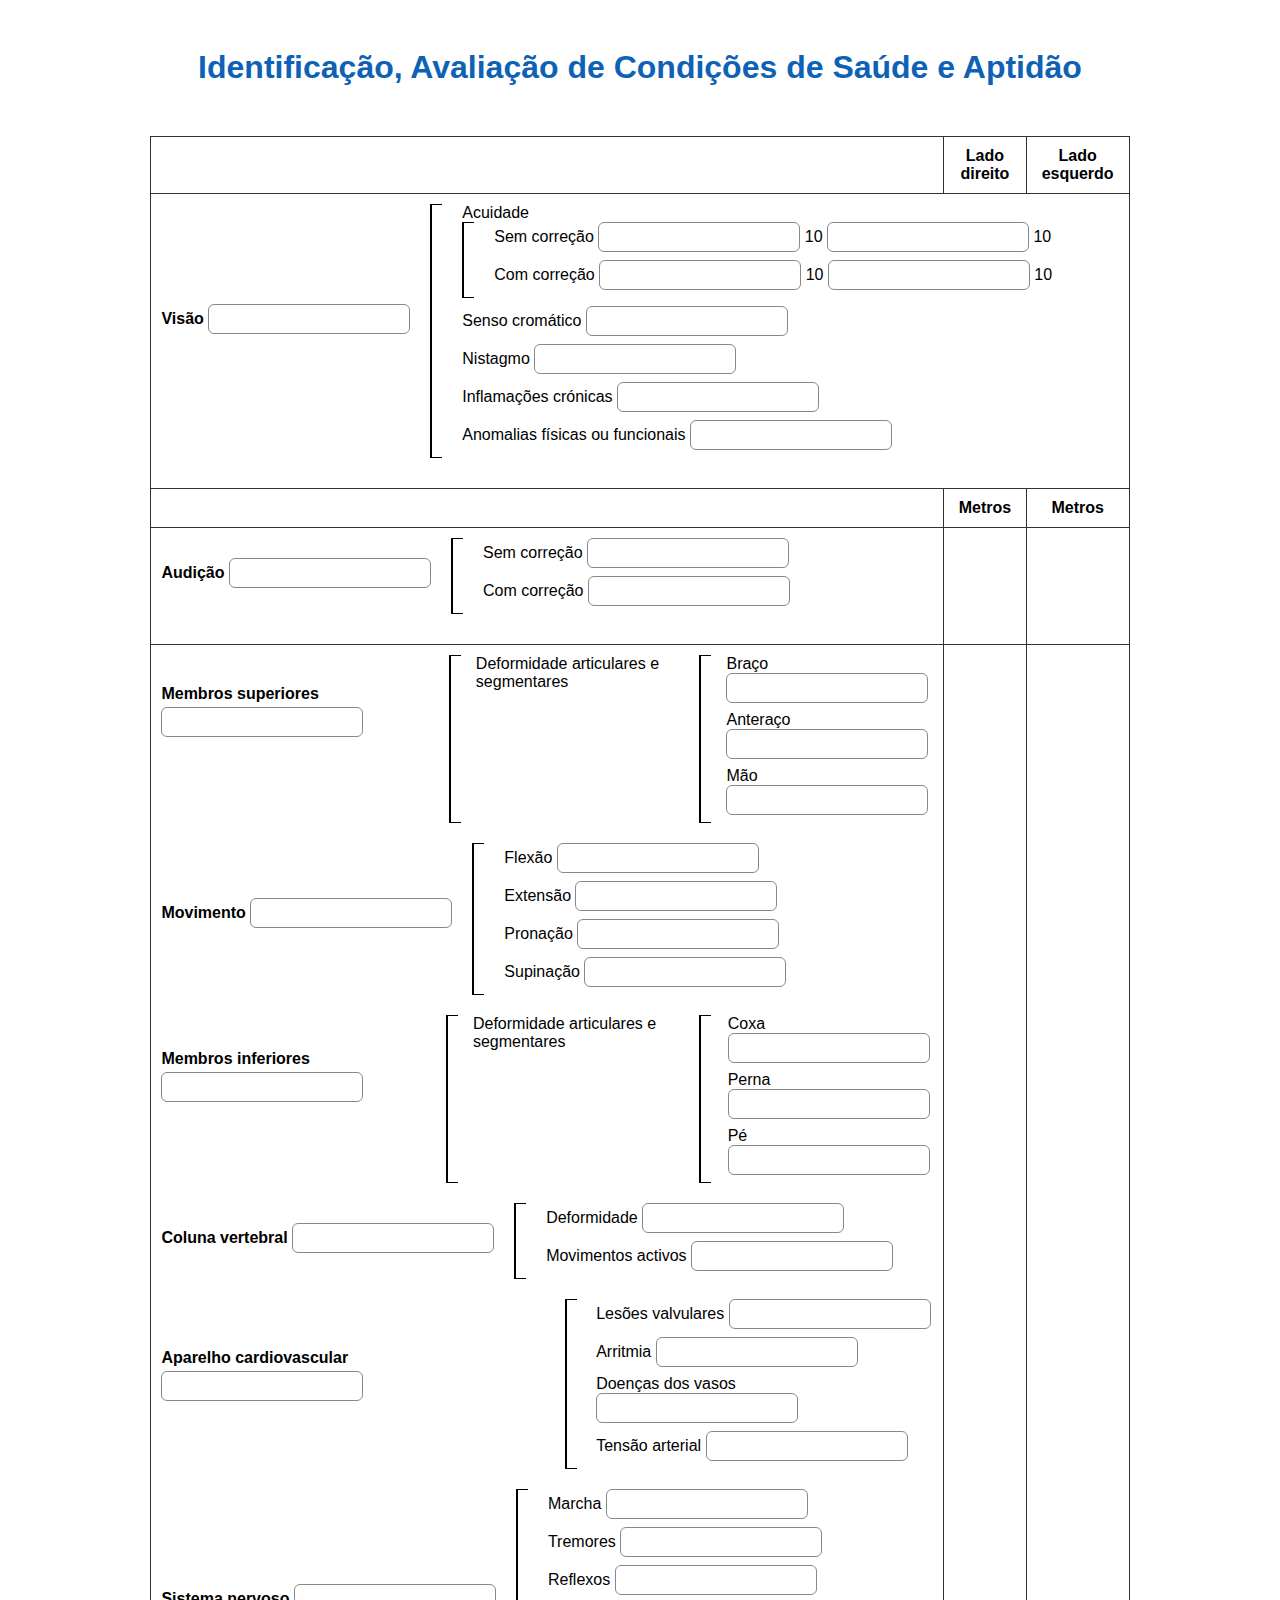
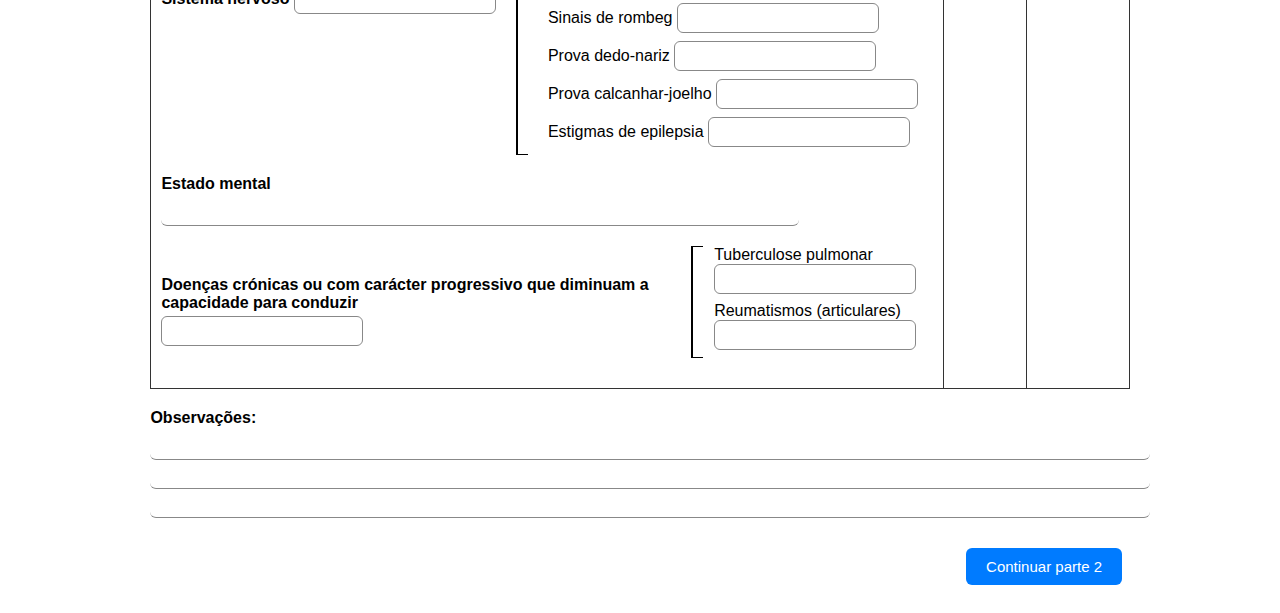
<file: fichas/ficha_identificacao.html>
<!DOCTYPE html>
<html lang="pt-PT">

<head>
  <meta charset="utf-8" />
  <meta name="viewport" content="width=device-width,initial-scale=1" />
  <title>Identificação e Avaliação de Condições de Saúde</title>
  <style>
    body {
      font-family: Arial, sans-serif;
      padding: 20px;
    }

    .titulo_main {
      color: #0d62b6;
      text-align: center;
      margin-bottom: 50px;
    }

    table {
      width: 80%;
      margin: 0 auto;
      border-collapse: collapse;
      margin-top: 20px;
    }

    td,
    th {
      border: 1px solid #333;
      padding: 10px;
      vertical-align: top;
    }

    .juncao {
      display: flex;
    }

    .naLinha {
      display: flex;
      gap: 20px;
      margin-bottom: 20px;
    }

    .txt_visao {
      margin-top: 100px;
    }

    .txt_audicao {
      margin-top: 20px;
    }

    .txt_membros_superiores {
      margin-top: 30px;
    }

    .txt_movimento {
      margin-top: 55px;
    }

    .txt_membros_inferiores {
      margin-top: 35px;
    }

    .txt_coluna_vertebral {
      margin-top: 20px;
    }

    .txt_aparelho_cardiovascular {
      margin-top: 50px;
    }

    .txt_sistema_nervoso {
      margin-top: 95px;
    }

    .txt_doencas {
      margin-top: 30px;
    }

    .colchet {
      position: relative;
      width: 20px;
      margin-right: 10px;
    }

    .colchet::before,
    .colchet::after {
      content: "";
      position: absolute;
      width: 10px;
      height: 1px;
      background: #000;
    }

    .colchet::before {
      top: 0;
      left: 0;
    }

    .colchet::after {
      bottom: 0;
      left: 0;
    }

    .colchet {
      border-left: 2px solid #000;
    }

    /* ===== INPUTS ===== */
    input[type="text"] {
      padding: 6px 10px;
      border: 1px solid #888;
      border-radius: 6px;
      font-size: 14px;
      width: 180px;
      transition: border-color 0.3s, box-shadow 0.3s;
    }

    input[type="text"]:focus {
      border-color: #005bbb;
      box-shadow: 0 0 5px rgba(0, 91, 187, 0.5);
      outline: none;
    }

    /* ===== LABELS ===== */
    label {
      display: inline-block;
      margin-bottom: 4px;
      font-weight: bold;
      font-size: 16px;
    }

    /* ===== LISTAS ===== */
    ul.listas {
      list-style: none;
      padding-left: 0;
      margin: 0;
    }

    ul.listas li {
      margin-bottom: 8px;
      font-size: 16px;
    }

    .estad_mental {
      margin-bottom: 20px;
    }

    .estad_mental input {
      display: block;
      width: 80%;
      border-top: none;
      border-left: none;
      border-right: none;
    }

    .observaçoes_i {
      width: 80%;
      margin: 20px auto 0 auto;
    }

    .observaçoes_i input {
      display: block;
      width: 100%;
      border-top: none;
      border-left: none;
      border-right: none;
    }

    .btn_ident {
      display: inline-block;
      padding: 10px 20px;
      margin-top: 30px;
      margin-right: 130px;
      background-color: #007BFF;
      color: #fff;
      font-size: 15px;
      text-decoration: none;
      border-radius: 6px;
      transition: background-color 0.3s, transform 0.2s;
    }

    .btn_ident:hover {
      background-color: #0056b3;
      transform: translateY(-2px);
      /* leve efeito ao passar o mouse */
    }

    .btn_ident:active {
      background-color: #003d80;
      /* azul ainda mais escuro */
      transform: translateY(0);
      /* remove o efeito ao clicar */
    }


    @media (max-width: 1024px) {
      body {
        padding: 15px;
      }

      table {
        width: 95%;
        /* ocupa mais espaço da tela */
      }

      input[type="text"] {
        width: 150px;
        /* inputs menores */
      }

      label {
        font-size: 14px;
      }

      .btn_ident {
        margin-right: 0;
        font-size: 14px;
        padding: 8px 16px;
        width: 80%;
      }
      
    }

    /* Mobile (até 768px) */
    @media (max-width: 768px) {
      table {
        width: 100%;
        font-size: 14px;
      }

      .naLinha {
        flex-direction: column;
        /* quebra em colunas no mobile */
        gap: 10px;
      }

      input[type="text"] {
        width: 95%;
      }

      .observaçoes_i {
        width: 100%;
      }

      .btn_ident {
        display: block;
        margin: 20px auto 0 auto;
        /* botão centralizado */
        width: 100%;
        text-align: center;
      }
      .btn_ident {
        width: 80%;
      }
    }

    /* Mobile pequeno (até 480px) */
    @media (max-width: 480px) {
      body {
        padding: 10px;
      }

      h1.titulo_main {
        font-size: 20px;
        margin-bottom: 30px;
      }

      label {
        font-size: 13px;
      }

      table,
      td,
      th {
        font-size: 12px;
        padding: 6px;
      }

      input[type="text"] {
        font-size: 13px;
        padding: 5px;
        width: 95%;
      }

      .btn_ident {
        width: 80%;
      }
    }
  </style>

</head>

<body>
  <h1 class="titulo_main">Identificação, Avaliação de Condições de Saúde e Aptidão</h1>

  <table>
    <tr>
      <th></th>
      <th>Lado direito</th>
      <th>Lado esquerdo</th>
    </tr>
    <tr>
      <td colspan="3">
        <div class="naLinha">
          <div class="txt_visao">
            <label for="visao_i">Visão</label>
            <input type="text" id="visao_i" name="visao_i">
          </div>
          <div class="juncao">
            <div class="colchet"></div>
            <ul class="listas">
              <li>Acuidade
                <div class="juncao">
                  <div class="colchet"></div>
                  <ul class="listas">
                    <li>Sem correção <input type="text" name="sem_correcao"> 10 <input type="text" name="sem_correcao">
                      10</li>
                    <li>Com correção <input type="text" name="com_correcao"> 10 <input type="text" name="com_correcao">
                      10</li>

                  </ul>
              </li>
              <li>Senso cromático <input type="text" name="senso_cromatico"></li>
              <li>Nistagmo <input type="text" name="nistagmo"></li>
              <li>Inflamações crónicas <input type="text" name="inflamacoes_cronicas"></li>
              <li>Anomalias físicas ou funcionais <input type="text" name="anomalias_funcionais"></li>
            </ul>
          </div>
        </div>
      </td>
    </tr>
    <tr>
      <td></td>
      <th>Metros</th>
      <th>Metros</th>
    </tr>
    <tr>
      <td>
        <div class="naLinha">
          <div class="txt_audicao">
            <label for="audicao_i">Audição</label>
            <input type="text" id="audicao_i" name="audicao_i">
          </div>
          <div class="juncao">
            <div class="colchet"></div>
            <ul class="listas">
              <li>Sem correção <input type="text" name="sem_correcao"></li>
              <li>Com correção <input type="text" name="com_correcao"></li>

            </ul>
          </div>
        </div>
      </td>
      <td></td>
      <td></td>
    </tr>
    <tr>
      <td>
        <div class="naLinha">
          <div class="txt_membros_superiores">
            <label for="membros_superiores">Membros superiores</label>
            <input type="text" id="membros_superiores" name="membros_superiores">
          </div>
          <div class="juncao">
            <div class="colchet"></div>
            <ul class="listas">
              <li>Deformidade articulares e segmentares</li>
            </ul>
          </div>
          <div class="juncao">
            <div class="colchet"></div>
            <ul class="listas">
              <li>Braço <input type="text" name="braco"></li>
              <li>Anteraço <input type="text" name="antebraco"></li>
              <li>Mão <input type="text" name="mao"></li>
            </ul>
          </div>
        </div>

        <div class="naLinha">
          <div class="txt_movimento">
            <label for="movimento">Movimento</label>
            <input type="text" id="movimento" name="movimento">
          </div>
          <div class="juncao">
            <div class="colchet"></div>
            <ul class="listas">
              <li>Flexão <input type="text" name="flexao"></li>
              <li>Extensão <input type="text" name="extensao"></li>
              <li>Pronação <input type="text" name="pronacao"></li>
              <li>Supinação <input type="text" name="supinacao"></li>

            </ul>
          </div>
        </div>

        <div class="naLinha">
          <div class="txt_membros_inferiores">
            <label for="membros_inferiores">Membros inferiores</label>
            <input type="text" id="membros_inferiores" name="membros_inferiores">
          </div>
          <div class="juncao">
            <div class="colchet"></div>
            <ul class="listas">
              <li>Deformidade articulares e segmentares</li>
            </ul>
          </div>
          <div class="juncao">
            <div class="colchet"></div>
            <ul class="listas">
              <li>Coxa <input type="text" name="coxa"></li>
              <li>Perna <input type="text" name="perna"></li>
              <li>Pé <input type="text" name="pe"></li>
            </ul>
          </div>
        </div>

        <div class="naLinha">
          <div class="txt_coluna_vertebral">
            <label for="coluna_vertebral">Coluna vertebral</label>
            <input type="text" id="coluna_vertebral" name="coluna_vertebral">
          </div>
          <div class="juncao">
            <div class="colchet"></div>
            <ul class="listas">
              <li>Deformidade <input type="text" name="deformidade"></li>
              <li>Movimentos activos <input type="text" name="movimentos_activos"></li>
            </ul>
          </div>
        </div>

        <div class="naLinha">
          <div class="txt_aparelho_cardiovascular">
            <label for="aparelho_cardiovascular">Aparelho cardiovascular</label>
            <input type="text" id="aparelho_cardiovascular" name="aparelho_cardiovascular">
          </div>
          <div class="juncao">
            <div class="colchet"></div>
            <ul class="listas">
              <li>Lesões valvulares <input type="text" name="lesoes_valvulares"></li>
              <li>Arritmia <input type="text" name="arritmia"></li>
              <li>Doenças dos vasos <input type="text" name="doencas_vasos"></li>
              <li>Tensão arterial <input type="text" name="tensao_arterial"></li>
            </ul>
          </div>
        </div>

        <div class="naLinha">
          <div class="txt_sistema_nervoso">
            <label for="sistema_nervoso">Sistema nervoso</label>
            <input type="text" id="sistema_nervoso" name="sistema_nervoso">
          </div>
          <div class="juncao">
            <div class="colchet"></div>
            <ul class="listas">
              <li>Marcha <input type="text" name="marcha"></li>
              <li>Tremores <input type="text" name="tremores"></li>
              <li>Reflexos <input type="text" name="reflexos"></li>
              <li>Sinais de rombeg <input type="text" name="sinais_rombeg"></li>
              <li>Prova dedo-nariz <input type="text" name="prova_dedo_nariz"></li>
              <li>Prova calcanhar-joelho <input type="text" name="prova_calcanhar_joelho"></li>
              <li>Estigmas de epilepsia <input type="text" name="estigmas_epilepsia"></li>
            </ul>
          </div>
        </div>

        <div class="estad_mental">
          <label for="estado_mental">Estado mental</label>
          <input type="text" id="estado_mental" name="estado_mental">
        </div>


        <div class="naLinha">
          <div class="txt_doencas">
            <label for="doencas_capac_conduzir">Doenças crónicas ou com carácter progressivo que diminuam a capacidade
              para conduzir</label>
            <input type="text" id="doencas_capac_conduzir" name="doencas_capac_conduzir">
          </div>
          <div class="juncao">
            <div class="colchet"></div>
            <ul class="listas">
              <li>Tuberculose pulmonar <input type="text" name="tuberculose_pulmonar"></li>
              <li>Reumatismos (articulares) <input type="text" name="reumatismo"></li>
            </ul>
          </div>
        </div>

      </td>
      <td></td>
      <td></td>
    </tr>

  </table>

  <div class="observaçoes_i">
    <label for="observaçoes_i">Observações:</label>
    <input type="text" id="observaçoes_i" name="observaçoes_i">
    <input type="text">
    <input type="text">
  </div>

  <div style="text-align: right;">
    <a href="ficha_identificacao_2.html" class="btn_ident">Continuar parte 2</a>
  </div>


</body>

</html>
</file>
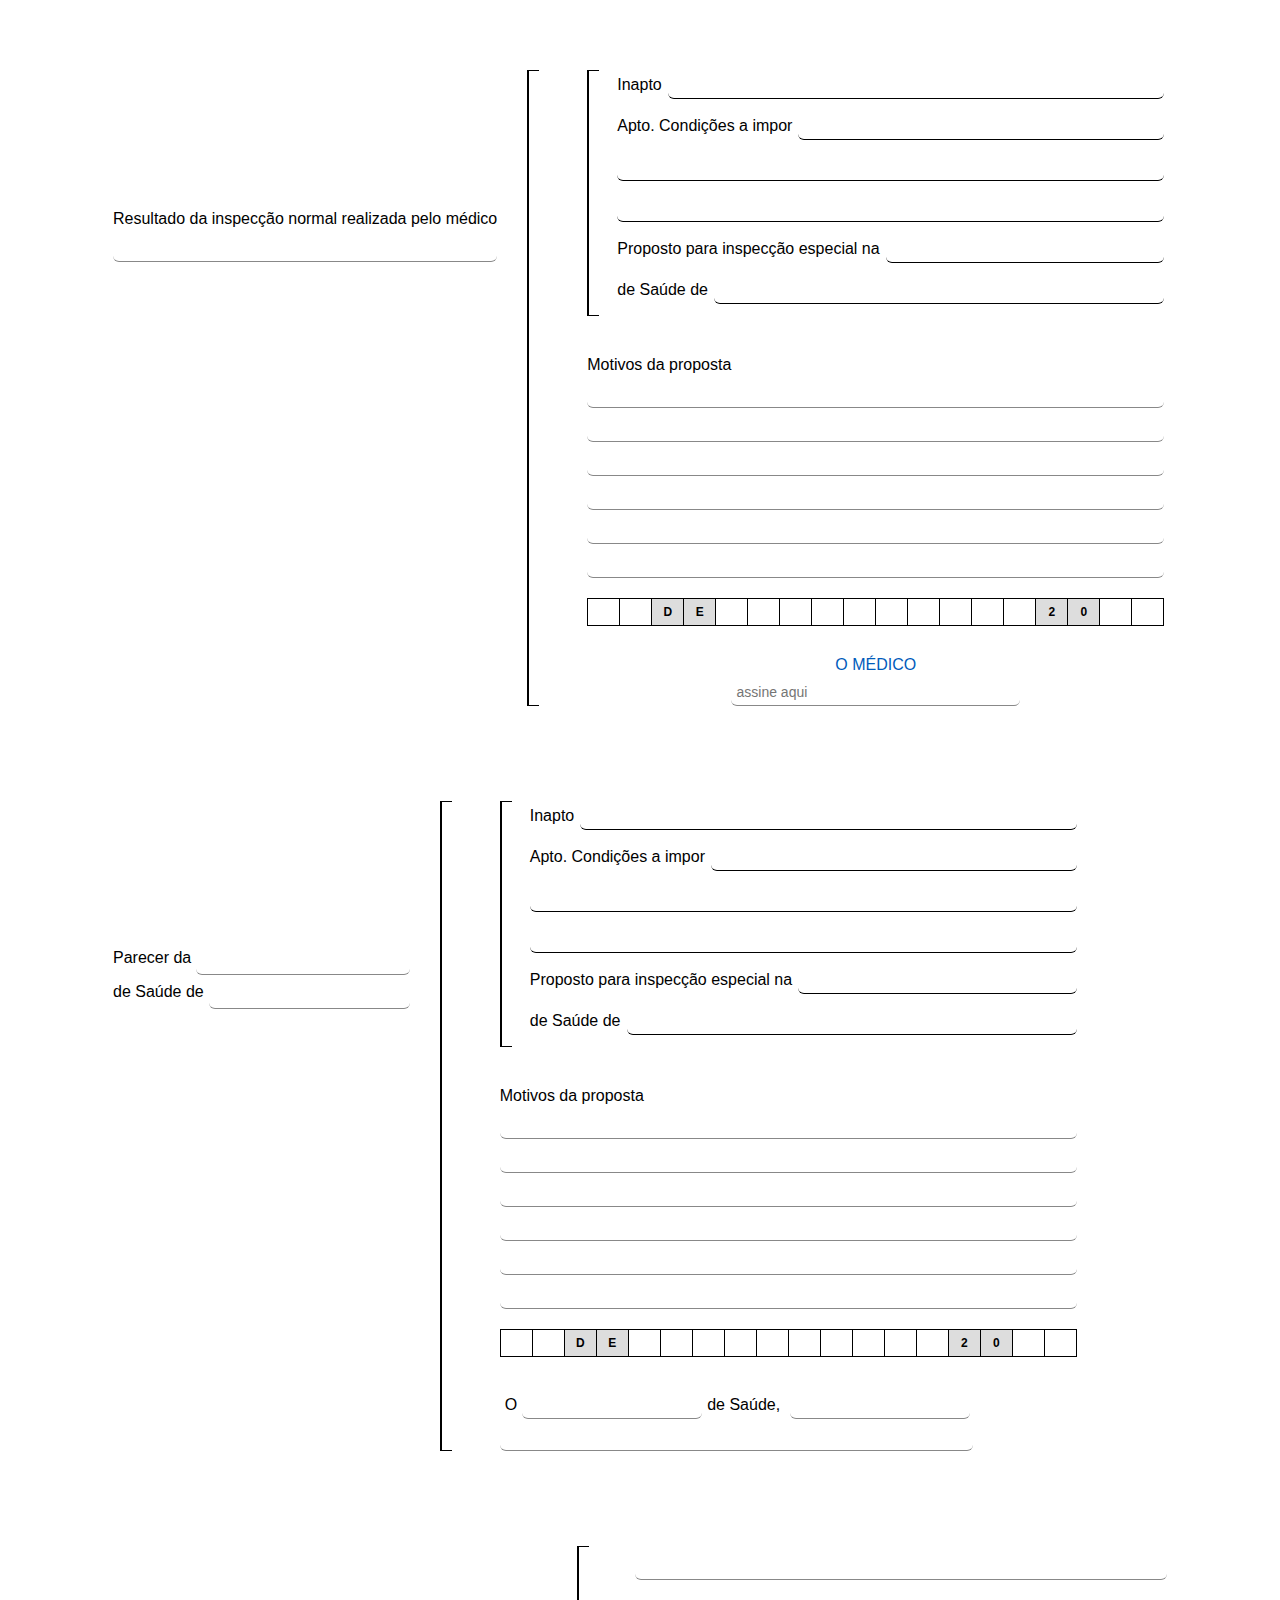
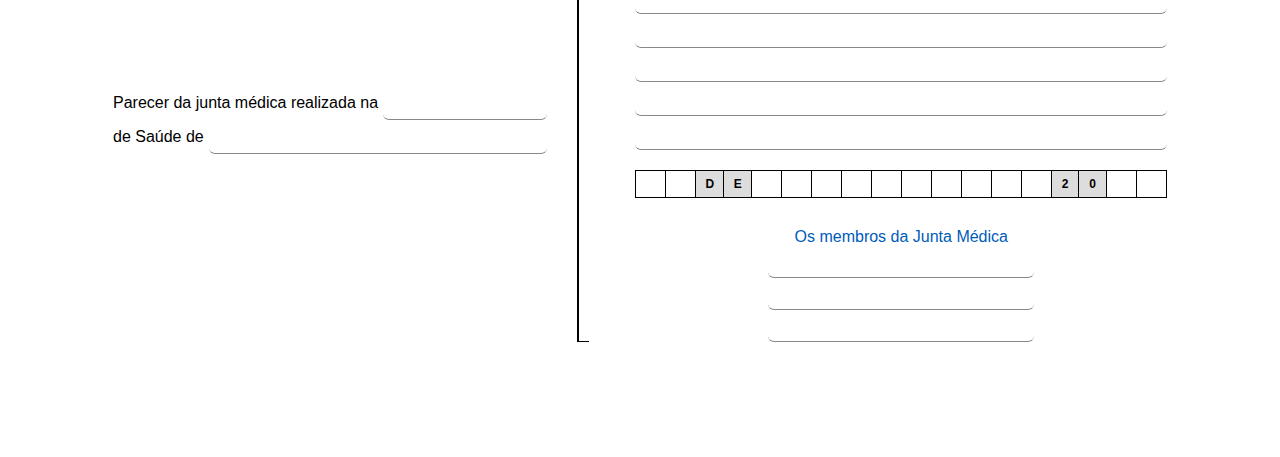
<file: fichas/ficha_identificacao_2.html>
<!DOCTYPE html>
<html lang="en">

<head>
  <meta charset="UTF-8">
  <meta name="viewport" content="width=device-width,initial-scale=1" />
  <title>Identificação e Avaliação de Condições de Saúde</title>
  <style>
    * {
      margin: 0;
      padding: 0;
      box-sizing: border-box;
      font-family: Arial, sans-serif;
    }

    body {
      padding: 20px;
    }

    .principal_flex {
      display: flex;
      gap: 30px;
      margin: 50px auto 95px auto;
      width: 85%;
    }

    .colunas_conteudo {
      display: flex;
      flex-direction: column;
    }

    .primeira_coluna {
      display: flex;
      margin-bottom: 40px;
    }

    .coluna_de_cima {
      flex: 1;
    }

    .right_texto {
      margin-top: 140px;
    }

    .colchet {
      position: relative;
      width: 20px;
      margin-right: 10px;
    }

    .colchet::before,
    .colchet::after {
      content: "";
      position: absolute;
      width: 10px;
      height: 1px;
      background: #000;
    }

    .colchet::before {
      top: 0;
      left: 0;
    }

    .colchet::after {
      bottom: 0;
      left: 0;
    }

    .colchet {
      border-left: 2px solid #000;
    }

    /* ===== INPUTS ===== */
    input[type="text"] {
      padding: 6px 10px;
      border: 1px solid #888;
      border-radius: 6px;
      font-size: 14px;
      width: 180px;
      transition: border-color 0.3s, box-shadow 0.3s;
    }

    input[type="text"]:focus {
      border-color: #005bbb;
      box-shadow: 0 0 5px rgba(0, 91, 187, 0.5);
      outline: none;
    }

    .motivos_da_proposta input {
      display: block;
      width: 100%;
      border-top: none;
      border-left: none;
      border-right: none;
      margin-top: 5px;
    }

    .right_texto input {
      display: block;
      width: 100%;
      border-top: none;
      border-left: none;
      border-right: none;
      margin-top: 5px;
    }

    .linhaI {
      display: flex;
      align-items: center;
      margin-bottom: 12px;
    }

    .linhaI label {
      white-space: nowrap;
      margin-right: 6px;
    }

    .linhaI input {
      flex: 1;
      border: none;
      border-bottom: 1px solid #000;
      background: transparent;
    }

    table.caixinhas {
      border-collapse: collapse;
      margin-top: 20px;
      font-family: Arial, sans-serif;
      font-size: 12px;
    }

    .caixinhas td {
      width: 32px;
      height: 22px;
      border: 1px solid #000;
      text-align: center;
      vertical-align: middle;
      padding: 0;
    }

    .caixinhas input {
      width: 100%;
      height: 100%;
      border: none;
      text-align: center;
      font-size: 12px;
      background: transparent;
    }

    .fixo {
      background: #ddd;
      font-weight: bold;
    }

    .assinatura_medico {
      display: flex;
      flex-direction: column;
      align-items: center;
      margin-top: 30px;

    }

    .assinatura_medico input {
      border-top: none;
      border-left: none;
      border-right: none;
      margin-top: 5px;
      padding: 5px;
      width: 50%;
    }

    .assi_saude {
      margin-top: 30px;
    }

    .assi_saude input {
      border-top: none;
      border-left: none;
      border-right: none;
      margin-top: 5px;
      padding: 5px;
    }


    input.diferente {
      border-top: none;
      border-left: none;
      border-right: none;
      margin-top: 5px;
      padding: 5px;
      width: 82%;
    }

    .assi_saude span {
      margin: 0 5px;
    }

    .right_flex {
      display: flex;
      flex-direction: row;
      align-items: center;
    }

    .right_flex input {
      flex: 1;
      margin-left: 5px;
    }



    /*       RESPONSIVIDADE     */
    /* ======================== */

    /* Tablets (até 1024px) */
    @media (max-width: 1024px) {
      .principal_flex {
        flex-direction: column;
        gap: 20px;
        width: 80%;
        margin: 30px auto;
      }

      .tabela-wrapper {
        width: 100%;
        overflow-x: auto;
        /* ativa rolagem horizontal */
        -webkit-overflow-scrolling: touch;
        /* scroll suave no iOS */
      }

      .tabela-wrapper table {
        min-width: 500px;
        /* garante que não "quebre" demais */
      }

      .colunas_conteudo {
        width: 100%;
      }

      .right_texto {
        margin-top: 20px;
        /* tira aquele espaço gigante no tablet */
        width: 100%;
      }

      .linhaI {
        flex-direction: column;
        align-items: flex-start;
      }

      .linhaI input {
        width: 100%;
      }

      .motivos_da_proposta input,
      .assi_saude input,
      .assinatura_medico input {
        width: 100%;
      }
    }

    /* Mobile (até 768px) */
    @media (max-width: 768px) {
      .principal_flex {
        flex-direction: column;
        width: 80%;
        gap: 15px;
      }

      .tabela-wrapper {
        width: 100%;
        overflow-x: auto;
        /* ativa rolagem horizontal */
        -webkit-overflow-scrolling: touch;
        /* scroll suave no iOS */
      }

      .tabela-wrapper table {
        min-width: 500px;
        /* garante que não "quebre" demais */
      }

      .colchet {
        display: none;
        /* esconder colchetes no mobile */
      }

      .linhaI {
        flex-direction: column;
        align-items: flex-start;
      }

      .linhaI label {
        margin-bottom: 5px;
      }

      input[type="text"] {
        width: 100% !important;
      }

      .caixinhas td {
        width: 24px;
        height: 20px;
      }

      .assinatura_medico input,
      .assi_saude input {
        width: 100% !important;
      }
    }

    /* Mobile bem pequeno (até 480px) */
    @media (max-width: 480px) {
      body {
        padding: 10px;
      }

      .tabela-wrapper {
        width: 100%;
        overflow-x: auto;
        /* ativa rolagem horizontal */
        -webkit-overflow-scrolling: touch;
        /* scroll suave no iOS */
      }

      .tabela-wrapper table {
        min-width: 500px;
        /* garante que não "quebre" demais */
      }

      .caixinhas td {
        width: 20px;
        height: 18px;
      }

      label {
        font-size: 13px;
      }

      input[type="text"] {
        font-size: 13px;
      }
    }
  </style>
</head>

<body>
  <div class="principal_flex">
    <div class="right_texto">
      <label for="resultado_inspec_medico">Resultado da inspecção normal realizada pelo médico</label>
      <input type="text" name="resultado_inspec_medico" id="resultado_inspec_medico">
    </div>
    <div class="colchet"></div>
    <div class="colunas_conteudo">
      <div class="primeira_coluna">
        <div class="colchet"></div>
        <div class="coluna_de_cima">
          <div class="linhaI">
            <label for="inapto">Inapto</label>
            <input type="text" id="inapto" name="inapto">
          </div>

          <div class="linhaI">
            <label for="condicoes">Apto. Condições a impor</label>
            <input type="text" id="condicoes" name="condicoes[]">
          </div>

          <div class="linhaI">
            <input type="text" name="condicoes[]">
          </div>

          <div class="linhaI">
            <input type="text" name="condicoes[]">
          </div>

          <div class="linhaI">
            <label for="inspecao">Proposto para inspecção especial na</label>
            <input type="text" id="inspecao" name="inspecao">
          </div>

          <div class="linhaI">
            <label for="saude">de Saúde de</label>
            <input type="text" id="saude" name="saude">
          </div>

        </div>
      </div>

      <div class="motivos_da_proposta">
        <label for="motivos_proposta">Motivos da proposta</label>
        <input type="text" name="motivos_proposta" id="motivos_proposta">
        <input type="text" name="motivos_proposta">
        <input type="text" name="motivos_proposta">
        <input type="text" name="motivos_proposta">
        <input type="text" name="motivos_proposta">
        <input type="text" name="motivos_proposta">
      </div>

      
        <div class="tabela-wrapper">
          <table class="caixinhas">
            <tr>
              <!-- Dia -->
              <td><input type="text" maxlength="1"></td>
              <td><input type="text" maxlength="1"></td>
              <!-- Texto fixo DE -->
              <td class="fixo">D</td>
              <td class="fixo">E</td>
              <td><input type="text" maxlength="1"></td>
              <td><input type="text" maxlength="1"></td>
              <td><input type="text" maxlength="1"></td>
              <td><input type="text" maxlength="1"></td>
              <td><input type="text" maxlength="1"></td>
              <td><input type="text" maxlength="1"></td>
              <td><input type="text" maxlength="1"></td>
              <td><input type="text" maxlength="1"></td>
              <td><input type="text" maxlength="1"></td>
              <td><input type="text" maxlength="1"></td>
              <!-- Texto fixo 20 -->
              <td class="fixo">2</td>
              <td class="fixo">0</td>
              <!-- Ano (últimos 2 dígitos) -->
              <td><input type="text" maxlength="1"></td>
              <td><input type="text" maxlength="1"></td>
            </tr>
          </table>
        </div>
      

      <div class="assinatura_medico">
        <label style="color: #005bbb;" for="o_medico">O MÉDICO</label>
        <input type="text" name="o_medico" id="o_medico" placeholder="assine aqui">
      </div>
    </div>
  </div>
  <div class="principal_flex">
    <div class="right_texto">
      <div class="right_flex">
        <label for="parecer_da">Parecer da</label>
        <input type="text" name="parecer_da" id="parecer_da">
      </div>

      <div class="right_flex">
        <label for="de_saude"> de Saúde de </label>
        <input type="text" name="de_saude" id="de_saude">
      </div>
    </div>
    <div class="colchet"></div>
    <div class="colunas_conteudo">
      <div class="primeira_coluna">
        <div class="colchet"></div>
        <div class="coluna_de_cima">
          <div class="linhaI">
            <label for="inapto_2">Inapto</label>
            <input type="text" id="inapto_2" name="inapto_2">
          </div>

          <div class="linhaI">
            <label for="condicoes_2">Apto. Condições a impor</label>
            <input type="text" id="condicoes_2" name="condicoes_2[]">
          </div>

          <div class="linhaI">
            <input type="text" name="condicoes_2[]">
          </div>

          <div class="linhaI">
            <input type="text" name="condicoes_2[]">
          </div>

          <div class="linhaI">
            <label for="inspecao_2">Proposto para inspecção especial na</label>
            <input type="text" id="inspecao_2" name="inspecao_2">
          </div>

          <div class="linhaI">
            <label for="saude_2">de Saúde de</label>
            <input type="text" id="saude_2" name="saude_2">
          </div>

        </div>
      </div>

      <div class="motivos_da_proposta">
        <label for="motivos_proposta_2">Motivos da proposta</label>
        <input type="text" name="motivos_proposta" id="motivos_proposta_2">
        <input type="text" name="motivos_proposta_2">
        <input type="text" name="motivos_proposta_2">
        <input type="text" name="motivos_proposta_2">
        <input type="text" name="motivos_proposta_2">
        <input type="text" name="motivos_proposta_2">
      </div>

      <div class="tabela-wrapper">
        <table class="caixinhas">
          <tr>
            <!-- Dia -->
            <td><input type="text" maxlength="1"></td>
            <td><input type="text" maxlength="1"></td>
            <!-- Texto fixo DE -->
            <td class="fixo">D</td>
            <td class="fixo">E</td>
            <td><input type="text" maxlength="1"></td>
            <td><input type="text" maxlength="1"></td>
            <td><input type="text" maxlength="1"></td>
            <td><input type="text" maxlength="1"></td>
            <td><input type="text" maxlength="1"></td>
            <td><input type="text" maxlength="1"></td>
            <td><input type="text" maxlength="1"></td>
            <td><input type="text" maxlength="1"></td>
            <td><input type="text" maxlength="1"></td>
            <td><input type="text" maxlength="1"></td>
            <!-- Texto fixo 20 -->
            <td class="fixo">2</td>
            <td class="fixo">0</td>
            <!-- Ano (últimos 2 dígitos) -->
            <td><input type="text" maxlength="1"></td>
            <td><input type="text" maxlength="1"></td>
          </tr>
        </table>
      </div>

      <div class="assi_saude">
        <span>O</span><input type="text"><span>de Saúde,</span> <input type="text"><br>
        <input class="assi_saude diferente" type="text">
      </div>
    </div>
  </div>

  <div class="principal_flex">
    <div class="right_texto">
      <div class="right_flex">
        <label for="parecer_da_junta">Parecer da junta médica realizada na</label>
        <input type="text" name="parecer_da_junta" id="parecer_da_junta">
      </div>

      <div class="right_flex">
        <label for="de_saude_de"> de Saúde de </label>
        <input type="text" name="de_saude_de" id="de_saude_de">
      </div>
    </div>
    <div class="colchet"></div>
    <div class="colunas_conteudo">

      <div class="motivos_da_proposta">
        <input type="text">
        <input type="text">
        <input type="text">
        <input type="text">
        <input type="text">
        <input type="text">
      </div>

      <div class="tabela-wrapper">
        <table class="caixinhas">
          <tr>
            <!-- Dia -->
            <td><input type="text" maxlength="1"></td>
            <td><input type="text" maxlength="1"></td>
            <!-- Texto fixo DE -->
            <td class="fixo">D</td>
            <td class="fixo">E</td>
            <td><input type="text" maxlength="1"></td>
            <td><input type="text" maxlength="1"></td>
            <td><input type="text" maxlength="1"></td>
            <td><input type="text" maxlength="1"></td>
            <td><input type="text" maxlength="1"></td>
            <td><input type="text" maxlength="1"></td>
            <td><input type="text" maxlength="1"></td>
            <td><input type="text" maxlength="1"></td>
            <td><input type="text" maxlength="1"></td>
            <td><input type="text" maxlength="1"></td>
            <!-- Texto fixo 20 -->
            <td class="fixo">2</td>
            <td class="fixo">0</td>
            <!-- Ano (últimos 2 dígitos) -->
            <td><input type="text" maxlength="1"></td>
            <td><input type="text" maxlength="1"></td>
          </tr>
        </table>
      </div>

      <div class="assinatura_medico">
        <label style="color: #005bbb;" for="">Os membros da Junta Médica</label>
        <input type="text">
        <input type="text">
        <input type="text">
      </div>
    </div>
  </div>
</body>

</html>
</file>
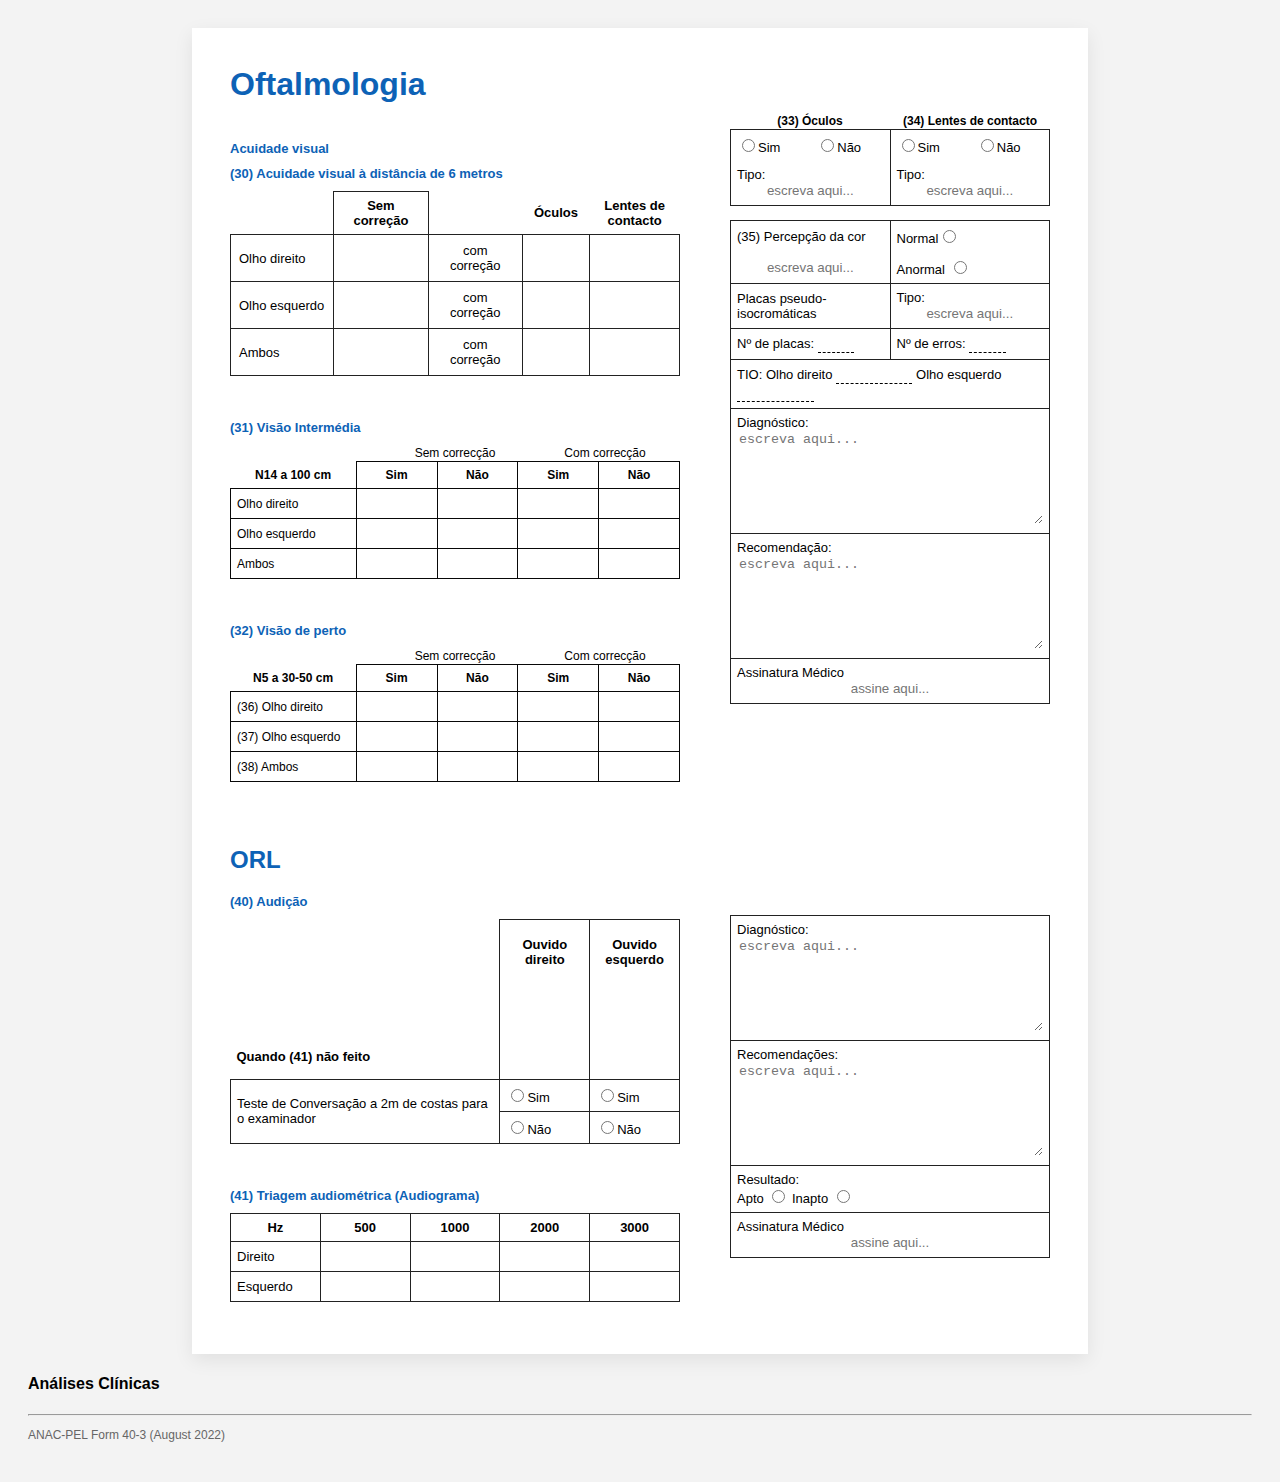
<file: fichas/ficha_oftalmologia.html>
<!doctype html>
<html lang="pt">

<head>
  <meta charset="utf-8" />
  <meta name="viewport" content="width=device-width, initial-scale=1" />
  <title>Formulário - Análises Clínicas (Replica)</title>
  <style>
    :root {
      --border: #222;
      --muted: #666;
    }

    body {
      font-family: Arial, Helvetica, sans-serif;
      background: #f3f3f3;
      padding: 20px;
    }

    .text_principal {
      margin: 0 0 8px;
      color: #0d62b6;
    }

    .titulo {
      font-size: small;
      font-weight: bold;
      margin-bottom: 10px;
      color: #0d62b6;
    }

    table {
      border-collapse: collapse;
      width: 100%;
      table-layout: fixed;
    }

    .bordered td,
    .bordered th {
      border: 1px solid var(--border);
      padding: 6px;
      font-size: 13px;
    }

    .none {
      font-size: 12px;
      text-align: center;
    }

    .tab_audicao thead tr th:first-child {
      border: none;
      padding-top: 120px;
    }

    .tab_audicao thead tr {
      height: 160px;
    }

    .tab_audicao thead tr th:nth-child(2),
    .tab_audicao thead tr th:nth-child(3) {
      padding-bottom: 100px;
    }

    .visao_intermedia td,
    .visao_intermedia th {
      border: 1px solid #080808;
      padding: 6px;
      font-size: 12px;
    }

    .visao_intermedia thead th:first-child {
      border: none;
    }

    .oculos td input[type="text"] {
      width: 100%;
      box-sizing: border-box;
      border: none;
      outline: none;
    }

    .oculos tbody tr:first-child td:nth-child(1) {
      border-right: none;
    }

    .oculos tbody tr:first-child td:nth-child(2) {
      border-left: none;
    }

    .oculos tbody tr:first-child td:nth-child(3) {
      border-right: none;
    }

    .oculos tbody tr:first-child td:nth-child(4) {
      border-left: none;
    }

    .oculos tbody tr:first-child td:nth-child(1),
    .oculos tbody tr:first-child td:nth-child(2) {
      border-bottom: 0;
      ;
    }

    .oculos tbody tr:first-child+tr td:nth-child(1),
    .oculos tbody tr:first-child+tr td:nth-child(2) {
      border-top: 0;
    }

    .oculos tbody tr:first-child td:nth-child(3),
    .oculos tbody tr:first-child td:nth-child(4) {
      border-bottom: 0;
      ;
    }

    .oculos tbody tr:first-child+tr td:nth-child(3),
    .oculos tbody tr:first-child+tr td:nth-child(4) {
      border-top: 0;
    }

    .cor_olho td input[type="text"],
    .cor_olho td textarea {
      width: 100%;
      box-sizing: border-box;
      border: none;
      outline: none;
    }

    .cor_olho td input[type="number"] {
      width: 25%;
      box-sizing: border-box;
      border-right: none;
      border-left: none;
      border-top: none;
      border-bottom: 1px dashed black;
      outline: none;
    }

    .cor_olho tbody tr:nth-child(1) td:nth-child(1),
    .cor_olho tbody tr:nth-child(1) td:nth-child(2) {
      border-bottom: 0;
    }

    .cor_olho tbody tr:nth-child(2) td:nth-child(1),
    .cor_olho tbody tr:nth-child(2) td:nth-child(2) {
      border-top: 0;
    }

    .audi_diag td input[type="text"],
    .audi_diag td textarea {
      width: 100%;
      box-sizing: border-box;
      border: none;
      outline: none;
    }


    .abaixo {
      margin-top: 66%;
    }

    .section {
      margin-bottom: 14px;
    }

    .center {
      text-align: center;
    }

    /* Layout */
    .grid {
      display: grid;
      grid-template-columns: 1fr 320px;
      gap: 50px;
      align-items: start;
      width: 820px;
      margin: 0 auto;
      background: white;
      padding: 38px;
      box-shadow: 0 6px 18px rgba(0, 0, 0, 0.08);
    }

    .grid input[type="text"] {
      width: 100%;
      outline: none;
      text-align: center;
      border: none;
    }

    .left_grid {
      display: flex;
      flex-direction: column;
      gap: 30px;
    }
    .right_grid {
      margin-top: 47px;
    }

    /* Tabelas visuais */
    .visual-table td {
      padding: 8px;
    }

    .visual-table thead th:first-child {
      border: none;
    }

    .visual-table thead th:nth-child(3),
    .visual-table thead th:nth-child(4),
    .visual-table thead th:nth-child(5) {
      border: none;
    }

    /* Audiograma */
    .aud-table td {
      padding: 6px;
      text-align: left;
    }

    /* Notas */
    .footer {
      margin-top: 20px;
    }

    .note {
      font-size: 12px;
      color: var(--muted);
    }

    td:has(input:hover) {
      background-color: #d9e0e0;
      transition: 0.3s ease;
    }



    /* ============================= */
    /* RESPONSIVIDADE PARA MOBILE */
    /* ============================= */
    @media (max-width: 900px) {
      .grid {
        grid-template-columns: 1fr;
        width: 95%;
        padding: 20px;
        gap: 20px;
      }

      .abaixo {
        margin-top: 20px;
        /* remove o espaço gigante */
      }
    }

    @media (max-width: 600px) {
      h1 {
        font-size: 14px;
      }

      .titulo {
        font-size: 12px;
      }

      .bordered td,
      .bordered th {
        padding: 4px;
        font-size: 11px;
      }

      table {
        font-size: 11px;
      }

      input[type="text"],
      input[type="number"],
      textarea {
        font-size: 11px;
      }

      .grid {
        padding: 10px;
      }

      .footer h1 {
        font-size: 14px;
      }
    }
  </style>
</head>

<body>
  <div class="grid">

    <!-- Grid principal esquerda  -->
    <div class="left_grid">
      <h1 class="text_principal">Oftalmologia</h1>
      <div class="section">
        <div class="titulo">Acuidade visual</div>
        <div class="titulo">(30) Acuidade visual à distância de 6 metros</div>
        <table class="bordered visual-table" aria-label="Acuidade Visual">
          <colgroup>
            <col style="width: 23%;"> <!-- primeira coluna -->
            <col style="width: 21%;"> <!-- ajustei para caber 100% -->
            <col style="width: 21%;">
            <col style="width: 15%;">
            <col style="width: 20%;">
          </colgroup>

          <thead>
            <tr>
              <th></th>
              <th class="center">Sem correção</th>
              <th><input type="text"></th>
              <th class="center">Óculos</th>
              <th class="center">Lentes de contacto</th>
            </tr>
          </thead>
          <tbody>
            <tr>
              <td>Olho direito</td>
              <td><input type="text"></td>
              <td class="center">com correção</td>
              <td><input type="text"></td>
              <td><input type="text"></td>
            </tr>
            <tr>
              <td>Olho esquerdo</td>
              <td><input type="text"></td>
              <td class="center">com correção</td>
              <td><input type="text"></td>
              <td><input type="text"></td>
            </tr>
            <tr>
              <td>Ambos</td>
              <td><input type="text"></td>
              <td class="center">com correção</td>
              <td><input type="text"></td>
              <td><input type="text"></td>
            </tr>
          </tbody>
        </table>
      </div>

      <div class="section">
        <div class="titulo">(31) Visão Intermédia</div>
        <table class="none">
          <tr>
            <td></td>
            <td>Sem correcção</td>
            <td>Com correcção</td>
          </tr>
        </table>
        <table class="visao_intermedia">
          <colgroup>
            <col style="width: 28%;"> <!-- primeira coluna -->
            <col style="width: 18%;"> <!-- ajustei para caber 100% -->
            <col style="width: 18%;">
            <col style="width: 18%;">
            <col style="width: 18%;">
          </colgroup>
          <thead>
            <tr>
              <th class="center">N14 a 100 cm</th>
              <th class="center">Sim</th>
              <th class="center">Não</th>
              <th class="center">Sim</th>
              <th class="center">Não</th>
            </tr>
          </thead>
          <tbody>
            <tr>
              <td>Olho direito</td>
              <td><input type="text"></td>
              <td><input type="text"></td>
              <td><input type="text"></td>
              <td><input type="text"></td>
            </tr>
            <tr>
              <td>Olho esquerdo</td>
              <td><input type="text"></td>
              <td><input type="text"></td>
              <td><input type="text"></td>
              <td><input type="text"></td>
            </tr>
            <tr>
              <td>Ambos</td>
              <td><input type="text"></td>
              <td><input type="text"></td>
              <td><input type="text"></td>
              <td><input type="text"></td>
            </tr>
          </tbody>
        </table>
      </div>

      <div class="section">
        <div class="titulo">(32) Visão de perto</div>
        <table class="none">
          <tr>
            <td></td>
            <td>Sem correcção</td>
            <td>Com correcção</td>
          </tr>
        </table>
        <table class="visao_intermedia">
          <colgroup>
            <col style="width: 28%;"> <!-- primeira coluna -->
            <col style="width: 18%;"> <!-- ajustei para caber 100% -->
            <col style="width: 18%;">
            <col style="width: 18%;">
            <col style="width: 18%;">
          </colgroup>
          <thead>
            <tr>
              <th class="center">N5 a 30-50 cm</th>
              <th class="center">Sim</th>
              <th class="center">Não</th>
              <th class="center">Sim</th>
              <th class="center">Não</th>
            </tr>
          </thead>
          <tbody>
            <tr>
              <td>(36) Olho direito</td>
              <td><input type="text"></td>
              <td><input type="text"></td>
              <td><input type="text"></td>
              <td><input type="text"></td>
            </tr>
            <tr>
              <td>(37) Olho esquerdo</td>
              <td><input type="text"></td>
              <td><input type="text"></td>
              <td><input type="text"></td>
              <td><input type="text"></td>
            </tr>
            <tr>
              <td>(38) Ambos</td>
              <td><input type="text"></td>
              <td><input type="text"></td>
              <td><input type="text"></td>
              <td><input type="text"></td>
            </tr>
          </tbody>
        </table>
      </div>


      <div class="section">
        <h2 style="color:#0d62b6;">ORL</h2>
        <div class="titulo">(40) Audição</div>
        <table class="bordered tab_audicao">
          <colgroup>
            <col style="width: 60%;"> <!-- primeira coluna -->
            <col style="width: 20%;"> <!-- ajustei para caber 100% -->
            <col style="width: 20%;">
          </colgroup>
          <thead>
            <tr>
              <th style="text-align: left;">Quando (41) não feito</th>
              <th class="center">Ouvido direito</th>
              <th class="center">Ouvido esquerdo</th>
            </tr>
          </thead>
          <tbody>
            <tr>
              <td rowspan="2">Teste de Conversação a 2m de costas para o examinador</td>
              <td><label><input type="radio" name="ouv_direito" value="sim">Sim</label></td>
              <td><label><input type="radio" name="ouv_esquerdo" value="sim" id="">Sim</label></td>
            </tr>
            <tr>
              <td><label><input type="radio" name="ouv_direito" value="nao" id="">Não</label></td>
              <td><label><input type="radio" name="ouv_esquerdo" value="nao" id="">Não</label></td>
            </tr>
          </tbody>
        </table>
      </div>

      <div class="section">
        <div class="titulo">(41) Triagem audiométrica (Audiograma)</div>
        <table class="bordered aud-table">
          <thead>
            <tr>
              <th>Hz</th>
              <th>500</th>
              <th>1000</th>
              <th>2000</th>
              <th>3000</th>
            </tr>
          </thead>
          <tbody>
            <tr>
              <td>Direito</td>
              <td><input type="text"></td>
              <td><input type="text"></td>
              <td><input type="text"></td>
              <td><input type="text"></td>
            </tr>
            <tr>
              <td>Esquerdo</td>
              <td><input type="text"></td>
              <td><input type="text"></td>
              <td><input type="text"></td>
              <td><input type="text"></td>
            </tr>
          </tbody>
        </table>
      </div>

    </div>


    <!-- Grid principal direita -->
    <div class="right_grid">
      <div class="section">
        <table class="none">
          <tr>
            <th>(33) Óculos</th>
            <th>(34) Lentes de contacto</th>
          </tr>
        </table>
        <table class="bordered oculos">
          <tbody>
            <tr>
              <td><label><input type="radio" name="oculo" value="sim">Sim</label></td>
              <td><label><input type="radio" name="oculo" value="nao">Não</label></td>
              <td><label><input type="radio" name="lentes_contato" value="sim">Sim</label></td>
              <td><label><input type="radio" name="lentes_contato" value="nao">Não</label></td>
            </tr>
            <tr>
              <td colspan="2"><label>Tipo: <input type="text" placeholder="escreva aqui..."></label></td>
              <td colspan="2"><label>Tipo: <input type="text" placeholder="escreva aqui..."></label></td>
            </tr>
          </tbody>
        </table>

      </div>


      <div class="section">
        <table class="bordered cor_olho">
          <tbody>
            <tr>
              <td>(35) Percepção da cor</td>
              <td><label>Normal<input type="radio" name="percepcao_cor" value="normal"></label></td>
            </tr>
            <tr>
              <td><label><input type="text" placeholder="escreva aqui..."></label></td>
              <td><label>Anormal <input type="radio" name="percepcao_cor" value="anormal"></label></td>
            </tr>
            <tr>
              <td>Placas pseudo-isocromáticas</td>
              <td><label>Tipo: <input type="text" placeholder="escreva aqui..."></label></td>
            </tr>
            <tr>
              <td>Nº de placas: <input type="number"></td>
              <td>Nº de erros: <input type="number"></td>
            </tr>
            <tr>
              <td colspan="2">TIO: Olho direito <input type="number"> Olho esquerdo <input type="number" name="" id="">
              </td>
            </tr>
            <tr>
              <td colspan="2"><label>Diagnóstico: <textarea name="diag_percepcao" id="diag_percepcao"
                    placeholder="escreva aqui..." rows="6"></textarea></label></td>
            </tr>
            <tr>
              <td colspan="2"><label>Recomendação: <textarea name="recom_percepcao" id="recom_percepcao"
                    placeholder="escreva aqui..." rows="6"></textarea></label></td>
            </tr>
            <tr>
              <td colspan="2"><label>Assinatura Médico <input type="text" placeholder="assine aqui..." name=""
                    id=""></label></td>
            </tr>
          </tbody>
        </table>

      </div>


      <div class="section abaixo">
        <table class="bordered audi_diag">
          <tbody>
            <tr>
              <td colspan="2"><label>Diagnóstico: <textarea name="diag_audicao" id="diag_audicao"
                    placeholder="escreva aqui..." rows="6"></textarea></label></td>
            </tr>
            <tr>
              <td colspan="2"><label>Recomendações: <textarea name="recom_audicao" id="recom_audicao"
                    placeholder="escreva aqui..." rows="6"></textarea></label></td>
            </tr>
            <tr>
              <td colspan="2"><label for="resu_diag">Resultado:</label><br>            
                Apto <input type="radio" value="apto" id="resu_diag" name="resu_diag">
                Inapto <input type="radio" value="inapto" id="resu_diag" name="resu_diag">
                
              </td>
            </tr>
            <tr>
              <td colspan="2"><label>Assinatura Médico <input type="text" placeholder="assine aqui..." name=""
                    id=""></label></td>
            </tr>
          </tbody>
        </table>

      </div>
    </div>



  </div>
  <div class="footer">
    <h4>Análises Clínicas</h4>
    <hr>
    <p class="note">ANAC-PEL Form 40-3 (August 2022)</p>
  </div>
</body>

</html>
</file>
<file: styles/style.css>
* {
  margin: 0;
  padding: 0;
  box-sizing: border-box;
  font-family: Arial, sans-serif;
}

/* ========== CORPO DA PÁGINA ========== */
body {
  padding: 20px;
  background-color: #f5f5f5;
}

/* ========== CORPO DA PÁGINA PRINCIPAL ========== */
#principal {
  background: #084386;
  background-image: url("../Image/group_1049_144964019467af4abd52ecd.png");
  background-size: 100%;
  background-position: center;
  background-repeat: no-repeat;
  min-height: 100vh;
  color: white;
}

.caixa_fichas {
  max-width: 600px;
  margin: 40px auto;
  padding: 25px;
  background: #ffffff;
  border-radius: 12px;
  box-shadow: 0 4px 12px rgba(0, 0, 0, 0.1);
  text-align: center;
}

.caixa_fichas p {
  font-size: 18px;
  font-weight: bold;
  margin-bottom: 20px;
  color: #0d62b6;
}

.caixa_fichas ul {
  list-style: none;
  padding: 0;
  margin: 0;
}

.caixa_fichas li {
  margin: 12px 0;
}

.caixa_fichas a {
  display: block;
  text-decoration: none;
  background: #0d62b6;
  color: #fff;
  padding: 12px 18px;
  border-radius: 8px;
  transition: background 0.3s, transform 0.2s;
}

.caixa_fichas a:hover {
  background: #2481c4;
  transform: scale(1.03);
}


/* ========== CABEÇALHO ========== */
header {
  text-align: center;
  margin-bottom: 30px;
}

h4 {
  line-height: 22px;
}

.centro_medico {
  margin-top: 30px;
  color: #0d62b6;
}

header img {
  width: 65px;
  height: auto;
  margin-bottom: 10px;
}

p {
  margin-bottom: 10px;
}

/* ========== FORMULÁRIO ========== */
form {
  max-width: 800px;
  margin: 20px auto;
  background: #fff;
  padding: 25px;
  border-radius: 10px;
  box-shadow: 0 4px 10px rgba(0, 0, 0, 0.1);
}

fieldset {
  border: 2px solid #0066cc;
  border-radius: 8px;
  padding: 20px;
  margin-bottom: 20px;
}

.processo {
  display: flex;
  flex-direction: column;
  justify-content: right;
  gap: 15px;
  margin-bottom: 15px;
}

.processo_1,
.processo_2 {
  display: flex;
  flex-direction: row;
}

.processo label {
  margin-top: 5px;
  padding-right: 20px;
}

.processo input {
  width: 30%;
  padding: 5px;
}

legend {
  font-weight: bold;
  margin-bottom: 10px;
  padding: 0 10px;
  color: #0d62b6;
  ;
}

/* ========== LINHAS DE CAMPOS ========== */
.form-grupo {
  display: flex;
  gap: 15px;
  margin-bottom: 15px;
}

.form-grupo label {
  flex: 1;
  display: flex;
  flex-direction: row;
  margin-top: 5px;
  font-size: 15px;
  text-align: center;
}

.form-grupo input {
  width: 100%;
  padding: 5px;
}

.form-grupo input:hover {
  border: solid 1px #0066cc;
  transition: 0.5s;
}

.grupo-condicional {
  display: flex;
  gap: 10px;
  line-height: 50px;
  align-items: flex-start;
  /* alinha os itens pelo topo */

}

.campo-condicional {
  display: flex;
  align-items: center;
  gap: 8px;
  flex: 1;
}

.campo-condicional input {
  padding: 5px;
  flex: 1;
}

/* ========== BOTÃO ========== */
button {
  padding: 10px 20px;
  font-size: 16px;
  cursor: pointer;
  background-color: #0077cc;
  color: #fff;
  border: none;
  border-radius: 5px;
  transition: background 0.3s;
}

button:hover {
  background-color: #2481c4;
}

.btn-voltar {
  display: inline-block;
  margin: 15px 20px;
  padding: 10px 18px;
  background-color: #abb8c5;
  color: #003366;
  text-decoration: none;
  border-radius: 6px;
  font-size: 16px;
  transition: background 0.3s, transform 0.2s;
}

.btn-voltar:hover {
  background-color: #2481c4;
  transform: scale(1.05);
}

/* ========== Ficha 2 ========== */
.p_ficha2 {
  display: flex;
  justify-content: space-between;
}

.processo_ficha2 {
  display: flex;
  flex-direction: column;
  gap: 10px;
}


/* ========== Ficha Hipertensão ========== */
.grid-form {
  display: grid;
  grid-template-columns: repeat(auto-fit, minmax(200px, 1fr));
  /* cada campo ocupa mínimo 200px e cresce */
  gap: 15px;  /* espaçamento entre linhas e colunas */
}

.campo label {
  display: block; /* label em cima do input */
  margin-bottom: 4px;
  font-weight: 500;
}

.campo input[type="text"],
.campo input[type="tel"],
.campo input[type="date"] {
  width: 100%; /* ocupa todo espaço da célula */
  padding: 6px;
  box-sizing: border-box;
}

.campo div {
  display: flex;
  gap: 10px;
  align-items: center;
}

.campo input[type="number"] {
  width: 80px; /* ajusta largura do campo idade */
  padding: 6px;
  box-sizing: border-box;
}


.inline {
  margin-right: 10px;
}





.antecedentes_pessoais {
  display: flex;
  flex-direction: column;
}

.sintomas {
  display: flex;
  flex-direction: column;
}

.orientacoes_realizadas {
  display: flex;
  flex-direction: column;
}

/* ========== Ficha 2 ========== */

.dados-conducao {
  display: flex;
  flex-direction: column;
  gap: 8px;
  /* espaçamento entre todos os blocos */
}

.radio-group {
  display: flex;
  align-items: center;
  gap: 15px;
  margin-bottom: 8px;
}

.campo-normal input[type="number"] {
  width: 60px;
  /* cabe 4 dígitos */
  padding: 5px;
  margin-top: 5px;
  box-sizing: border-box;
}

.campo-normal input[type="date"],
.campo-normal input[type="text"] {
  padding: 5px;
  margin-top: 5px;
  margin-right: 10px;
  box-sizing: border-box;
}

.campo-normal input[type="radio"] {
  margin-right: 8px;

}

.campo-normal {
  margin-bottom: 3px;

}

.campo-normal textarea {
  display: block;
  padding: 5px;
  margin-top: 5px;
  width: 100%;
  box-sizing: border-box;
}
</file>
